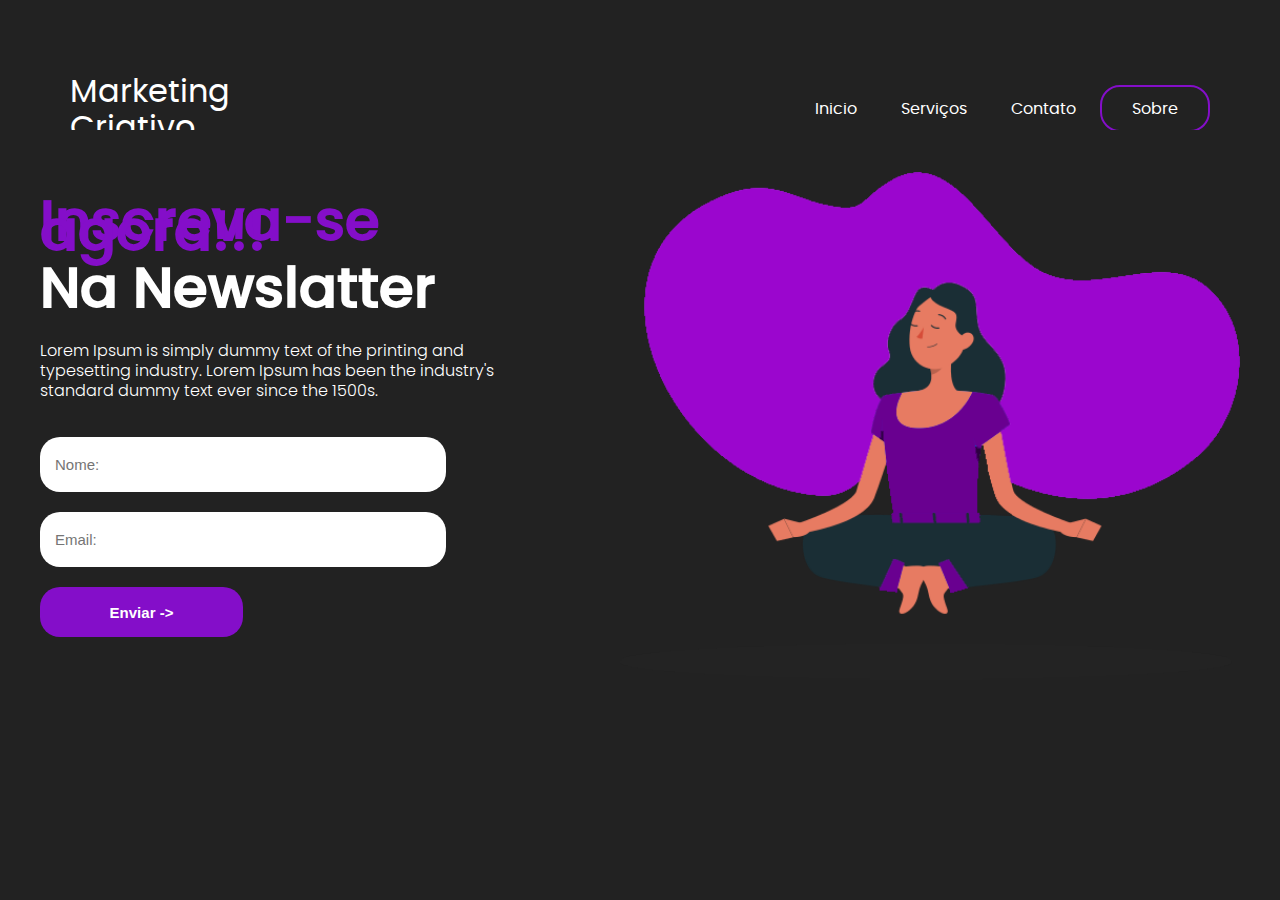
<file: index.html>
<!DOCTYPE html>
<html lang="en">
<head>
    <meta charset="UTF-8">
    <meta name="viewport" content="width=device-width, initial-scale=1.0">
    <link rel="stylesheet" href="./style/style.css">
    <link rel="stylesheet" href="./style/fonts.css">
    <title>Página de apresentação</title>
</head>
<body>
    <!--Sempre utilizar tags semânticas, evitar utilizat divs!!!-->
    <!--O header é o cabeçalho, a parte que fica mais acima do template do site.-->
        <iframe src="header.html" width="100%" height="100" frameborder="0" scrolling="no"></iframe>
    <!--Main é a parte principal do template, pode ser descrito como principal "container".-->
    <main>
        <!--div para conteúdo mais ao lado.-->
        <aside>
            <h2><span>Inscreva-se agora!!!</span></h2>
            <h2>Na Newslatter</h2>
            <p>Lorem Ipsum is simply dummy text of the printing and typesetting industry. Lorem Ipsum has been the industry's standard dummy text ever since the 1500s.</p>
            <!--div de formulário-->
            <form action="">
                <input type="text" placeholder="Nome:">
                <input type="email" placeholder="Email:">
                <input type="submit" value="Enviar ->">
            </form>
        </aside>

        <!--Div para inserir componentes imagens-->
        <article>
            <img src="./components/images/77d0a7c454e658833800528e748edbe9.png" alt = "center_image">
        </article>
    </main>
</body>
</html>
</file>
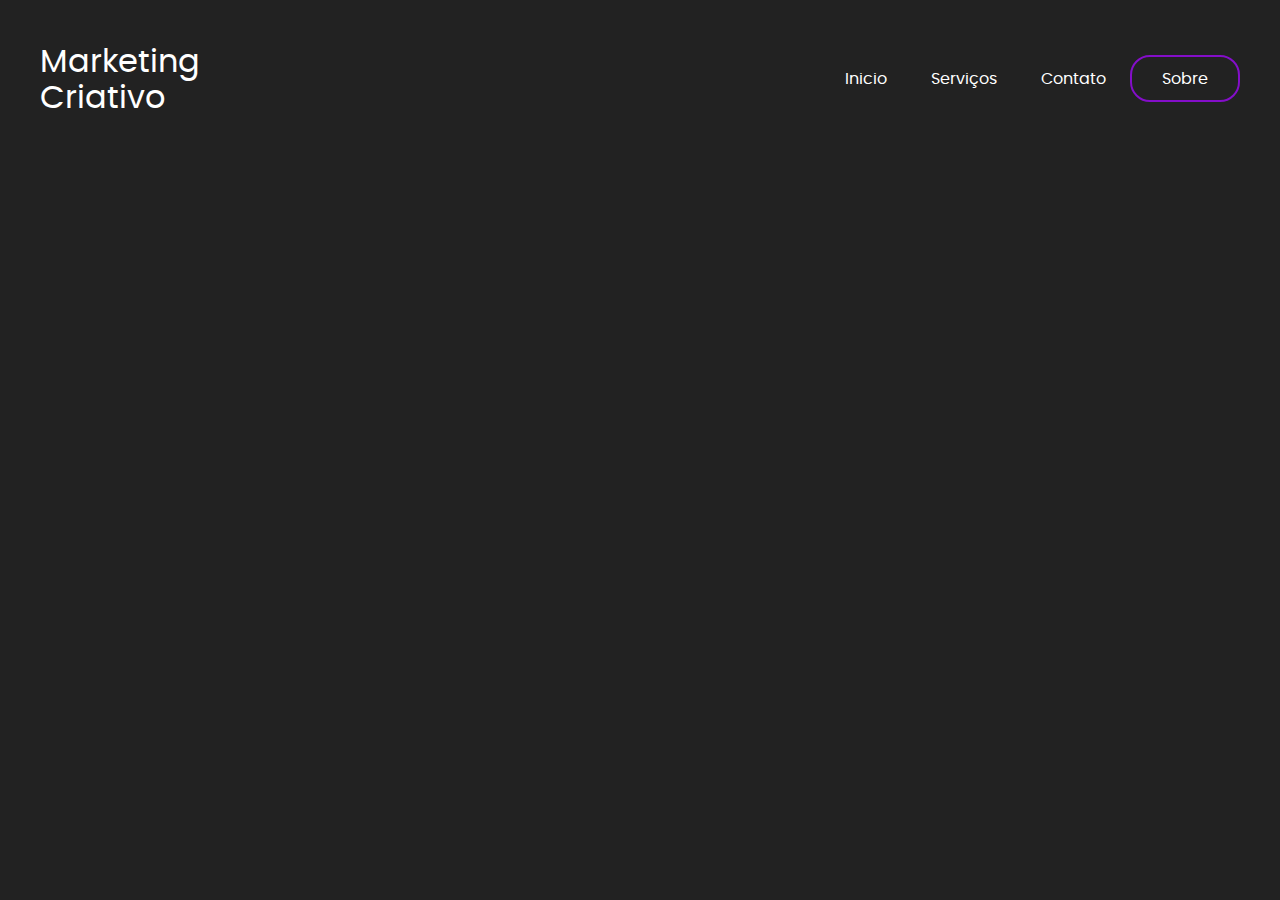
<file: header.html>
<!DOCTYPE html>
<html lang="en">
<head>
    <meta charset="UTF-8">
    <meta name="viewport" content="width=device-width, initial-scale=1.0">
    <link rel="stylesheet" href="style/fonts.css">
    <link rel="stylesheet" href="style/style.css">
</head>
    <header>   
        <div id="title">
            <h1>Marketing</h1>
            <h1>Criativo</h1>
        </div>
        <ul>
            <a href="#"><li>Inicio</li></a>
            <a href="#"><li>Serviços</li></a>
            <a href="#"><li>Contato</li></a>
            <a href="#" id="sobre-btn" ><li>Sobre</li></a>
        </ul>
    </header>
</html>
</file>
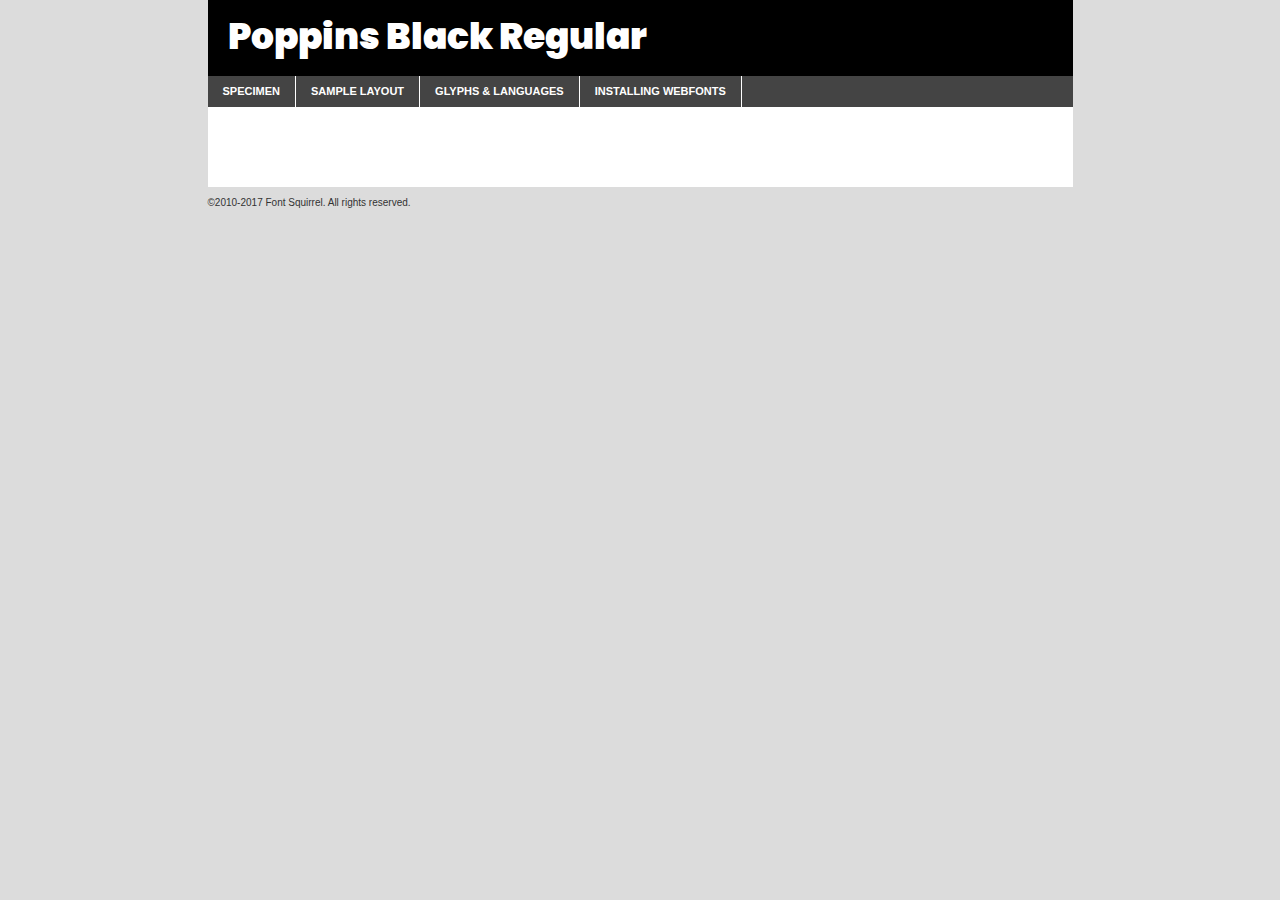
<file: components/fonts/poppins-black-demo.html>
<!DOCTYPE html PUBLIC "-//W3C//DTD XHTML 1.0 Transitional//EN"
	"http://www.w3.org/TR/xhtml1/DTD/xhtml1-transitional.dtd">

<html xmlns="http://www.w3.org/1999/xhtml" xml:lang="en" lang="en">
<head>
	<meta http-equiv="Content-Type" content="text/html; charset=utf-8" />
	<script src="http://ajax.googleapis.com/ajax/libs/jquery/1.7.2/jquery.min.js" type="text/javascript" charset="utf-8"></script>
	<script type="text/javascript">
	(function($){$.fn.easyTabs=function(option){var param=jQuery.extend({fadeSpeed:"fast",defaultContent:1,activeClass:'active'},option);$(this).each(function(){var thisId="#"+this.id;if(param.defaultContent==''){param.defaultContent=1;}
	if(typeof param.defaultContent=="number")
	{var defaultTab=$(thisId+" .tabs li:eq("+(param.defaultContent-1)+") a").attr('href').substr(1);}else{var defaultTab=param.defaultContent;}
	$(thisId+" .tabs li a").each(function(){var tabToHide=$(this).attr('href').substr(1);$("#"+tabToHide).addClass('easytabs-tab-content');});hideAll();changeContent(defaultTab);function hideAll(){$(thisId+" .easytabs-tab-content").hide();}
	function changeContent(tabId){hideAll();$(thisId+" .tabs li").removeClass(param.activeClass);$(thisId+" .tabs li a[href=#"+tabId+"]").closest('li').addClass(param.activeClass);if(param.fadeSpeed!="none")
	{$(thisId+" #"+tabId).fadeIn(param.fadeSpeed);}else{$(thisId+" #"+tabId).show();}}
	$(thisId+" .tabs li").click(function(){var tabId=$(this).find('a').attr('href').substr(1);changeContent(tabId);return false;});});}})(jQuery);
	</script>
	<link rel="stylesheet" href="specimen_files/specimen_stylesheet.css" type="text/css" charset="utf-8" />
	<link rel="stylesheet" href="stylesheet.css" type="text/css" charset="utf-8" />

	<style type="text/css">
					body{
				font-family: 'poppinsblack';
							}
		</style>

	<title>Poppins Black Regular Specimen</title>
	
	
	<script type="text/javascript" charset="utf-8">
		$(document).ready(function() {
			$('#container').easyTabs({defaultContent:1});
		});
	</script>
</head>

<body>
<div id="container">
	<div id="header">
		Poppins Black Regular	</div>
	<ul class="tabs">
		<li><a href="#specimen">Specimen</a></li>
		<li><a href="#layout">Sample Layout</a></li>
				<li><a href="#glyphs">Glyphs &amp; Languages</a></li>
		<li><a href="#installing">Installing Webfonts</a></li>
		
	</ul>
	
	<div id="main_content">

		
			<div id="specimen">
		
				<div class="section">
					<div class="grid12 firstcol">
						<div class="huge">AaBb</div>
					</div>
				</div>
		
				<div class="section">
					<div class="glyph_range">A&#x200B;B&#x200b;C&#x200b;D&#x200b;E&#x200b;F&#x200b;G&#x200b;H&#x200b;I&#x200b;J&#x200b;K&#x200b;L&#x200b;M&#x200b;N&#x200b;O&#x200b;P&#x200b;Q&#x200b;R&#x200b;S&#x200b;T&#x200b;U&#x200b;V&#x200b;W&#x200b;X&#x200b;Y&#x200b;Z&#x200b;a&#x200b;b&#x200b;c&#x200b;d&#x200b;e&#x200b;f&#x200b;g&#x200b;h&#x200b;i&#x200b;j&#x200b;k&#x200b;l&#x200b;m&#x200b;n&#x200b;o&#x200b;p&#x200b;q&#x200b;r&#x200b;s&#x200b;t&#x200b;u&#x200b;v&#x200b;w&#x200b;x&#x200b;y&#x200b;z&#x200b;1&#x200b;2&#x200b;3&#x200b;4&#x200b;5&#x200b;6&#x200b;7&#x200b;8&#x200b;9&#x200b;0&#x200b;&amp;&#x200b;.&#x200b;,&#x200b;?&#x200b;!&#x200b;&#64;&#x200b;(&#x200b;)&#x200b;#&#x200b;$&#x200b;%&#x200b;*&#x200b;+&#x200b;-&#x200b;=&#x200b;:&#x200b;;</div>
				</div>
				<div class="section">
					<div class="grid12 firstcol">
						<table class="sample_table">
							<tr><td>10</td><td class="size10">abcdefghijklmnopqrstuvwxyzABCDEFGHIJKLMNOPQRSTUVWXYZ0123456789abcdefghijklmnopqrstuvwxyzABCDEFGHIJKLMNOPQRSTUVWXYZ0123456789abcdefghijklmnopqrstuvwxyzABCDEFGHIJKLMNOPQRSTUVWXYZ</td></tr>
							<tr><td>11</td><td class="size11">abcdefghijklmnopqrstuvwxyzABCDEFGHIJKLMNOPQRSTUVWXYZ0123456789abcdefghijklmnopqrstuvwxyzABCDEFGHIJKLMNOPQRSTUVWXYZ0123456789abcdefghijklmnopqrstuvwxyzABCDEFGHIJKLMNOPQRSTUVWXYZ</td></tr>
							<tr><td>12</td><td class="size12">abcdefghijklmnopqrstuvwxyzABCDEFGHIJKLMNOPQRSTUVWXYZ0123456789abcdefghijklmnopqrstuvwxyzABCDEFGHIJKLMNOPQRSTUVWXYZ0123456789abcdefghijklmnopqrstuvwxyzABCDEFGHIJKLMNOPQRSTUVWXYZ</td></tr>
							<tr><td>13</td><td class="size13">abcdefghijklmnopqrstuvwxyzABCDEFGHIJKLMNOPQRSTUVWXYZ0123456789abcdefghijklmnopqrstuvwxyzABCDEFGHIJKLMNOPQRSTUVWXYZ0123456789abcdefghijklmnopqrstuvwxyzABCDEFGHIJKLMNOPQRSTUVWXYZ</td></tr>
							<tr><td>14</td><td class="size14">abcdefghijklmnopqrstuvwxyzABCDEFGHIJKLMNOPQRSTUVWXYZ0123456789abcdefghijklmnopqrstuvwxyzABCDEFGHIJKLMNOPQRSTUVWXYZ0123456789abcdefghijklmnopqrstuvwxyzABCDEFGHIJKLMNOPQRSTUVWXYZ</td></tr>
							<tr><td>16</td><td class="size16">abcdefghijklmnopqrstuvwxyzABCDEFGHIJKLMNOPQRSTUVWXYZ0123456789abcdefghijklmnopqrstuvwxyzABCDEFGHIJKLMNOPQRSTUVWXYZ</td></tr>
							<tr><td>18</td><td class="size18">abcdefghijklmnopqrstuvwxyzABCDEFGHIJKLMNOPQRSTUVWXYZ0123456789abcdefghijklmnopqrstuvwxyzABCDEFGHIJKLMNOPQRSTUVWXYZ</td></tr>
							<tr><td>20</td><td class="size20">abcdefghijklmnopqrstuvwxyzABCDEFGHIJKLMNOPQRSTUVWXYZ0123456789abcdefghijklmnopqrstuvwxyzABCDEFGHIJKLMNOPQRSTUVWXYZ</td></tr>
							<tr><td>24</td><td class="size24">abcdefghijklmnopqrstuvwxyzABCDEFGHIJKLMNOPQRSTUVWXYZ0123456789abcdefghijklmnopqrstuvwxyzABCDEFGHIJKLMNOPQRSTUVWXYZ</td></tr>
							<tr><td>30</td><td class="size30">abcdefghijklmnopqrstuvwxyzABCDEFGHIJKLMNOPQRSTUVWXYZ0123456789abcdefghijklmnopqrstuvwxyzABCDEFGHIJKLMNOPQRSTUVWXYZ</td></tr>
							<tr><td>36</td><td class="size36">abcdefghijklmnopqrstuvwxyzABCDEFGHIJKLMNOPQRSTUVWXYZ0123456789abcdefghijklmnopqrstuvwxyzABCDEFGHIJKLMNOPQRSTUVWXYZ</td></tr>
							<tr><td>48</td><td class="size48">abcdefghijklmnopqrstuvwxyzABCDEFGHIJKLMNOPQRSTUVWXYZ0123456789abcdefghijklmnopqrstuvwxyzABCDEFGHIJKLMNOPQRSTUVWXYZ</td></tr>
							<tr><td>60</td><td class="size60">abcdefghijklmnopqrstuvwxyzABCDEFGHIJKLMNOPQRSTUVWXYZ0123456789abcdefghijklmnopqrstuvwxyzABCDEFGHIJKLMNOPQRSTUVWXYZ</td></tr>
							<tr><td>72</td><td class="size72">abcdefghijklmnopqrstuvwxyzABCDEFGHIJKLMNOPQRSTUVWXYZ0123456789abcdefghijklmnopqrstuvwxyzABCDEFGHIJKLMNOPQRSTUVWXYZ</td></tr>
							<tr><td>90</td><td class="size90">abcdefghijklmnopqrstuvwxyzABCDEFGHIJKLMNOPQRSTUVWXYZ0123456789abcdefghijklmnopqrstuvwxyzABCDEFGHIJKLMNOPQRSTUVWXYZ</td></tr>
						</table>
				
					</div>
			
				</div>
		
		
		
								<div class="section" id="bodycomparison">


										<div id="xheight">
				<div class="fontbody">&#x25FC;&#x25FC;&#x25FC;&#x25FC;&#x25FC;&#x25FC;&#x25FC;&#x25FC;&#x25FC;&#x25FC;&#x25FC;&#x25FC;&#x25FC;&#x25FC;&#x25FC;&#x25FC;&#x25FC;&#x25FC;&#x25FC;&#x25FC;&#x25FC;&#x25FC;&#x25FC;&#x25FC;&#x25FC;&#x25FC;&#x25FC;&#x25FC;&#x25FC;&#x25FC;&#x25FC;&#x25FC;&#x25FC;&#x25FC;&#x25FC;&#x25FC;&#x25FC;&#x25FC;&#x25FC;&#x25FC;&#x25FC;&#x25FC;&#x25FC;&#x25FC;&#x25FC;&#x25FC;&#x25FC;&#x25FC;&#x25FC;&#x25FC;&#x25FC;&#x25FC;&#x25FC;&#x25FC;&#x25FC;&#x25FC;&#x25FC;&#x25FC;&#x25FC;&#x25FC;&#x25FC;&#x25FC;&#x25FC;&#x25FC;&#x25FC;&#x25FC;&#x25FC;&#x25FC;&#x25FC;&#x25FC;&#x25FC;&#x25FC;&#x25FC;&#x25FC;&#x25FC;&#x25FC;&#x25FC;&#x25FC;&#x25FC;&#x25FC;&#x25FC;&#x25FC;&#x25FC;&#x25FC;&#x25FC;&#x25FC;&#x25FC;&#x25FC;&#x25FC;&#x25FC;&#x25FC;&#x25FC;&#x25FC;&#x25FC;&#x25FC;&#x25FC;&#x25FC;&#x25FC;&#x25FC;body</div><div class="arialbody">body</div><div class="verdanabody">body</div><div class="georgiabody">body</div></div>
										<div class="fontbody" style="z-index:1">
											body<span>Poppins Black Regular</span>
										</div>
										<div class="arialbody" style="z-index:1">
											body<span>Arial</span>
										</div>
										<div class="verdanabody" style="z-index:1">
											body<span>Verdana</span>
										</div>
										<div class="georgiabody" style="z-index:1">
											body<span>Georgia</span>
										</div>



								</div>
		
		
				<div class="section psample psample_row1" id="">
					
					<div class="grid2 firstcol">
						<p class="size10"><span>10.</span>Aenean lacinia bibendum nulla sed consectetur. Fusce dapibus, tellus ac cursus commodo, tortor mauris condimentum nibh, ut fermentum massa justo sit amet risus. Nullam id dolor id nibh ultricies vehicula ut id elit. Cum sociis natoque penatibus et magnis dis parturient montes, nascetur ridiculus mus. Nulla vitae elit libero, a pharetra augue.</p>
			
					</div>
					<div class="grid3">
						<p class="size11"><span>11.</span>Aenean lacinia bibendum nulla sed consectetur. Fusce dapibus, tellus ac cursus commodo, tortor mauris condimentum nibh, ut fermentum massa justo sit amet risus. Nullam id dolor id nibh ultricies vehicula ut id elit. Cum sociis natoque penatibus et magnis dis parturient montes, nascetur ridiculus mus. Nulla vitae elit libero, a pharetra augue.</p>
			
					</div>
					<div class="grid3">
						<p class="size12"><span>12.</span>Aenean lacinia bibendum nulla sed consectetur. Fusce dapibus, tellus ac cursus commodo, tortor mauris condimentum nibh, ut fermentum massa justo sit amet risus. Nullam id dolor id nibh ultricies vehicula ut id elit. Cum sociis natoque penatibus et magnis dis parturient montes, nascetur ridiculus mus. Nulla vitae elit libero, a pharetra augue.</p>
			
					</div>
					<div class="grid4">
						<p class="size13"><span>13.</span>Aenean lacinia bibendum nulla sed consectetur. Fusce dapibus, tellus ac cursus commodo, tortor mauris condimentum nibh, ut fermentum massa justo sit amet risus. Nullam id dolor id nibh ultricies vehicula ut id elit. Cum sociis natoque penatibus et magnis dis parturient montes, nascetur ridiculus mus. Nulla vitae elit libero, a pharetra augue.</p>
			
					</div>
					<div class="white_blend"></div>
					
				</div>
				<div class="section psample psample_row2" id="">
					<div class="grid3 firstcol">
						<p class="size14"><span>14.</span>Aenean lacinia bibendum nulla sed consectetur. Fusce dapibus, tellus ac cursus commodo, tortor mauris condimentum nibh, ut fermentum massa justo sit amet risus. Nullam id dolor id nibh ultricies vehicula ut id elit. Cum sociis natoque penatibus et magnis dis parturient montes, nascetur ridiculus mus. Nulla vitae elit libero, a pharetra augue.</p>
			
					</div>
					<div class="grid4">
						<p class="size16"><span>16.</span>Aenean lacinia bibendum nulla sed consectetur. Fusce dapibus, tellus ac cursus commodo, tortor mauris condimentum nibh, ut fermentum massa justo sit amet risus. Nullam id dolor id nibh ultricies vehicula ut id elit. Cum sociis natoque penatibus et magnis dis parturient montes, nascetur ridiculus mus. Nulla vitae elit libero, a pharetra augue.</p>
			
					</div>
					<div class="grid5">
						<p class="size18"><span>18.</span>Aenean lacinia bibendum nulla sed consectetur. Fusce dapibus, tellus ac cursus commodo, tortor mauris condimentum nibh, ut fermentum massa justo sit amet risus. Nullam id dolor id nibh ultricies vehicula ut id elit. Cum sociis natoque penatibus et magnis dis parturient montes, nascetur ridiculus mus. Nulla vitae elit libero, a pharetra augue.</p>
			
					</div>

					<div class="white_blend"></div>

				</div>
				
				<div class="section psample psample_row3" id="">
					<div class="grid5 firstcol">
						<p class="size20"><span>20.</span>Aenean lacinia bibendum nulla sed consectetur. Fusce dapibus, tellus ac cursus commodo, tortor mauris condimentum nibh, ut fermentum massa justo sit amet risus. Nullam id dolor id nibh ultricies vehicula ut id elit. Cum sociis natoque penatibus et magnis dis parturient montes, nascetur ridiculus mus. Nulla vitae elit libero, a pharetra augue.</p>
					</div>
					<div class="grid7">
						<p class="size24"><span>24.</span>Aenean lacinia bibendum nulla sed consectetur. Fusce dapibus, tellus ac cursus commodo, tortor mauris condimentum nibh, ut fermentum massa justo sit amet risus. Nullam id dolor id nibh ultricies vehicula ut id elit. Cum sociis natoque penatibus et magnis dis parturient montes, nascetur ridiculus mus. Nulla vitae elit libero, a pharetra augue.</p>
					</div>
					
					<div class="white_blend"></div>
					
				</div>
				
				<div class="section psample psample_row4" id="">
					<div class="grid12 firstcol">
						<p class="size30"><span>30.</span>Aenean lacinia bibendum nulla sed consectetur. Fusce dapibus, tellus ac cursus commodo, tortor mauris condimentum nibh, ut fermentum massa justo sit amet risus. Nullam id dolor id nibh ultricies vehicula ut id elit. Cum sociis natoque penatibus et magnis dis parturient montes, nascetur ridiculus mus. Nulla vitae elit libero, a pharetra augue.</p>
					</div>
					<div class="white_blend"></div>
					
				</div>
				
				
				
				<div class="section psample psample_row1 fullreverse">
					<div class="grid2 firstcol">
						<p class="size10"><span>10.</span>Aenean lacinia bibendum nulla sed consectetur. Fusce dapibus, tellus ac cursus commodo, tortor mauris condimentum nibh, ut fermentum massa justo sit amet risus. Nullam id dolor id nibh ultricies vehicula ut id elit. Cum sociis natoque penatibus et magnis dis parturient montes, nascetur ridiculus mus. Nulla vitae elit libero, a pharetra augue.</p>
			
					</div>
					<div class="grid3">
						<p class="size11"><span>11.</span>Aenean lacinia bibendum nulla sed consectetur. Fusce dapibus, tellus ac cursus commodo, tortor mauris condimentum nibh, ut fermentum massa justo sit amet risus. Nullam id dolor id nibh ultricies vehicula ut id elit. Cum sociis natoque penatibus et magnis dis parturient montes, nascetur ridiculus mus. Nulla vitae elit libero, a pharetra augue.</p>
			
					</div>
					<div class="grid3">
						<p class="size12"><span>12.</span>Aenean lacinia bibendum nulla sed consectetur. Fusce dapibus, tellus ac cursus commodo, tortor mauris condimentum nibh, ut fermentum massa justo sit amet risus. Nullam id dolor id nibh ultricies vehicula ut id elit. Cum sociis natoque penatibus et magnis dis parturient montes, nascetur ridiculus mus. Nulla vitae elit libero, a pharetra augue.</p>
			
					</div>
					<div class="grid4">
						<p class="size13"><span>13.</span>Aenean lacinia bibendum nulla sed consectetur. Fusce dapibus, tellus ac cursus commodo, tortor mauris condimentum nibh, ut fermentum massa justo sit amet risus. Nullam id dolor id nibh ultricies vehicula ut id elit. Cum sociis natoque penatibus et magnis dis parturient montes, nascetur ridiculus mus. Nulla vitae elit libero, a pharetra augue.</p>
			
					</div>
					<div class="black_blend"></div>
					
				</div>
				
				<div class="section psample psample_row2 fullreverse">
					<div class="grid3 firstcol">
						<p class="size14"><span>14.</span>Aenean lacinia bibendum nulla sed consectetur. Fusce dapibus, tellus ac cursus commodo, tortor mauris condimentum nibh, ut fermentum massa justo sit amet risus. Nullam id dolor id nibh ultricies vehicula ut id elit. Cum sociis natoque penatibus et magnis dis parturient montes, nascetur ridiculus mus. Nulla vitae elit libero, a pharetra augue.</p>
			
					</div>
					<div class="grid4">
						<p class="size16"><span>16.</span>Aenean lacinia bibendum nulla sed consectetur. Fusce dapibus, tellus ac cursus commodo, tortor mauris condimentum nibh, ut fermentum massa justo sit amet risus. Nullam id dolor id nibh ultricies vehicula ut id elit. Cum sociis natoque penatibus et magnis dis parturient montes, nascetur ridiculus mus. Nulla vitae elit libero, a pharetra augue.</p>
			
					</div>
					<div class="grid5">
						<p class="size18"><span>18.</span>Aenean lacinia bibendum nulla sed consectetur. Fusce dapibus, tellus ac cursus commodo, tortor mauris condimentum nibh, ut fermentum massa justo sit amet risus. Nullam id dolor id nibh ultricies vehicula ut id elit. Cum sociis natoque penatibus et magnis dis parturient montes, nascetur ridiculus mus. Nulla vitae elit libero, a pharetra augue.</p>
			
					</div>
					<div class="black_blend"></div>

				</div>
				
				<div class="section psample fullreverse psample_row3" id="">
					<div class="grid5 firstcol">
						<p class="size20"><span>20.</span>Aenean lacinia bibendum nulla sed consectetur. Fusce dapibus, tellus ac cursus commodo, tortor mauris condimentum nibh, ut fermentum massa justo sit amet risus. Nullam id dolor id nibh ultricies vehicula ut id elit. Cum sociis natoque penatibus et magnis dis parturient montes, nascetur ridiculus mus. Nulla vitae elit libero, a pharetra augue.</p>
					</div>
					<div class="grid7">
						<p class="size24"><span>24.</span>Aenean lacinia bibendum nulla sed consectetur. Fusce dapibus, tellus ac cursus commodo, tortor mauris condimentum nibh, ut fermentum massa justo sit amet risus. Nullam id dolor id nibh ultricies vehicula ut id elit. Cum sociis natoque penatibus et magnis dis parturient montes, nascetur ridiculus mus. Nulla vitae elit libero, a pharetra augue.</p>
					</div>
					
					<div class="black_blend"></div>
					
				</div>
				
				<div class="section psample fullreverse psample_row4" id="" style="border-bottom: 20px #000 solid;">
					<div class="grid12 firstcol">
						<p class="size30"><span>30.</span>Aenean lacinia bibendum nulla sed consectetur. Fusce dapibus, tellus ac cursus commodo, tortor mauris condimentum nibh, ut fermentum massa justo sit amet risus. Nullam id dolor id nibh ultricies vehicula ut id elit. Cum sociis natoque penatibus et magnis dis parturient montes, nascetur ridiculus mus. Nulla vitae elit libero, a pharetra augue.</p>
					</div>
					<div class="black_blend"></div>
					
				</div>
				
				
				
				
			</div>
			
			<div id="layout">
				
				<div class="section">
					
					<div class="grid12 firstcol">
						<h1>Lorem Ipsum Dolor</h1>
						<h2>Etiam porta sem malesuada magna mollis euismod</h2>
						
						<p class="byline">By <a href="#link">Aenean Lacinia</a></p>
					</div>
				</div>
				<div class="section">
					<div class="grid8 firstcol">
						<p class="large">Donec sed odio dui. Morbi leo risus, porta ac consectetur ac, vestibulum at eros. Fusce dapibus, tellus ac cursus commodo, tortor mauris condimentum nibh, ut fermentum massa justo sit amet risus. </p>

						
						<h3>Pellentesque ornare sem</h3>

						<p>Maecenas sed diam eget risus varius blandit sit amet non magna. Maecenas faucibus mollis interdum. Donec ullamcorper nulla non metus auctor fringilla. Nullam id dolor id nibh ultricies vehicula ut id elit. Nullam id dolor id nibh ultricies vehicula ut id elit. </p>

						<p>Aenean eu leo quam. Pellentesque ornare sem lacinia quam venenatis vestibulum. Lorem ipsum dolor sit amet, consectetur adipiscing elit. Cum sociis natoque penatibus et magnis dis parturient montes, nascetur ridiculus mus. </p>

						<p>Nulla vitae elit libero, a pharetra augue. Praesent commodo cursus magna, vel scelerisque nisl consectetur et. Aenean lacinia bibendum nulla sed consectetur. </p>

						<p>Nullam quis risus eget urna mollis ornare vel eu leo. Nullam quis risus eget urna mollis ornare vel eu leo. Maecenas sed diam eget risus varius blandit sit amet non magna. Donec ullamcorper nulla non metus auctor fringilla. </p>

						<h3>Cras mattis consectetur</h3>

						<p>Aenean eu leo quam. Pellentesque ornare sem lacinia quam venenatis vestibulum. Aenean lacinia bibendum nulla sed consectetur. Integer posuere erat a ante venenatis dapibus posuere velit aliquet. Cras mattis consectetur purus sit amet fermentum. </p>

						<p>Nullam id dolor id nibh ultricies vehicula ut id elit. Nullam quis risus eget urna mollis ornare vel eu leo. Cras mattis consectetur purus sit amet fermentum.</p>
					</div>
					
					<div class="grid4 sidebar">
						
						<div class="box reverse">
							<p class="last">Nullam quis risus eget urna mollis ornare vel eu leo. Donec ullamcorper nulla non metus auctor fringilla. Cras mattis consectetur purus sit amet fermentum. Sed posuere consectetur est at lobortis. Lorem ipsum dolor sit amet, consectetur adipiscing elit. </p>
						</div>
						
						<p class="caption">Maecenas sed diam eget risus varius.</p>

						<p>Vestibulum id ligula porta felis euismod semper. Integer posuere erat a ante venenatis dapibus posuere velit aliquet. Vestibulum id ligula porta felis euismod semper. Sed posuere consectetur est at lobortis. Maecenas sed diam eget risus varius blandit sit amet non magna. Fusce dapibus, tellus ac cursus commodo, tortor mauris condimentum nibh, ut fermentum massa justo sit amet risus. </p>

					

						<p>Duis mollis, est non commodo luctus, nisi erat porttitor ligula, eget lacinia odio sem nec elit. Aenean lacinia bibendum nulla sed consectetur. Vivamus sagittis lacus vel augue laoreet rutrum faucibus dolor auctor. Aenean lacinia bibendum nulla sed consectetur. Nullam quis risus eget urna mollis ornare vel eu leo. </p>

						<p>Praesent commodo cursus magna, vel scelerisque nisl consectetur et. Donec ullamcorper nulla non metus auctor fringilla. Maecenas faucibus mollis interdum. Fusce dapibus, tellus ac cursus commodo, tortor mauris condimentum nibh, ut fermentum massa justo sit amet risus. </p>

					</div>
				</div>
				
			</div>


			



		<div id="glyphs">
			<div class="section">
				<div class="grid12 firstcol">
			
				<h1>Language Support</h1>
				<p>The subset of Poppins Black Regular in this kit supports the following languages:<br />
			
					Albanian, Basque, Breton, Chamorro, Danish, Dutch, English, Faroese, Finnish, French, Frisian, Galician, German, Icelandic, Italian, Malagasy, Norwegian, Portuguese, Spanish, Alsatian, Aragonese, Arapaho, Arrernte, Asturian, Aymara, Bislama, Cebuano, Corsican, Fijian, French_creole, Genoese, Gilbertese, Greenlandic, Haitian_creole, Hiligaynon, Hmong, Hopi, Ibanag, Iloko_ilokano, Indonesian, Interglossa_glosa, Interlingua, Irish_gaelic, Jerriais, Lojban, Lombard, Luxembourgeois, Manx, Mohawk, Norfolk_pitcairnese, Occitan, Oromo, Pangasinan, Papiamento, Piedmontese, Potawatomi, Rhaeto-romance, Romansh, Rotokas, Sami_lule, Samoan, Sardinian, Scots_gaelic, Seychelles_creole, Shona, Sicilian, Somali, Southern_ndebele, Swahili, Swati_swazi, Tagalog_filipino_pilipino, Tetum, Tok_pisin, Uyghur_latinized, Volapuk, Walloon, Warlpiri, Xhosa, Yapese, Zulu, Latinbasic, Ubasic, Demo				</p>
				<h1>Glyph Chart</h1>
				<p>The subset of Poppins Black Regular in this kit includes all the glyphs listed below. Unicode entities are included above each glyph to help you insert individual characters into your layout.</p>
				<div id="glyph_chart">
			
																														 <div><p>&amp;#13;</p>&#13;</div>
																				 <div><p>&amp;#32;</p>&#32;</div>
																				 <div><p>&amp;#33;</p>&#33;</div>
																				 <div><p>&amp;#34;</p>&#34;</div>
																				 <div><p>&amp;#35;</p>&#35;</div>
																				 <div><p>&amp;#36;</p>&#36;</div>
																				 <div><p>&amp;#37;</p>&#37;</div>
																				 <div><p>&amp;#38;</p>&#38;</div>
																				 <div><p>&amp;#39;</p>&#39;</div>
																				 <div><p>&amp;#40;</p>&#40;</div>
																				 <div><p>&amp;#41;</p>&#41;</div>
																				 <div><p>&amp;#42;</p>&#42;</div>
																				 <div><p>&amp;#43;</p>&#43;</div>
																				 <div><p>&amp;#44;</p>&#44;</div>
																				 <div><p>&amp;#45;</p>&#45;</div>
																				 <div><p>&amp;#46;</p>&#46;</div>
																				 <div><p>&amp;#47;</p>&#47;</div>
																				 <div><p>&amp;#48;</p>&#48;</div>
																				 <div><p>&amp;#49;</p>&#49;</div>
																				 <div><p>&amp;#50;</p>&#50;</div>
																				 <div><p>&amp;#51;</p>&#51;</div>
																				 <div><p>&amp;#52;</p>&#52;</div>
																				 <div><p>&amp;#53;</p>&#53;</div>
																				 <div><p>&amp;#54;</p>&#54;</div>
																				 <div><p>&amp;#55;</p>&#55;</div>
																				 <div><p>&amp;#56;</p>&#56;</div>
																				 <div><p>&amp;#57;</p>&#57;</div>
																				 <div><p>&amp;#58;</p>&#58;</div>
																				 <div><p>&amp;#59;</p>&#59;</div>
																				 <div><p>&amp;#60;</p>&#60;</div>
																				 <div><p>&amp;#61;</p>&#61;</div>
																				 <div><p>&amp;#62;</p>&#62;</div>
																				 <div><p>&amp;#63;</p>&#63;</div>
																				 <div><p>&amp;#64;</p>&#64;</div>
																				 <div><p>&amp;#65;</p>&#65;</div>
																				 <div><p>&amp;#66;</p>&#66;</div>
																				 <div><p>&amp;#67;</p>&#67;</div>
																				 <div><p>&amp;#68;</p>&#68;</div>
																				 <div><p>&amp;#69;</p>&#69;</div>
																				 <div><p>&amp;#70;</p>&#70;</div>
																				 <div><p>&amp;#71;</p>&#71;</div>
																				 <div><p>&amp;#72;</p>&#72;</div>
																				 <div><p>&amp;#73;</p>&#73;</div>
																				 <div><p>&amp;#74;</p>&#74;</div>
																				 <div><p>&amp;#75;</p>&#75;</div>
																				 <div><p>&amp;#76;</p>&#76;</div>
																				 <div><p>&amp;#77;</p>&#77;</div>
																				 <div><p>&amp;#78;</p>&#78;</div>
																				 <div><p>&amp;#79;</p>&#79;</div>
																				 <div><p>&amp;#80;</p>&#80;</div>
																				 <div><p>&amp;#81;</p>&#81;</div>
																				 <div><p>&amp;#82;</p>&#82;</div>
																				 <div><p>&amp;#83;</p>&#83;</div>
																				 <div><p>&amp;#84;</p>&#84;</div>
																				 <div><p>&amp;#85;</p>&#85;</div>
																				 <div><p>&amp;#86;</p>&#86;</div>
																				 <div><p>&amp;#87;</p>&#87;</div>
																				 <div><p>&amp;#88;</p>&#88;</div>
																				 <div><p>&amp;#89;</p>&#89;</div>
																				 <div><p>&amp;#90;</p>&#90;</div>
																				 <div><p>&amp;#91;</p>&#91;</div>
																				 <div><p>&amp;#92;</p>&#92;</div>
																				 <div><p>&amp;#93;</p>&#93;</div>
																				 <div><p>&amp;#94;</p>&#94;</div>
																				 <div><p>&amp;#95;</p>&#95;</div>
																				 <div><p>&amp;#96;</p>&#96;</div>
																				 <div><p>&amp;#97;</p>&#97;</div>
																				 <div><p>&amp;#98;</p>&#98;</div>
																				 <div><p>&amp;#99;</p>&#99;</div>
																				 <div><p>&amp;#100;</p>&#100;</div>
																				 <div><p>&amp;#101;</p>&#101;</div>
																				 <div><p>&amp;#102;</p>&#102;</div>
																				 <div><p>&amp;#103;</p>&#103;</div>
																				 <div><p>&amp;#104;</p>&#104;</div>
																				 <div><p>&amp;#105;</p>&#105;</div>
																				 <div><p>&amp;#106;</p>&#106;</div>
																				 <div><p>&amp;#107;</p>&#107;</div>
																				 <div><p>&amp;#108;</p>&#108;</div>
																				 <div><p>&amp;#109;</p>&#109;</div>
																				 <div><p>&amp;#110;</p>&#110;</div>
																				 <div><p>&amp;#111;</p>&#111;</div>
																				 <div><p>&amp;#112;</p>&#112;</div>
																				 <div><p>&amp;#113;</p>&#113;</div>
																				 <div><p>&amp;#114;</p>&#114;</div>
																				 <div><p>&amp;#115;</p>&#115;</div>
																				 <div><p>&amp;#116;</p>&#116;</div>
																				 <div><p>&amp;#117;</p>&#117;</div>
																				 <div><p>&amp;#118;</p>&#118;</div>
																				 <div><p>&amp;#119;</p>&#119;</div>
																				 <div><p>&amp;#120;</p>&#120;</div>
																				 <div><p>&amp;#121;</p>&#121;</div>
																				 <div><p>&amp;#122;</p>&#122;</div>
																				 <div><p>&amp;#123;</p>&#123;</div>
																				 <div><p>&amp;#124;</p>&#124;</div>
																				 <div><p>&amp;#125;</p>&#125;</div>
																				 <div><p>&amp;#126;</p>&#126;</div>
																				 <div><p>&amp;#160;</p>&#160;</div>
																				 <div><p>&amp;#161;</p>&#161;</div>
																				 <div><p>&amp;#162;</p>&#162;</div>
																				 <div><p>&amp;#163;</p>&#163;</div>
																				 <div><p>&amp;#164;</p>&#164;</div>
																				 <div><p>&amp;#165;</p>&#165;</div>
																				 <div><p>&amp;#166;</p>&#166;</div>
																				 <div><p>&amp;#167;</p>&#167;</div>
																				 <div><p>&amp;#168;</p>&#168;</div>
																				 <div><p>&amp;#169;</p>&#169;</div>
																				 <div><p>&amp;#170;</p>&#170;</div>
																				 <div><p>&amp;#171;</p>&#171;</div>
																				 <div><p>&amp;#172;</p>&#172;</div>
																				 <div><p>&amp;#173;</p>&#173;</div>
																				 <div><p>&amp;#174;</p>&#174;</div>
																				 <div><p>&amp;#175;</p>&#175;</div>
																				 <div><p>&amp;#176;</p>&#176;</div>
																				 <div><p>&amp;#177;</p>&#177;</div>
																				 <div><p>&amp;#178;</p>&#178;</div>
																				 <div><p>&amp;#179;</p>&#179;</div>
																				 <div><p>&amp;#180;</p>&#180;</div>
																				 <div><p>&amp;#181;</p>&#181;</div>
																				 <div><p>&amp;#182;</p>&#182;</div>
																				 <div><p>&amp;#183;</p>&#183;</div>
																				 <div><p>&amp;#184;</p>&#184;</div>
																				 <div><p>&amp;#185;</p>&#185;</div>
																				 <div><p>&amp;#186;</p>&#186;</div>
																				 <div><p>&amp;#187;</p>&#187;</div>
																				 <div><p>&amp;#188;</p>&#188;</div>
																				 <div><p>&amp;#189;</p>&#189;</div>
																				 <div><p>&amp;#190;</p>&#190;</div>
																				 <div><p>&amp;#191;</p>&#191;</div>
																				 <div><p>&amp;#192;</p>&#192;</div>
																				 <div><p>&amp;#193;</p>&#193;</div>
																				 <div><p>&amp;#194;</p>&#194;</div>
																				 <div><p>&amp;#195;</p>&#195;</div>
																				 <div><p>&amp;#196;</p>&#196;</div>
																				 <div><p>&amp;#197;</p>&#197;</div>
																				 <div><p>&amp;#198;</p>&#198;</div>
																				 <div><p>&amp;#199;</p>&#199;</div>
																				 <div><p>&amp;#200;</p>&#200;</div>
																				 <div><p>&amp;#201;</p>&#201;</div>
																				 <div><p>&amp;#202;</p>&#202;</div>
																				 <div><p>&amp;#203;</p>&#203;</div>
																				 <div><p>&amp;#204;</p>&#204;</div>
																				 <div><p>&amp;#205;</p>&#205;</div>
																				 <div><p>&amp;#206;</p>&#206;</div>
																				 <div><p>&amp;#207;</p>&#207;</div>
																				 <div><p>&amp;#208;</p>&#208;</div>
																				 <div><p>&amp;#209;</p>&#209;</div>
																				 <div><p>&amp;#210;</p>&#210;</div>
																				 <div><p>&amp;#211;</p>&#211;</div>
																				 <div><p>&amp;#212;</p>&#212;</div>
																				 <div><p>&amp;#213;</p>&#213;</div>
																				 <div><p>&amp;#214;</p>&#214;</div>
																				 <div><p>&amp;#215;</p>&#215;</div>
																				 <div><p>&amp;#216;</p>&#216;</div>
																				 <div><p>&amp;#217;</p>&#217;</div>
																				 <div><p>&amp;#218;</p>&#218;</div>
																				 <div><p>&amp;#219;</p>&#219;</div>
																				 <div><p>&amp;#220;</p>&#220;</div>
																				 <div><p>&amp;#221;</p>&#221;</div>
																				 <div><p>&amp;#222;</p>&#222;</div>
																				 <div><p>&amp;#223;</p>&#223;</div>
																				 <div><p>&amp;#224;</p>&#224;</div>
																				 <div><p>&amp;#225;</p>&#225;</div>
																				 <div><p>&amp;#226;</p>&#226;</div>
																				 <div><p>&amp;#227;</p>&#227;</div>
																				 <div><p>&amp;#228;</p>&#228;</div>
																				 <div><p>&amp;#229;</p>&#229;</div>
																				 <div><p>&amp;#230;</p>&#230;</div>
																				 <div><p>&amp;#231;</p>&#231;</div>
																				 <div><p>&amp;#232;</p>&#232;</div>
																				 <div><p>&amp;#233;</p>&#233;</div>
																				 <div><p>&amp;#234;</p>&#234;</div>
																				 <div><p>&amp;#235;</p>&#235;</div>
																				 <div><p>&amp;#236;</p>&#236;</div>
																				 <div><p>&amp;#237;</p>&#237;</div>
																				 <div><p>&amp;#238;</p>&#238;</div>
																				 <div><p>&amp;#239;</p>&#239;</div>
																				 <div><p>&amp;#240;</p>&#240;</div>
																				 <div><p>&amp;#241;</p>&#241;</div>
																				 <div><p>&amp;#242;</p>&#242;</div>
																				 <div><p>&amp;#243;</p>&#243;</div>
																				 <div><p>&amp;#244;</p>&#244;</div>
																				 <div><p>&amp;#245;</p>&#245;</div>
																				 <div><p>&amp;#246;</p>&#246;</div>
																				 <div><p>&amp;#247;</p>&#247;</div>
																				 <div><p>&amp;#248;</p>&#248;</div>
																				 <div><p>&amp;#249;</p>&#249;</div>
																				 <div><p>&amp;#250;</p>&#250;</div>
																				 <div><p>&amp;#251;</p>&#251;</div>
																				 <div><p>&amp;#252;</p>&#252;</div>
																				 <div><p>&amp;#253;</p>&#253;</div>
																				 <div><p>&amp;#254;</p>&#254;</div>
																				 <div><p>&amp;#255;</p>&#255;</div>
																				 <div><p>&amp;#338;</p>&#338;</div>
																				 <div><p>&amp;#339;</p>&#339;</div>
																				 <div><p>&amp;#376;</p>&#376;</div>
																				 <div><p>&amp;#710;</p>&#710;</div>
																				 <div><p>&amp;#732;</p>&#732;</div>
																				 <div><p>&amp;#8192;</p>&#8192;</div>
																				 <div><p>&amp;#8193;</p>&#8193;</div>
																				 <div><p>&amp;#8194;</p>&#8194;</div>
																				 <div><p>&amp;#8195;</p>&#8195;</div>
																				 <div><p>&amp;#8196;</p>&#8196;</div>
																				 <div><p>&amp;#8197;</p>&#8197;</div>
																				 <div><p>&amp;#8198;</p>&#8198;</div>
																				 <div><p>&amp;#8199;</p>&#8199;</div>
																				 <div><p>&amp;#8200;</p>&#8200;</div>
																				 <div><p>&amp;#8201;</p>&#8201;</div>
																				 <div><p>&amp;#8202;</p>&#8202;</div>
																				 <div><p>&amp;#8208;</p>&#8208;</div>
																				 <div><p>&amp;#8209;</p>&#8209;</div>
																				 <div><p>&amp;#8210;</p>&#8210;</div>
																				 <div><p>&amp;#8211;</p>&#8211;</div>
																				 <div><p>&amp;#8212;</p>&#8212;</div>
																				 <div><p>&amp;#8216;</p>&#8216;</div>
																				 <div><p>&amp;#8217;</p>&#8217;</div>
																				 <div><p>&amp;#8218;</p>&#8218;</div>
																				 <div><p>&amp;#8220;</p>&#8220;</div>
																				 <div><p>&amp;#8221;</p>&#8221;</div>
																				 <div><p>&amp;#8222;</p>&#8222;</div>
																				 <div><p>&amp;#8226;</p>&#8226;</div>
																				 <div><p>&amp;#8230;</p>&#8230;</div>
																				 <div><p>&amp;#8239;</p>&#8239;</div>
																				 <div><p>&amp;#8249;</p>&#8249;</div>
																				 <div><p>&amp;#8250;</p>&#8250;</div>
																				 <div><p>&amp;#8287;</p>&#8287;</div>
																				 <div><p>&amp;#8364;</p>&#8364;</div>
																				 <div><p>&amp;#8482;</p>&#8482;</div>
																				 <div><p>&amp;#9724;</p>&#9724;</div>
																				 <div><p>&amp;#64257;</p>&#64257;</div>
																				 <div><p>&amp;#64258;</p>&#64258;</div>
																																																</div>	
				</div>
		
		
			</div>
		</div>
		
		
		<div id="specs">
			
		</div>
	
		<div id="installing">
			<div class="section">
				<div class="grid7 firstcol">
					<h1>Installing Webfonts</h1>
					
					<p>Webfonts are supported by all major browser platforms but not all in the same way. There are currently four different font formats that must be included in order to target all browsers. This includes TTF, WOFF, EOT and SVG.</p>
					
					<h2>1. Upload your webfonts</h2>
					<p>You must upload your webfont kit to your website. They should be in or near the same directory as your CSS files.</p>
					
					<h2>2. Include the webfont stylesheet</h2>
					<p>A special CSS @font-face declaration helps the various browsers select the appropriate font it needs without causing you a bunch of headaches. Learn more about this syntax by reading the <a href="https://www.fontspring.com/blog/further-hardening-of-the-bulletproof-syntax">Fontspring blog post</a> about it. The code for it is as follows:</p>


<code>
@font-face{ 
	font-family: 'MyWebFont';
	src: url('WebFont.eot');
	src: url('WebFont.eot?#iefix') format('embedded-opentype'),
	     url('WebFont.woff') format('woff'),
	     url('WebFont.ttf') format('truetype'),
	     url('WebFont.svg#webfont') format('svg');
}
</code>

	<p>We've already gone ahead and generated the code for you. All you have to do is link to the stylesheet in your HTML, like this:</p>
	<code>&lt;link rel=&quot;stylesheet&quot; href=&quot;stylesheet.css&quot; type=&quot;text/css&quot; charset=&quot;utf-8&quot; /&gt;</code>

					<h2>3. Modify your own stylesheet</h2>
					<p>To take advantage of your new fonts, you must tell your stylesheet to use them. Look at the original @font-face declaration above and find the property called "font-family." The name linked there will be what you use to reference the font. Prepend that webfont name to the font stack in the "font-family" property, inside the selector you want to change. For example:</p>
<code>p { font-family: 'WebFont', Arial, sans-serif; }</code>

<h2>4. Test</h2>
<p>Getting webfonts to work cross-browser <em>can</em> be tricky. Use the information in the sidebar to help you if you find that fonts aren't loading in a particular browser.</p>
				</div>
				
				<div class="grid5 sidebar">
					<div class="box">
						<h2>Troubleshooting<br />Font-Face Problems</h2>
						<p>Having trouble getting your webfonts to load in your new website? Here are some tips to sort out what might be the problem.</p>

						<h3>Fonts not showing in any browser</h3>

						<p>This sounds like you need to work on the plumbing. You either did not upload the fonts to the correct directory, or you did not link the fonts properly in the CSS. If you've confirmed that all this is correct and you still have a problem, take a look at your .htaccess file and see if requests are getting intercepted.</p>

						<h3>Fonts not loading in iPhone or iPad</h3>

						<p>The most common problem here is that you are serving the fonts from an IIS server. IIS refuses to serve files that have unknown MIME types. If that is the case, you must set the MIME type for SVG to "image/svg+xml" in the server settings. Follow these instructions from Microsoft if you need help.</p>

						<h3>Fonts not loading in Firefox</h3>

						<p>The primary reason for this failure? You are still using a version Firefox older than 3.5. So upgrade already! If that isn't it, then you are very likely serving fonts from a different domain. Firefox requires that all font assets be served from the same domain. Lastly it is possible that you need to add WOFF to your list of MIME types (if you are serving via IIS.)</p>

						<h3>Fonts not loading in IE</h3>

						<p>Are you looking at Internet Explorer on an actual Windows machine or are you cheating by using a service like Adobe BrowserLab? Many of these screenshot services do not render @font-face for IE. Best to test it on a real machine.</p>

						<h3>Fonts not loading in IE9</h3>

						<p>IE9, like Firefox, requires that fonts be served from the same domain as the website. Make sure that is the case.</p>
					</div>
				</div>
			</div>
			
		</div>
	
	</div>
	<div id="footer">
		<p>&copy;2010-2017 Font Squirrel. All rights reserved.</p>
	</div>
</div>
</body>
</html>
</file>
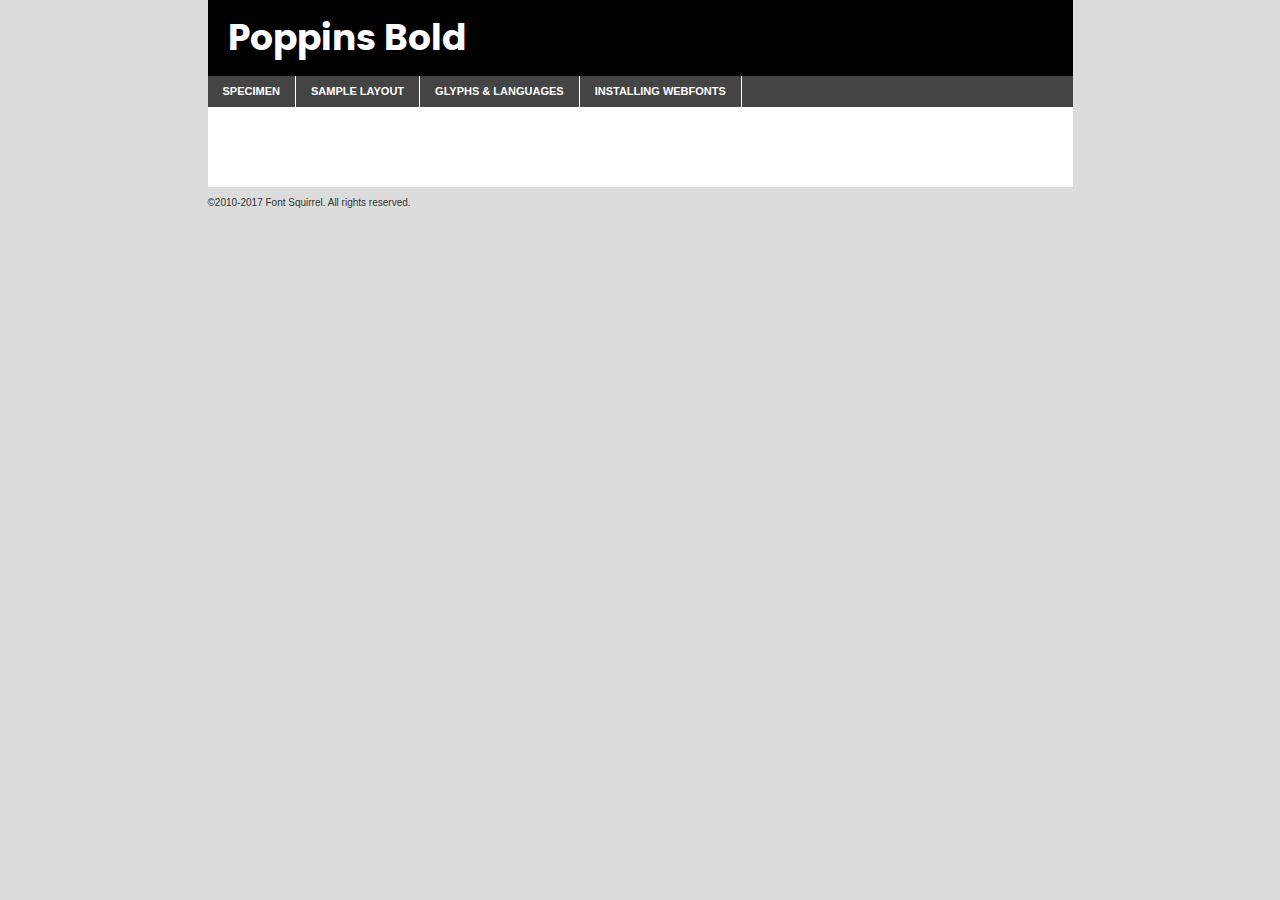
<file: components/fonts/poppins-bold-demo.html>
<!DOCTYPE html PUBLIC "-//W3C//DTD XHTML 1.0 Transitional//EN"
	"http://www.w3.org/TR/xhtml1/DTD/xhtml1-transitional.dtd">

<html xmlns="http://www.w3.org/1999/xhtml" xml:lang="en" lang="en">
<head>
	<meta http-equiv="Content-Type" content="text/html; charset=utf-8" />
	<script src="http://ajax.googleapis.com/ajax/libs/jquery/1.7.2/jquery.min.js" type="text/javascript" charset="utf-8"></script>
	<script type="text/javascript">
	(function($){$.fn.easyTabs=function(option){var param=jQuery.extend({fadeSpeed:"fast",defaultContent:1,activeClass:'active'},option);$(this).each(function(){var thisId="#"+this.id;if(param.defaultContent==''){param.defaultContent=1;}
	if(typeof param.defaultContent=="number")
	{var defaultTab=$(thisId+" .tabs li:eq("+(param.defaultContent-1)+") a").attr('href').substr(1);}else{var defaultTab=param.defaultContent;}
	$(thisId+" .tabs li a").each(function(){var tabToHide=$(this).attr('href').substr(1);$("#"+tabToHide).addClass('easytabs-tab-content');});hideAll();changeContent(defaultTab);function hideAll(){$(thisId+" .easytabs-tab-content").hide();}
	function changeContent(tabId){hideAll();$(thisId+" .tabs li").removeClass(param.activeClass);$(thisId+" .tabs li a[href=#"+tabId+"]").closest('li').addClass(param.activeClass);if(param.fadeSpeed!="none")
	{$(thisId+" #"+tabId).fadeIn(param.fadeSpeed);}else{$(thisId+" #"+tabId).show();}}
	$(thisId+" .tabs li").click(function(){var tabId=$(this).find('a').attr('href').substr(1);changeContent(tabId);return false;});});}})(jQuery);
	</script>
	<link rel="stylesheet" href="specimen_files/specimen_stylesheet.css" type="text/css" charset="utf-8" />
	<link rel="stylesheet" href="stylesheet.css" type="text/css" charset="utf-8" />

	<style type="text/css">
					body{
				font-family: 'poppinsbold';
							}
		</style>

	<title>Poppins Bold Specimen</title>
	
	
	<script type="text/javascript" charset="utf-8">
		$(document).ready(function() {
			$('#container').easyTabs({defaultContent:1});
		});
	</script>
</head>

<body>
<div id="container">
	<div id="header">
		Poppins Bold	</div>
	<ul class="tabs">
		<li><a href="#specimen">Specimen</a></li>
		<li><a href="#layout">Sample Layout</a></li>
				<li><a href="#glyphs">Glyphs &amp; Languages</a></li>
		<li><a href="#installing">Installing Webfonts</a></li>
		
	</ul>
	
	<div id="main_content">

		
			<div id="specimen">
		
				<div class="section">
					<div class="grid12 firstcol">
						<div class="huge">AaBb</div>
					</div>
				</div>
		
				<div class="section">
					<div class="glyph_range">A&#x200B;B&#x200b;C&#x200b;D&#x200b;E&#x200b;F&#x200b;G&#x200b;H&#x200b;I&#x200b;J&#x200b;K&#x200b;L&#x200b;M&#x200b;N&#x200b;O&#x200b;P&#x200b;Q&#x200b;R&#x200b;S&#x200b;T&#x200b;U&#x200b;V&#x200b;W&#x200b;X&#x200b;Y&#x200b;Z&#x200b;a&#x200b;b&#x200b;c&#x200b;d&#x200b;e&#x200b;f&#x200b;g&#x200b;h&#x200b;i&#x200b;j&#x200b;k&#x200b;l&#x200b;m&#x200b;n&#x200b;o&#x200b;p&#x200b;q&#x200b;r&#x200b;s&#x200b;t&#x200b;u&#x200b;v&#x200b;w&#x200b;x&#x200b;y&#x200b;z&#x200b;1&#x200b;2&#x200b;3&#x200b;4&#x200b;5&#x200b;6&#x200b;7&#x200b;8&#x200b;9&#x200b;0&#x200b;&amp;&#x200b;.&#x200b;,&#x200b;?&#x200b;!&#x200b;&#64;&#x200b;(&#x200b;)&#x200b;#&#x200b;$&#x200b;%&#x200b;*&#x200b;+&#x200b;-&#x200b;=&#x200b;:&#x200b;;</div>
				</div>
				<div class="section">
					<div class="grid12 firstcol">
						<table class="sample_table">
							<tr><td>10</td><td class="size10">abcdefghijklmnopqrstuvwxyzABCDEFGHIJKLMNOPQRSTUVWXYZ0123456789abcdefghijklmnopqrstuvwxyzABCDEFGHIJKLMNOPQRSTUVWXYZ0123456789abcdefghijklmnopqrstuvwxyzABCDEFGHIJKLMNOPQRSTUVWXYZ</td></tr>
							<tr><td>11</td><td class="size11">abcdefghijklmnopqrstuvwxyzABCDEFGHIJKLMNOPQRSTUVWXYZ0123456789abcdefghijklmnopqrstuvwxyzABCDEFGHIJKLMNOPQRSTUVWXYZ0123456789abcdefghijklmnopqrstuvwxyzABCDEFGHIJKLMNOPQRSTUVWXYZ</td></tr>
							<tr><td>12</td><td class="size12">abcdefghijklmnopqrstuvwxyzABCDEFGHIJKLMNOPQRSTUVWXYZ0123456789abcdefghijklmnopqrstuvwxyzABCDEFGHIJKLMNOPQRSTUVWXYZ0123456789abcdefghijklmnopqrstuvwxyzABCDEFGHIJKLMNOPQRSTUVWXYZ</td></tr>
							<tr><td>13</td><td class="size13">abcdefghijklmnopqrstuvwxyzABCDEFGHIJKLMNOPQRSTUVWXYZ0123456789abcdefghijklmnopqrstuvwxyzABCDEFGHIJKLMNOPQRSTUVWXYZ0123456789abcdefghijklmnopqrstuvwxyzABCDEFGHIJKLMNOPQRSTUVWXYZ</td></tr>
							<tr><td>14</td><td class="size14">abcdefghijklmnopqrstuvwxyzABCDEFGHIJKLMNOPQRSTUVWXYZ0123456789abcdefghijklmnopqrstuvwxyzABCDEFGHIJKLMNOPQRSTUVWXYZ0123456789abcdefghijklmnopqrstuvwxyzABCDEFGHIJKLMNOPQRSTUVWXYZ</td></tr>
							<tr><td>16</td><td class="size16">abcdefghijklmnopqrstuvwxyzABCDEFGHIJKLMNOPQRSTUVWXYZ0123456789abcdefghijklmnopqrstuvwxyzABCDEFGHIJKLMNOPQRSTUVWXYZ</td></tr>
							<tr><td>18</td><td class="size18">abcdefghijklmnopqrstuvwxyzABCDEFGHIJKLMNOPQRSTUVWXYZ0123456789abcdefghijklmnopqrstuvwxyzABCDEFGHIJKLMNOPQRSTUVWXYZ</td></tr>
							<tr><td>20</td><td class="size20">abcdefghijklmnopqrstuvwxyzABCDEFGHIJKLMNOPQRSTUVWXYZ0123456789abcdefghijklmnopqrstuvwxyzABCDEFGHIJKLMNOPQRSTUVWXYZ</td></tr>
							<tr><td>24</td><td class="size24">abcdefghijklmnopqrstuvwxyzABCDEFGHIJKLMNOPQRSTUVWXYZ0123456789abcdefghijklmnopqrstuvwxyzABCDEFGHIJKLMNOPQRSTUVWXYZ</td></tr>
							<tr><td>30</td><td class="size30">abcdefghijklmnopqrstuvwxyzABCDEFGHIJKLMNOPQRSTUVWXYZ0123456789abcdefghijklmnopqrstuvwxyzABCDEFGHIJKLMNOPQRSTUVWXYZ</td></tr>
							<tr><td>36</td><td class="size36">abcdefghijklmnopqrstuvwxyzABCDEFGHIJKLMNOPQRSTUVWXYZ0123456789abcdefghijklmnopqrstuvwxyzABCDEFGHIJKLMNOPQRSTUVWXYZ</td></tr>
							<tr><td>48</td><td class="size48">abcdefghijklmnopqrstuvwxyzABCDEFGHIJKLMNOPQRSTUVWXYZ0123456789abcdefghijklmnopqrstuvwxyzABCDEFGHIJKLMNOPQRSTUVWXYZ</td></tr>
							<tr><td>60</td><td class="size60">abcdefghijklmnopqrstuvwxyzABCDEFGHIJKLMNOPQRSTUVWXYZ0123456789abcdefghijklmnopqrstuvwxyzABCDEFGHIJKLMNOPQRSTUVWXYZ</td></tr>
							<tr><td>72</td><td class="size72">abcdefghijklmnopqrstuvwxyzABCDEFGHIJKLMNOPQRSTUVWXYZ0123456789abcdefghijklmnopqrstuvwxyzABCDEFGHIJKLMNOPQRSTUVWXYZ</td></tr>
							<tr><td>90</td><td class="size90">abcdefghijklmnopqrstuvwxyzABCDEFGHIJKLMNOPQRSTUVWXYZ0123456789abcdefghijklmnopqrstuvwxyzABCDEFGHIJKLMNOPQRSTUVWXYZ</td></tr>
						</table>
				
					</div>
			
				</div>
		
		
		
								<div class="section" id="bodycomparison">


										<div id="xheight">
				<div class="fontbody">&#x25FC;&#x25FC;&#x25FC;&#x25FC;&#x25FC;&#x25FC;&#x25FC;&#x25FC;&#x25FC;&#x25FC;&#x25FC;&#x25FC;&#x25FC;&#x25FC;&#x25FC;&#x25FC;&#x25FC;&#x25FC;&#x25FC;&#x25FC;&#x25FC;&#x25FC;&#x25FC;&#x25FC;&#x25FC;&#x25FC;&#x25FC;&#x25FC;&#x25FC;&#x25FC;&#x25FC;&#x25FC;&#x25FC;&#x25FC;&#x25FC;&#x25FC;&#x25FC;&#x25FC;&#x25FC;&#x25FC;&#x25FC;&#x25FC;&#x25FC;&#x25FC;&#x25FC;&#x25FC;&#x25FC;&#x25FC;&#x25FC;&#x25FC;&#x25FC;&#x25FC;&#x25FC;&#x25FC;&#x25FC;&#x25FC;&#x25FC;&#x25FC;&#x25FC;&#x25FC;&#x25FC;&#x25FC;&#x25FC;&#x25FC;&#x25FC;&#x25FC;&#x25FC;&#x25FC;&#x25FC;&#x25FC;&#x25FC;&#x25FC;&#x25FC;&#x25FC;&#x25FC;&#x25FC;&#x25FC;&#x25FC;&#x25FC;&#x25FC;&#x25FC;&#x25FC;&#x25FC;&#x25FC;&#x25FC;&#x25FC;&#x25FC;&#x25FC;&#x25FC;&#x25FC;&#x25FC;&#x25FC;&#x25FC;&#x25FC;&#x25FC;&#x25FC;&#x25FC;&#x25FC;&#x25FC;body</div><div class="arialbody">body</div><div class="verdanabody">body</div><div class="georgiabody">body</div></div>
										<div class="fontbody" style="z-index:1">
											body<span>Poppins Bold</span>
										</div>
										<div class="arialbody" style="z-index:1">
											body<span>Arial</span>
										</div>
										<div class="verdanabody" style="z-index:1">
											body<span>Verdana</span>
										</div>
										<div class="georgiabody" style="z-index:1">
											body<span>Georgia</span>
										</div>



								</div>
		
		
				<div class="section psample psample_row1" id="">
					
					<div class="grid2 firstcol">
						<p class="size10"><span>10.</span>Aenean lacinia bibendum nulla sed consectetur. Fusce dapibus, tellus ac cursus commodo, tortor mauris condimentum nibh, ut fermentum massa justo sit amet risus. Nullam id dolor id nibh ultricies vehicula ut id elit. Cum sociis natoque penatibus et magnis dis parturient montes, nascetur ridiculus mus. Nulla vitae elit libero, a pharetra augue.</p>
			
					</div>
					<div class="grid3">
						<p class="size11"><span>11.</span>Aenean lacinia bibendum nulla sed consectetur. Fusce dapibus, tellus ac cursus commodo, tortor mauris condimentum nibh, ut fermentum massa justo sit amet risus. Nullam id dolor id nibh ultricies vehicula ut id elit. Cum sociis natoque penatibus et magnis dis parturient montes, nascetur ridiculus mus. Nulla vitae elit libero, a pharetra augue.</p>
			
					</div>
					<div class="grid3">
						<p class="size12"><span>12.</span>Aenean lacinia bibendum nulla sed consectetur. Fusce dapibus, tellus ac cursus commodo, tortor mauris condimentum nibh, ut fermentum massa justo sit amet risus. Nullam id dolor id nibh ultricies vehicula ut id elit. Cum sociis natoque penatibus et magnis dis parturient montes, nascetur ridiculus mus. Nulla vitae elit libero, a pharetra augue.</p>
			
					</div>
					<div class="grid4">
						<p class="size13"><span>13.</span>Aenean lacinia bibendum nulla sed consectetur. Fusce dapibus, tellus ac cursus commodo, tortor mauris condimentum nibh, ut fermentum massa justo sit amet risus. Nullam id dolor id nibh ultricies vehicula ut id elit. Cum sociis natoque penatibus et magnis dis parturient montes, nascetur ridiculus mus. Nulla vitae elit libero, a pharetra augue.</p>
			
					</div>
					<div class="white_blend"></div>
					
				</div>
				<div class="section psample psample_row2" id="">
					<div class="grid3 firstcol">
						<p class="size14"><span>14.</span>Aenean lacinia bibendum nulla sed consectetur. Fusce dapibus, tellus ac cursus commodo, tortor mauris condimentum nibh, ut fermentum massa justo sit amet risus. Nullam id dolor id nibh ultricies vehicula ut id elit. Cum sociis natoque penatibus et magnis dis parturient montes, nascetur ridiculus mus. Nulla vitae elit libero, a pharetra augue.</p>
			
					</div>
					<div class="grid4">
						<p class="size16"><span>16.</span>Aenean lacinia bibendum nulla sed consectetur. Fusce dapibus, tellus ac cursus commodo, tortor mauris condimentum nibh, ut fermentum massa justo sit amet risus. Nullam id dolor id nibh ultricies vehicula ut id elit. Cum sociis natoque penatibus et magnis dis parturient montes, nascetur ridiculus mus. Nulla vitae elit libero, a pharetra augue.</p>
			
					</div>
					<div class="grid5">
						<p class="size18"><span>18.</span>Aenean lacinia bibendum nulla sed consectetur. Fusce dapibus, tellus ac cursus commodo, tortor mauris condimentum nibh, ut fermentum massa justo sit amet risus. Nullam id dolor id nibh ultricies vehicula ut id elit. Cum sociis natoque penatibus et magnis dis parturient montes, nascetur ridiculus mus. Nulla vitae elit libero, a pharetra augue.</p>
			
					</div>

					<div class="white_blend"></div>

				</div>
				
				<div class="section psample psample_row3" id="">
					<div class="grid5 firstcol">
						<p class="size20"><span>20.</span>Aenean lacinia bibendum nulla sed consectetur. Fusce dapibus, tellus ac cursus commodo, tortor mauris condimentum nibh, ut fermentum massa justo sit amet risus. Nullam id dolor id nibh ultricies vehicula ut id elit. Cum sociis natoque penatibus et magnis dis parturient montes, nascetur ridiculus mus. Nulla vitae elit libero, a pharetra augue.</p>
					</div>
					<div class="grid7">
						<p class="size24"><span>24.</span>Aenean lacinia bibendum nulla sed consectetur. Fusce dapibus, tellus ac cursus commodo, tortor mauris condimentum nibh, ut fermentum massa justo sit amet risus. Nullam id dolor id nibh ultricies vehicula ut id elit. Cum sociis natoque penatibus et magnis dis parturient montes, nascetur ridiculus mus. Nulla vitae elit libero, a pharetra augue.</p>
					</div>
					
					<div class="white_blend"></div>
					
				</div>
				
				<div class="section psample psample_row4" id="">
					<div class="grid12 firstcol">
						<p class="size30"><span>30.</span>Aenean lacinia bibendum nulla sed consectetur. Fusce dapibus, tellus ac cursus commodo, tortor mauris condimentum nibh, ut fermentum massa justo sit amet risus. Nullam id dolor id nibh ultricies vehicula ut id elit. Cum sociis natoque penatibus et magnis dis parturient montes, nascetur ridiculus mus. Nulla vitae elit libero, a pharetra augue.</p>
					</div>
					<div class="white_blend"></div>
					
				</div>
				
				
				
				<div class="section psample psample_row1 fullreverse">
					<div class="grid2 firstcol">
						<p class="size10"><span>10.</span>Aenean lacinia bibendum nulla sed consectetur. Fusce dapibus, tellus ac cursus commodo, tortor mauris condimentum nibh, ut fermentum massa justo sit amet risus. Nullam id dolor id nibh ultricies vehicula ut id elit. Cum sociis natoque penatibus et magnis dis parturient montes, nascetur ridiculus mus. Nulla vitae elit libero, a pharetra augue.</p>
			
					</div>
					<div class="grid3">
						<p class="size11"><span>11.</span>Aenean lacinia bibendum nulla sed consectetur. Fusce dapibus, tellus ac cursus commodo, tortor mauris condimentum nibh, ut fermentum massa justo sit amet risus. Nullam id dolor id nibh ultricies vehicula ut id elit. Cum sociis natoque penatibus et magnis dis parturient montes, nascetur ridiculus mus. Nulla vitae elit libero, a pharetra augue.</p>
			
					</div>
					<div class="grid3">
						<p class="size12"><span>12.</span>Aenean lacinia bibendum nulla sed consectetur. Fusce dapibus, tellus ac cursus commodo, tortor mauris condimentum nibh, ut fermentum massa justo sit amet risus. Nullam id dolor id nibh ultricies vehicula ut id elit. Cum sociis natoque penatibus et magnis dis parturient montes, nascetur ridiculus mus. Nulla vitae elit libero, a pharetra augue.</p>
			
					</div>
					<div class="grid4">
						<p class="size13"><span>13.</span>Aenean lacinia bibendum nulla sed consectetur. Fusce dapibus, tellus ac cursus commodo, tortor mauris condimentum nibh, ut fermentum massa justo sit amet risus. Nullam id dolor id nibh ultricies vehicula ut id elit. Cum sociis natoque penatibus et magnis dis parturient montes, nascetur ridiculus mus. Nulla vitae elit libero, a pharetra augue.</p>
			
					</div>
					<div class="black_blend"></div>
					
				</div>
				
				<div class="section psample psample_row2 fullreverse">
					<div class="grid3 firstcol">
						<p class="size14"><span>14.</span>Aenean lacinia bibendum nulla sed consectetur. Fusce dapibus, tellus ac cursus commodo, tortor mauris condimentum nibh, ut fermentum massa justo sit amet risus. Nullam id dolor id nibh ultricies vehicula ut id elit. Cum sociis natoque penatibus et magnis dis parturient montes, nascetur ridiculus mus. Nulla vitae elit libero, a pharetra augue.</p>
			
					</div>
					<div class="grid4">
						<p class="size16"><span>16.</span>Aenean lacinia bibendum nulla sed consectetur. Fusce dapibus, tellus ac cursus commodo, tortor mauris condimentum nibh, ut fermentum massa justo sit amet risus. Nullam id dolor id nibh ultricies vehicula ut id elit. Cum sociis natoque penatibus et magnis dis parturient montes, nascetur ridiculus mus. Nulla vitae elit libero, a pharetra augue.</p>
			
					</div>
					<div class="grid5">
						<p class="size18"><span>18.</span>Aenean lacinia bibendum nulla sed consectetur. Fusce dapibus, tellus ac cursus commodo, tortor mauris condimentum nibh, ut fermentum massa justo sit amet risus. Nullam id dolor id nibh ultricies vehicula ut id elit. Cum sociis natoque penatibus et magnis dis parturient montes, nascetur ridiculus mus. Nulla vitae elit libero, a pharetra augue.</p>
			
					</div>
					<div class="black_blend"></div>

				</div>
				
				<div class="section psample fullreverse psample_row3" id="">
					<div class="grid5 firstcol">
						<p class="size20"><span>20.</span>Aenean lacinia bibendum nulla sed consectetur. Fusce dapibus, tellus ac cursus commodo, tortor mauris condimentum nibh, ut fermentum massa justo sit amet risus. Nullam id dolor id nibh ultricies vehicula ut id elit. Cum sociis natoque penatibus et magnis dis parturient montes, nascetur ridiculus mus. Nulla vitae elit libero, a pharetra augue.</p>
					</div>
					<div class="grid7">
						<p class="size24"><span>24.</span>Aenean lacinia bibendum nulla sed consectetur. Fusce dapibus, tellus ac cursus commodo, tortor mauris condimentum nibh, ut fermentum massa justo sit amet risus. Nullam id dolor id nibh ultricies vehicula ut id elit. Cum sociis natoque penatibus et magnis dis parturient montes, nascetur ridiculus mus. Nulla vitae elit libero, a pharetra augue.</p>
					</div>
					
					<div class="black_blend"></div>
					
				</div>
				
				<div class="section psample fullreverse psample_row4" id="" style="border-bottom: 20px #000 solid;">
					<div class="grid12 firstcol">
						<p class="size30"><span>30.</span>Aenean lacinia bibendum nulla sed consectetur. Fusce dapibus, tellus ac cursus commodo, tortor mauris condimentum nibh, ut fermentum massa justo sit amet risus. Nullam id dolor id nibh ultricies vehicula ut id elit. Cum sociis natoque penatibus et magnis dis parturient montes, nascetur ridiculus mus. Nulla vitae elit libero, a pharetra augue.</p>
					</div>
					<div class="black_blend"></div>
					
				</div>
				
				
				
				
			</div>
			
			<div id="layout">
				
				<div class="section">
					
					<div class="grid12 firstcol">
						<h1>Lorem Ipsum Dolor</h1>
						<h2>Etiam porta sem malesuada magna mollis euismod</h2>
						
						<p class="byline">By <a href="#link">Aenean Lacinia</a></p>
					</div>
				</div>
				<div class="section">
					<div class="grid8 firstcol">
						<p class="large">Donec sed odio dui. Morbi leo risus, porta ac consectetur ac, vestibulum at eros. Fusce dapibus, tellus ac cursus commodo, tortor mauris condimentum nibh, ut fermentum massa justo sit amet risus. </p>

						
						<h3>Pellentesque ornare sem</h3>

						<p>Maecenas sed diam eget risus varius blandit sit amet non magna. Maecenas faucibus mollis interdum. Donec ullamcorper nulla non metus auctor fringilla. Nullam id dolor id nibh ultricies vehicula ut id elit. Nullam id dolor id nibh ultricies vehicula ut id elit. </p>

						<p>Aenean eu leo quam. Pellentesque ornare sem lacinia quam venenatis vestibulum. Lorem ipsum dolor sit amet, consectetur adipiscing elit. Cum sociis natoque penatibus et magnis dis parturient montes, nascetur ridiculus mus. </p>

						<p>Nulla vitae elit libero, a pharetra augue. Praesent commodo cursus magna, vel scelerisque nisl consectetur et. Aenean lacinia bibendum nulla sed consectetur. </p>

						<p>Nullam quis risus eget urna mollis ornare vel eu leo. Nullam quis risus eget urna mollis ornare vel eu leo. Maecenas sed diam eget risus varius blandit sit amet non magna. Donec ullamcorper nulla non metus auctor fringilla. </p>

						<h3>Cras mattis consectetur</h3>

						<p>Aenean eu leo quam. Pellentesque ornare sem lacinia quam venenatis vestibulum. Aenean lacinia bibendum nulla sed consectetur. Integer posuere erat a ante venenatis dapibus posuere velit aliquet. Cras mattis consectetur purus sit amet fermentum. </p>

						<p>Nullam id dolor id nibh ultricies vehicula ut id elit. Nullam quis risus eget urna mollis ornare vel eu leo. Cras mattis consectetur purus sit amet fermentum.</p>
					</div>
					
					<div class="grid4 sidebar">
						
						<div class="box reverse">
							<p class="last">Nullam quis risus eget urna mollis ornare vel eu leo. Donec ullamcorper nulla non metus auctor fringilla. Cras mattis consectetur purus sit amet fermentum. Sed posuere consectetur est at lobortis. Lorem ipsum dolor sit amet, consectetur adipiscing elit. </p>
						</div>
						
						<p class="caption">Maecenas sed diam eget risus varius.</p>

						<p>Vestibulum id ligula porta felis euismod semper. Integer posuere erat a ante venenatis dapibus posuere velit aliquet. Vestibulum id ligula porta felis euismod semper. Sed posuere consectetur est at lobortis. Maecenas sed diam eget risus varius blandit sit amet non magna. Fusce dapibus, tellus ac cursus commodo, tortor mauris condimentum nibh, ut fermentum massa justo sit amet risus. </p>

					

						<p>Duis mollis, est non commodo luctus, nisi erat porttitor ligula, eget lacinia odio sem nec elit. Aenean lacinia bibendum nulla sed consectetur. Vivamus sagittis lacus vel augue laoreet rutrum faucibus dolor auctor. Aenean lacinia bibendum nulla sed consectetur. Nullam quis risus eget urna mollis ornare vel eu leo. </p>

						<p>Praesent commodo cursus magna, vel scelerisque nisl consectetur et. Donec ullamcorper nulla non metus auctor fringilla. Maecenas faucibus mollis interdum. Fusce dapibus, tellus ac cursus commodo, tortor mauris condimentum nibh, ut fermentum massa justo sit amet risus. </p>

					</div>
				</div>
				
			</div>


			



		<div id="glyphs">
			<div class="section">
				<div class="grid12 firstcol">
			
				<h1>Language Support</h1>
				<p>The subset of Poppins Bold in this kit supports the following languages:<br />
			
					Albanian, Basque, Breton, Chamorro, Danish, Dutch, English, Faroese, Finnish, French, Frisian, Galician, German, Icelandic, Italian, Malagasy, Norwegian, Portuguese, Spanish, Alsatian, Aragonese, Arapaho, Arrernte, Asturian, Aymara, Bislama, Cebuano, Corsican, Fijian, French_creole, Genoese, Gilbertese, Greenlandic, Haitian_creole, Hiligaynon, Hmong, Hopi, Ibanag, Iloko_ilokano, Indonesian, Interglossa_glosa, Interlingua, Irish_gaelic, Jerriais, Lojban, Lombard, Luxembourgeois, Manx, Mohawk, Norfolk_pitcairnese, Occitan, Oromo, Pangasinan, Papiamento, Piedmontese, Potawatomi, Rhaeto-romance, Romansh, Rotokas, Sami_lule, Samoan, Sardinian, Scots_gaelic, Seychelles_creole, Shona, Sicilian, Somali, Southern_ndebele, Swahili, Swati_swazi, Tagalog_filipino_pilipino, Tetum, Tok_pisin, Uyghur_latinized, Volapuk, Walloon, Warlpiri, Xhosa, Yapese, Zulu, Latinbasic, Ubasic, Demo				</p>
				<h1>Glyph Chart</h1>
				<p>The subset of Poppins Bold in this kit includes all the glyphs listed below. Unicode entities are included above each glyph to help you insert individual characters into your layout.</p>
				<div id="glyph_chart">
			
																														 <div><p>&amp;#13;</p>&#13;</div>
																				 <div><p>&amp;#32;</p>&#32;</div>
																				 <div><p>&amp;#33;</p>&#33;</div>
																				 <div><p>&amp;#34;</p>&#34;</div>
																				 <div><p>&amp;#35;</p>&#35;</div>
																				 <div><p>&amp;#36;</p>&#36;</div>
																				 <div><p>&amp;#37;</p>&#37;</div>
																				 <div><p>&amp;#38;</p>&#38;</div>
																				 <div><p>&amp;#39;</p>&#39;</div>
																				 <div><p>&amp;#40;</p>&#40;</div>
																				 <div><p>&amp;#41;</p>&#41;</div>
																				 <div><p>&amp;#42;</p>&#42;</div>
																				 <div><p>&amp;#43;</p>&#43;</div>
																				 <div><p>&amp;#44;</p>&#44;</div>
																				 <div><p>&amp;#45;</p>&#45;</div>
																				 <div><p>&amp;#46;</p>&#46;</div>
																				 <div><p>&amp;#47;</p>&#47;</div>
																				 <div><p>&amp;#48;</p>&#48;</div>
																				 <div><p>&amp;#49;</p>&#49;</div>
																				 <div><p>&amp;#50;</p>&#50;</div>
																				 <div><p>&amp;#51;</p>&#51;</div>
																				 <div><p>&amp;#52;</p>&#52;</div>
																				 <div><p>&amp;#53;</p>&#53;</div>
																				 <div><p>&amp;#54;</p>&#54;</div>
																				 <div><p>&amp;#55;</p>&#55;</div>
																				 <div><p>&amp;#56;</p>&#56;</div>
																				 <div><p>&amp;#57;</p>&#57;</div>
																				 <div><p>&amp;#58;</p>&#58;</div>
																				 <div><p>&amp;#59;</p>&#59;</div>
																				 <div><p>&amp;#60;</p>&#60;</div>
																				 <div><p>&amp;#61;</p>&#61;</div>
																				 <div><p>&amp;#62;</p>&#62;</div>
																				 <div><p>&amp;#63;</p>&#63;</div>
																				 <div><p>&amp;#64;</p>&#64;</div>
																				 <div><p>&amp;#65;</p>&#65;</div>
																				 <div><p>&amp;#66;</p>&#66;</div>
																				 <div><p>&amp;#67;</p>&#67;</div>
																				 <div><p>&amp;#68;</p>&#68;</div>
																				 <div><p>&amp;#69;</p>&#69;</div>
																				 <div><p>&amp;#70;</p>&#70;</div>
																				 <div><p>&amp;#71;</p>&#71;</div>
																				 <div><p>&amp;#72;</p>&#72;</div>
																				 <div><p>&amp;#73;</p>&#73;</div>
																				 <div><p>&amp;#74;</p>&#74;</div>
																				 <div><p>&amp;#75;</p>&#75;</div>
																				 <div><p>&amp;#76;</p>&#76;</div>
																				 <div><p>&amp;#77;</p>&#77;</div>
																				 <div><p>&amp;#78;</p>&#78;</div>
																				 <div><p>&amp;#79;</p>&#79;</div>
																				 <div><p>&amp;#80;</p>&#80;</div>
																				 <div><p>&amp;#81;</p>&#81;</div>
																				 <div><p>&amp;#82;</p>&#82;</div>
																				 <div><p>&amp;#83;</p>&#83;</div>
																				 <div><p>&amp;#84;</p>&#84;</div>
																				 <div><p>&amp;#85;</p>&#85;</div>
																				 <div><p>&amp;#86;</p>&#86;</div>
																				 <div><p>&amp;#87;</p>&#87;</div>
																				 <div><p>&amp;#88;</p>&#88;</div>
																				 <div><p>&amp;#89;</p>&#89;</div>
																				 <div><p>&amp;#90;</p>&#90;</div>
																				 <div><p>&amp;#91;</p>&#91;</div>
																				 <div><p>&amp;#92;</p>&#92;</div>
																				 <div><p>&amp;#93;</p>&#93;</div>
																				 <div><p>&amp;#94;</p>&#94;</div>
																				 <div><p>&amp;#95;</p>&#95;</div>
																				 <div><p>&amp;#96;</p>&#96;</div>
																				 <div><p>&amp;#97;</p>&#97;</div>
																				 <div><p>&amp;#98;</p>&#98;</div>
																				 <div><p>&amp;#99;</p>&#99;</div>
																				 <div><p>&amp;#100;</p>&#100;</div>
																				 <div><p>&amp;#101;</p>&#101;</div>
																				 <div><p>&amp;#102;</p>&#102;</div>
																				 <div><p>&amp;#103;</p>&#103;</div>
																				 <div><p>&amp;#104;</p>&#104;</div>
																				 <div><p>&amp;#105;</p>&#105;</div>
																				 <div><p>&amp;#106;</p>&#106;</div>
																				 <div><p>&amp;#107;</p>&#107;</div>
																				 <div><p>&amp;#108;</p>&#108;</div>
																				 <div><p>&amp;#109;</p>&#109;</div>
																				 <div><p>&amp;#110;</p>&#110;</div>
																				 <div><p>&amp;#111;</p>&#111;</div>
																				 <div><p>&amp;#112;</p>&#112;</div>
																				 <div><p>&amp;#113;</p>&#113;</div>
																				 <div><p>&amp;#114;</p>&#114;</div>
																				 <div><p>&amp;#115;</p>&#115;</div>
																				 <div><p>&amp;#116;</p>&#116;</div>
																				 <div><p>&amp;#117;</p>&#117;</div>
																				 <div><p>&amp;#118;</p>&#118;</div>
																				 <div><p>&amp;#119;</p>&#119;</div>
																				 <div><p>&amp;#120;</p>&#120;</div>
																				 <div><p>&amp;#121;</p>&#121;</div>
																				 <div><p>&amp;#122;</p>&#122;</div>
																				 <div><p>&amp;#123;</p>&#123;</div>
																				 <div><p>&amp;#124;</p>&#124;</div>
																				 <div><p>&amp;#125;</p>&#125;</div>
																				 <div><p>&amp;#126;</p>&#126;</div>
																				 <div><p>&amp;#160;</p>&#160;</div>
																				 <div><p>&amp;#161;</p>&#161;</div>
																				 <div><p>&amp;#162;</p>&#162;</div>
																				 <div><p>&amp;#163;</p>&#163;</div>
																				 <div><p>&amp;#164;</p>&#164;</div>
																				 <div><p>&amp;#165;</p>&#165;</div>
																				 <div><p>&amp;#166;</p>&#166;</div>
																				 <div><p>&amp;#167;</p>&#167;</div>
																				 <div><p>&amp;#168;</p>&#168;</div>
																				 <div><p>&amp;#169;</p>&#169;</div>
																				 <div><p>&amp;#170;</p>&#170;</div>
																				 <div><p>&amp;#171;</p>&#171;</div>
																				 <div><p>&amp;#172;</p>&#172;</div>
																				 <div><p>&amp;#173;</p>&#173;</div>
																				 <div><p>&amp;#174;</p>&#174;</div>
																				 <div><p>&amp;#175;</p>&#175;</div>
																				 <div><p>&amp;#176;</p>&#176;</div>
																				 <div><p>&amp;#177;</p>&#177;</div>
																				 <div><p>&amp;#178;</p>&#178;</div>
																				 <div><p>&amp;#179;</p>&#179;</div>
																				 <div><p>&amp;#180;</p>&#180;</div>
																				 <div><p>&amp;#181;</p>&#181;</div>
																				 <div><p>&amp;#182;</p>&#182;</div>
																				 <div><p>&amp;#183;</p>&#183;</div>
																				 <div><p>&amp;#184;</p>&#184;</div>
																				 <div><p>&amp;#185;</p>&#185;</div>
																				 <div><p>&amp;#186;</p>&#186;</div>
																				 <div><p>&amp;#187;</p>&#187;</div>
																				 <div><p>&amp;#188;</p>&#188;</div>
																				 <div><p>&amp;#189;</p>&#189;</div>
																				 <div><p>&amp;#190;</p>&#190;</div>
																				 <div><p>&amp;#191;</p>&#191;</div>
																				 <div><p>&amp;#192;</p>&#192;</div>
																				 <div><p>&amp;#193;</p>&#193;</div>
																				 <div><p>&amp;#194;</p>&#194;</div>
																				 <div><p>&amp;#195;</p>&#195;</div>
																				 <div><p>&amp;#196;</p>&#196;</div>
																				 <div><p>&amp;#197;</p>&#197;</div>
																				 <div><p>&amp;#198;</p>&#198;</div>
																				 <div><p>&amp;#199;</p>&#199;</div>
																				 <div><p>&amp;#200;</p>&#200;</div>
																				 <div><p>&amp;#201;</p>&#201;</div>
																				 <div><p>&amp;#202;</p>&#202;</div>
																				 <div><p>&amp;#203;</p>&#203;</div>
																				 <div><p>&amp;#204;</p>&#204;</div>
																				 <div><p>&amp;#205;</p>&#205;</div>
																				 <div><p>&amp;#206;</p>&#206;</div>
																				 <div><p>&amp;#207;</p>&#207;</div>
																				 <div><p>&amp;#208;</p>&#208;</div>
																				 <div><p>&amp;#209;</p>&#209;</div>
																				 <div><p>&amp;#210;</p>&#210;</div>
																				 <div><p>&amp;#211;</p>&#211;</div>
																				 <div><p>&amp;#212;</p>&#212;</div>
																				 <div><p>&amp;#213;</p>&#213;</div>
																				 <div><p>&amp;#214;</p>&#214;</div>
																				 <div><p>&amp;#215;</p>&#215;</div>
																				 <div><p>&amp;#216;</p>&#216;</div>
																				 <div><p>&amp;#217;</p>&#217;</div>
																				 <div><p>&amp;#218;</p>&#218;</div>
																				 <div><p>&amp;#219;</p>&#219;</div>
																				 <div><p>&amp;#220;</p>&#220;</div>
																				 <div><p>&amp;#221;</p>&#221;</div>
																				 <div><p>&amp;#222;</p>&#222;</div>
																				 <div><p>&amp;#223;</p>&#223;</div>
																				 <div><p>&amp;#224;</p>&#224;</div>
																				 <div><p>&amp;#225;</p>&#225;</div>
																				 <div><p>&amp;#226;</p>&#226;</div>
																				 <div><p>&amp;#227;</p>&#227;</div>
																				 <div><p>&amp;#228;</p>&#228;</div>
																				 <div><p>&amp;#229;</p>&#229;</div>
																				 <div><p>&amp;#230;</p>&#230;</div>
																				 <div><p>&amp;#231;</p>&#231;</div>
																				 <div><p>&amp;#232;</p>&#232;</div>
																				 <div><p>&amp;#233;</p>&#233;</div>
																				 <div><p>&amp;#234;</p>&#234;</div>
																				 <div><p>&amp;#235;</p>&#235;</div>
																				 <div><p>&amp;#236;</p>&#236;</div>
																				 <div><p>&amp;#237;</p>&#237;</div>
																				 <div><p>&amp;#238;</p>&#238;</div>
																				 <div><p>&amp;#239;</p>&#239;</div>
																				 <div><p>&amp;#240;</p>&#240;</div>
																				 <div><p>&amp;#241;</p>&#241;</div>
																				 <div><p>&amp;#242;</p>&#242;</div>
																				 <div><p>&amp;#243;</p>&#243;</div>
																				 <div><p>&amp;#244;</p>&#244;</div>
																				 <div><p>&amp;#245;</p>&#245;</div>
																				 <div><p>&amp;#246;</p>&#246;</div>
																				 <div><p>&amp;#247;</p>&#247;</div>
																				 <div><p>&amp;#248;</p>&#248;</div>
																				 <div><p>&amp;#249;</p>&#249;</div>
																				 <div><p>&amp;#250;</p>&#250;</div>
																				 <div><p>&amp;#251;</p>&#251;</div>
																				 <div><p>&amp;#252;</p>&#252;</div>
																				 <div><p>&amp;#253;</p>&#253;</div>
																				 <div><p>&amp;#254;</p>&#254;</div>
																				 <div><p>&amp;#255;</p>&#255;</div>
																				 <div><p>&amp;#338;</p>&#338;</div>
																				 <div><p>&amp;#339;</p>&#339;</div>
																				 <div><p>&amp;#376;</p>&#376;</div>
																				 <div><p>&amp;#710;</p>&#710;</div>
																				 <div><p>&amp;#732;</p>&#732;</div>
																				 <div><p>&amp;#8192;</p>&#8192;</div>
																				 <div><p>&amp;#8193;</p>&#8193;</div>
																				 <div><p>&amp;#8194;</p>&#8194;</div>
																				 <div><p>&amp;#8195;</p>&#8195;</div>
																				 <div><p>&amp;#8196;</p>&#8196;</div>
																				 <div><p>&amp;#8197;</p>&#8197;</div>
																				 <div><p>&amp;#8198;</p>&#8198;</div>
																				 <div><p>&amp;#8199;</p>&#8199;</div>
																				 <div><p>&amp;#8200;</p>&#8200;</div>
																				 <div><p>&amp;#8201;</p>&#8201;</div>
																				 <div><p>&amp;#8202;</p>&#8202;</div>
																				 <div><p>&amp;#8208;</p>&#8208;</div>
																				 <div><p>&amp;#8209;</p>&#8209;</div>
																				 <div><p>&amp;#8210;</p>&#8210;</div>
																				 <div><p>&amp;#8211;</p>&#8211;</div>
																				 <div><p>&amp;#8212;</p>&#8212;</div>
																				 <div><p>&amp;#8216;</p>&#8216;</div>
																				 <div><p>&amp;#8217;</p>&#8217;</div>
																				 <div><p>&amp;#8218;</p>&#8218;</div>
																				 <div><p>&amp;#8220;</p>&#8220;</div>
																				 <div><p>&amp;#8221;</p>&#8221;</div>
																				 <div><p>&amp;#8222;</p>&#8222;</div>
																				 <div><p>&amp;#8226;</p>&#8226;</div>
																				 <div><p>&amp;#8230;</p>&#8230;</div>
																				 <div><p>&amp;#8239;</p>&#8239;</div>
																				 <div><p>&amp;#8249;</p>&#8249;</div>
																				 <div><p>&amp;#8250;</p>&#8250;</div>
																				 <div><p>&amp;#8287;</p>&#8287;</div>
																				 <div><p>&amp;#8364;</p>&#8364;</div>
																				 <div><p>&amp;#8482;</p>&#8482;</div>
																				 <div><p>&amp;#64257;</p>&#64257;</div>
																				 <div><p>&amp;#64258;</p>&#64258;</div>
																																																</div>	
				</div>
		
		
			</div>
		</div>
		
		
		<div id="specs">
			
		</div>
	
		<div id="installing">
			<div class="section">
				<div class="grid7 firstcol">
					<h1>Installing Webfonts</h1>
					
					<p>Webfonts are supported by all major browser platforms but not all in the same way. There are currently four different font formats that must be included in order to target all browsers. This includes TTF, WOFF, EOT and SVG.</p>
					
					<h2>1. Upload your webfonts</h2>
					<p>You must upload your webfont kit to your website. They should be in or near the same directory as your CSS files.</p>
					
					<h2>2. Include the webfont stylesheet</h2>
					<p>A special CSS @font-face declaration helps the various browsers select the appropriate font it needs without causing you a bunch of headaches. Learn more about this syntax by reading the <a href="https://www.fontspring.com/blog/further-hardening-of-the-bulletproof-syntax">Fontspring blog post</a> about it. The code for it is as follows:</p>


<code>
@font-face{ 
	font-family: 'MyWebFont';
	src: url('WebFont.eot');
	src: url('WebFont.eot?#iefix') format('embedded-opentype'),
	     url('WebFont.woff') format('woff'),
	     url('WebFont.ttf') format('truetype'),
	     url('WebFont.svg#webfont') format('svg');
}
</code>

	<p>We've already gone ahead and generated the code for you. All you have to do is link to the stylesheet in your HTML, like this:</p>
	<code>&lt;link rel=&quot;stylesheet&quot; href=&quot;stylesheet.css&quot; type=&quot;text/css&quot; charset=&quot;utf-8&quot; /&gt;</code>

					<h2>3. Modify your own stylesheet</h2>
					<p>To take advantage of your new fonts, you must tell your stylesheet to use them. Look at the original @font-face declaration above and find the property called "font-family." The name linked there will be what you use to reference the font. Prepend that webfont name to the font stack in the "font-family" property, inside the selector you want to change. For example:</p>
<code>p { font-family: 'WebFont', Arial, sans-serif; }</code>

<h2>4. Test</h2>
<p>Getting webfonts to work cross-browser <em>can</em> be tricky. Use the information in the sidebar to help you if you find that fonts aren't loading in a particular browser.</p>
				</div>
				
				<div class="grid5 sidebar">
					<div class="box">
						<h2>Troubleshooting<br />Font-Face Problems</h2>
						<p>Having trouble getting your webfonts to load in your new website? Here are some tips to sort out what might be the problem.</p>

						<h3>Fonts not showing in any browser</h3>

						<p>This sounds like you need to work on the plumbing. You either did not upload the fonts to the correct directory, or you did not link the fonts properly in the CSS. If you've confirmed that all this is correct and you still have a problem, take a look at your .htaccess file and see if requests are getting intercepted.</p>

						<h3>Fonts not loading in iPhone or iPad</h3>

						<p>The most common problem here is that you are serving the fonts from an IIS server. IIS refuses to serve files that have unknown MIME types. If that is the case, you must set the MIME type for SVG to "image/svg+xml" in the server settings. Follow these instructions from Microsoft if you need help.</p>

						<h3>Fonts not loading in Firefox</h3>

						<p>The primary reason for this failure? You are still using a version Firefox older than 3.5. So upgrade already! If that isn't it, then you are very likely serving fonts from a different domain. Firefox requires that all font assets be served from the same domain. Lastly it is possible that you need to add WOFF to your list of MIME types (if you are serving via IIS.)</p>

						<h3>Fonts not loading in IE</h3>

						<p>Are you looking at Internet Explorer on an actual Windows machine or are you cheating by using a service like Adobe BrowserLab? Many of these screenshot services do not render @font-face for IE. Best to test it on a real machine.</p>

						<h3>Fonts not loading in IE9</h3>

						<p>IE9, like Firefox, requires that fonts be served from the same domain as the website. Make sure that is the case.</p>
					</div>
				</div>
			</div>
			
		</div>
	
	</div>
	<div id="footer">
		<p>&copy;2010-2017 Font Squirrel. All rights reserved.</p>
	</div>
</div>
</body>
</html>
</file>
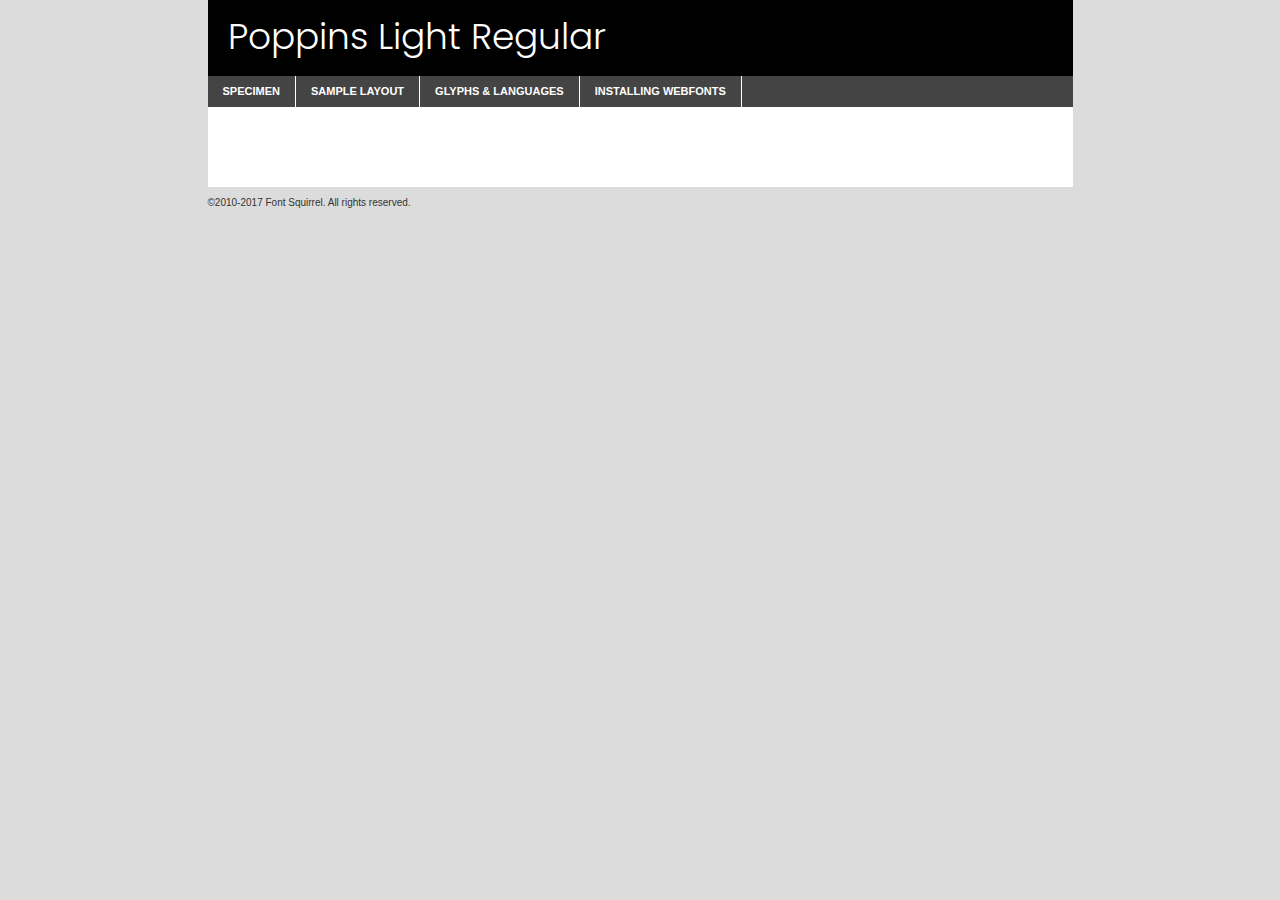
<file: components/fonts/poppins-light-demo.html>
<!DOCTYPE html PUBLIC "-//W3C//DTD XHTML 1.0 Transitional//EN"
	"http://www.w3.org/TR/xhtml1/DTD/xhtml1-transitional.dtd">

<html xmlns="http://www.w3.org/1999/xhtml" xml:lang="en" lang="en">
<head>
	<meta http-equiv="Content-Type" content="text/html; charset=utf-8" />
	<script src="http://ajax.googleapis.com/ajax/libs/jquery/1.7.2/jquery.min.js" type="text/javascript" charset="utf-8"></script>
	<script type="text/javascript">
	(function($){$.fn.easyTabs=function(option){var param=jQuery.extend({fadeSpeed:"fast",defaultContent:1,activeClass:'active'},option);$(this).each(function(){var thisId="#"+this.id;if(param.defaultContent==''){param.defaultContent=1;}
	if(typeof param.defaultContent=="number")
	{var defaultTab=$(thisId+" .tabs li:eq("+(param.defaultContent-1)+") a").attr('href').substr(1);}else{var defaultTab=param.defaultContent;}
	$(thisId+" .tabs li a").each(function(){var tabToHide=$(this).attr('href').substr(1);$("#"+tabToHide).addClass('easytabs-tab-content');});hideAll();changeContent(defaultTab);function hideAll(){$(thisId+" .easytabs-tab-content").hide();}
	function changeContent(tabId){hideAll();$(thisId+" .tabs li").removeClass(param.activeClass);$(thisId+" .tabs li a[href=#"+tabId+"]").closest('li').addClass(param.activeClass);if(param.fadeSpeed!="none")
	{$(thisId+" #"+tabId).fadeIn(param.fadeSpeed);}else{$(thisId+" #"+tabId).show();}}
	$(thisId+" .tabs li").click(function(){var tabId=$(this).find('a').attr('href').substr(1);changeContent(tabId);return false;});});}})(jQuery);
	</script>
	<link rel="stylesheet" href="specimen_files/specimen_stylesheet.css" type="text/css" charset="utf-8" />
	<link rel="stylesheet" href="stylesheet.css" type="text/css" charset="utf-8" />

	<style type="text/css">
					body{
				font-family: 'poppinslight';
							}
		</style>

	<title>Poppins Light Regular Specimen</title>
	
	
	<script type="text/javascript" charset="utf-8">
		$(document).ready(function() {
			$('#container').easyTabs({defaultContent:1});
		});
	</script>
</head>

<body>
<div id="container">
	<div id="header">
		Poppins Light Regular	</div>
	<ul class="tabs">
		<li><a href="#specimen">Specimen</a></li>
		<li><a href="#layout">Sample Layout</a></li>
				<li><a href="#glyphs">Glyphs &amp; Languages</a></li>
		<li><a href="#installing">Installing Webfonts</a></li>
		
	</ul>
	
	<div id="main_content">

		
			<div id="specimen">
		
				<div class="section">
					<div class="grid12 firstcol">
						<div class="huge">AaBb</div>
					</div>
				</div>
		
				<div class="section">
					<div class="glyph_range">A&#x200B;B&#x200b;C&#x200b;D&#x200b;E&#x200b;F&#x200b;G&#x200b;H&#x200b;I&#x200b;J&#x200b;K&#x200b;L&#x200b;M&#x200b;N&#x200b;O&#x200b;P&#x200b;Q&#x200b;R&#x200b;S&#x200b;T&#x200b;U&#x200b;V&#x200b;W&#x200b;X&#x200b;Y&#x200b;Z&#x200b;a&#x200b;b&#x200b;c&#x200b;d&#x200b;e&#x200b;f&#x200b;g&#x200b;h&#x200b;i&#x200b;j&#x200b;k&#x200b;l&#x200b;m&#x200b;n&#x200b;o&#x200b;p&#x200b;q&#x200b;r&#x200b;s&#x200b;t&#x200b;u&#x200b;v&#x200b;w&#x200b;x&#x200b;y&#x200b;z&#x200b;1&#x200b;2&#x200b;3&#x200b;4&#x200b;5&#x200b;6&#x200b;7&#x200b;8&#x200b;9&#x200b;0&#x200b;&amp;&#x200b;.&#x200b;,&#x200b;?&#x200b;!&#x200b;&#64;&#x200b;(&#x200b;)&#x200b;#&#x200b;$&#x200b;%&#x200b;*&#x200b;+&#x200b;-&#x200b;=&#x200b;:&#x200b;;</div>
				</div>
				<div class="section">
					<div class="grid12 firstcol">
						<table class="sample_table">
							<tr><td>10</td><td class="size10">abcdefghijklmnopqrstuvwxyzABCDEFGHIJKLMNOPQRSTUVWXYZ0123456789abcdefghijklmnopqrstuvwxyzABCDEFGHIJKLMNOPQRSTUVWXYZ0123456789abcdefghijklmnopqrstuvwxyzABCDEFGHIJKLMNOPQRSTUVWXYZ</td></tr>
							<tr><td>11</td><td class="size11">abcdefghijklmnopqrstuvwxyzABCDEFGHIJKLMNOPQRSTUVWXYZ0123456789abcdefghijklmnopqrstuvwxyzABCDEFGHIJKLMNOPQRSTUVWXYZ0123456789abcdefghijklmnopqrstuvwxyzABCDEFGHIJKLMNOPQRSTUVWXYZ</td></tr>
							<tr><td>12</td><td class="size12">abcdefghijklmnopqrstuvwxyzABCDEFGHIJKLMNOPQRSTUVWXYZ0123456789abcdefghijklmnopqrstuvwxyzABCDEFGHIJKLMNOPQRSTUVWXYZ0123456789abcdefghijklmnopqrstuvwxyzABCDEFGHIJKLMNOPQRSTUVWXYZ</td></tr>
							<tr><td>13</td><td class="size13">abcdefghijklmnopqrstuvwxyzABCDEFGHIJKLMNOPQRSTUVWXYZ0123456789abcdefghijklmnopqrstuvwxyzABCDEFGHIJKLMNOPQRSTUVWXYZ0123456789abcdefghijklmnopqrstuvwxyzABCDEFGHIJKLMNOPQRSTUVWXYZ</td></tr>
							<tr><td>14</td><td class="size14">abcdefghijklmnopqrstuvwxyzABCDEFGHIJKLMNOPQRSTUVWXYZ0123456789abcdefghijklmnopqrstuvwxyzABCDEFGHIJKLMNOPQRSTUVWXYZ0123456789abcdefghijklmnopqrstuvwxyzABCDEFGHIJKLMNOPQRSTUVWXYZ</td></tr>
							<tr><td>16</td><td class="size16">abcdefghijklmnopqrstuvwxyzABCDEFGHIJKLMNOPQRSTUVWXYZ0123456789abcdefghijklmnopqrstuvwxyzABCDEFGHIJKLMNOPQRSTUVWXYZ</td></tr>
							<tr><td>18</td><td class="size18">abcdefghijklmnopqrstuvwxyzABCDEFGHIJKLMNOPQRSTUVWXYZ0123456789abcdefghijklmnopqrstuvwxyzABCDEFGHIJKLMNOPQRSTUVWXYZ</td></tr>
							<tr><td>20</td><td class="size20">abcdefghijklmnopqrstuvwxyzABCDEFGHIJKLMNOPQRSTUVWXYZ0123456789abcdefghijklmnopqrstuvwxyzABCDEFGHIJKLMNOPQRSTUVWXYZ</td></tr>
							<tr><td>24</td><td class="size24">abcdefghijklmnopqrstuvwxyzABCDEFGHIJKLMNOPQRSTUVWXYZ0123456789abcdefghijklmnopqrstuvwxyzABCDEFGHIJKLMNOPQRSTUVWXYZ</td></tr>
							<tr><td>30</td><td class="size30">abcdefghijklmnopqrstuvwxyzABCDEFGHIJKLMNOPQRSTUVWXYZ0123456789abcdefghijklmnopqrstuvwxyzABCDEFGHIJKLMNOPQRSTUVWXYZ</td></tr>
							<tr><td>36</td><td class="size36">abcdefghijklmnopqrstuvwxyzABCDEFGHIJKLMNOPQRSTUVWXYZ0123456789abcdefghijklmnopqrstuvwxyzABCDEFGHIJKLMNOPQRSTUVWXYZ</td></tr>
							<tr><td>48</td><td class="size48">abcdefghijklmnopqrstuvwxyzABCDEFGHIJKLMNOPQRSTUVWXYZ0123456789abcdefghijklmnopqrstuvwxyzABCDEFGHIJKLMNOPQRSTUVWXYZ</td></tr>
							<tr><td>60</td><td class="size60">abcdefghijklmnopqrstuvwxyzABCDEFGHIJKLMNOPQRSTUVWXYZ0123456789abcdefghijklmnopqrstuvwxyzABCDEFGHIJKLMNOPQRSTUVWXYZ</td></tr>
							<tr><td>72</td><td class="size72">abcdefghijklmnopqrstuvwxyzABCDEFGHIJKLMNOPQRSTUVWXYZ0123456789abcdefghijklmnopqrstuvwxyzABCDEFGHIJKLMNOPQRSTUVWXYZ</td></tr>
							<tr><td>90</td><td class="size90">abcdefghijklmnopqrstuvwxyzABCDEFGHIJKLMNOPQRSTUVWXYZ0123456789abcdefghijklmnopqrstuvwxyzABCDEFGHIJKLMNOPQRSTUVWXYZ</td></tr>
						</table>
				
					</div>
			
				</div>
		
		
		
								<div class="section" id="bodycomparison">


										<div id="xheight">
				<div class="fontbody">&#x25FC;&#x25FC;&#x25FC;&#x25FC;&#x25FC;&#x25FC;&#x25FC;&#x25FC;&#x25FC;&#x25FC;&#x25FC;&#x25FC;&#x25FC;&#x25FC;&#x25FC;&#x25FC;&#x25FC;&#x25FC;&#x25FC;&#x25FC;&#x25FC;&#x25FC;&#x25FC;&#x25FC;&#x25FC;&#x25FC;&#x25FC;&#x25FC;&#x25FC;&#x25FC;&#x25FC;&#x25FC;&#x25FC;&#x25FC;&#x25FC;&#x25FC;&#x25FC;&#x25FC;&#x25FC;&#x25FC;&#x25FC;&#x25FC;&#x25FC;&#x25FC;&#x25FC;&#x25FC;&#x25FC;&#x25FC;&#x25FC;&#x25FC;&#x25FC;&#x25FC;&#x25FC;&#x25FC;&#x25FC;&#x25FC;&#x25FC;&#x25FC;&#x25FC;&#x25FC;&#x25FC;&#x25FC;&#x25FC;&#x25FC;&#x25FC;&#x25FC;&#x25FC;&#x25FC;&#x25FC;&#x25FC;&#x25FC;&#x25FC;&#x25FC;&#x25FC;&#x25FC;&#x25FC;&#x25FC;&#x25FC;&#x25FC;&#x25FC;&#x25FC;&#x25FC;&#x25FC;&#x25FC;&#x25FC;&#x25FC;&#x25FC;&#x25FC;&#x25FC;&#x25FC;&#x25FC;&#x25FC;&#x25FC;&#x25FC;&#x25FC;&#x25FC;&#x25FC;&#x25FC;&#x25FC;body</div><div class="arialbody">body</div><div class="verdanabody">body</div><div class="georgiabody">body</div></div>
										<div class="fontbody" style="z-index:1">
											body<span>Poppins Light Regular</span>
										</div>
										<div class="arialbody" style="z-index:1">
											body<span>Arial</span>
										</div>
										<div class="verdanabody" style="z-index:1">
											body<span>Verdana</span>
										</div>
										<div class="georgiabody" style="z-index:1">
											body<span>Georgia</span>
										</div>



								</div>
		
		
				<div class="section psample psample_row1" id="">
					
					<div class="grid2 firstcol">
						<p class="size10"><span>10.</span>Aenean lacinia bibendum nulla sed consectetur. Fusce dapibus, tellus ac cursus commodo, tortor mauris condimentum nibh, ut fermentum massa justo sit amet risus. Nullam id dolor id nibh ultricies vehicula ut id elit. Cum sociis natoque penatibus et magnis dis parturient montes, nascetur ridiculus mus. Nulla vitae elit libero, a pharetra augue.</p>
			
					</div>
					<div class="grid3">
						<p class="size11"><span>11.</span>Aenean lacinia bibendum nulla sed consectetur. Fusce dapibus, tellus ac cursus commodo, tortor mauris condimentum nibh, ut fermentum massa justo sit amet risus. Nullam id dolor id nibh ultricies vehicula ut id elit. Cum sociis natoque penatibus et magnis dis parturient montes, nascetur ridiculus mus. Nulla vitae elit libero, a pharetra augue.</p>
			
					</div>
					<div class="grid3">
						<p class="size12"><span>12.</span>Aenean lacinia bibendum nulla sed consectetur. Fusce dapibus, tellus ac cursus commodo, tortor mauris condimentum nibh, ut fermentum massa justo sit amet risus. Nullam id dolor id nibh ultricies vehicula ut id elit. Cum sociis natoque penatibus et magnis dis parturient montes, nascetur ridiculus mus. Nulla vitae elit libero, a pharetra augue.</p>
			
					</div>
					<div class="grid4">
						<p class="size13"><span>13.</span>Aenean lacinia bibendum nulla sed consectetur. Fusce dapibus, tellus ac cursus commodo, tortor mauris condimentum nibh, ut fermentum massa justo sit amet risus. Nullam id dolor id nibh ultricies vehicula ut id elit. Cum sociis natoque penatibus et magnis dis parturient montes, nascetur ridiculus mus. Nulla vitae elit libero, a pharetra augue.</p>
			
					</div>
					<div class="white_blend"></div>
					
				</div>
				<div class="section psample psample_row2" id="">
					<div class="grid3 firstcol">
						<p class="size14"><span>14.</span>Aenean lacinia bibendum nulla sed consectetur. Fusce dapibus, tellus ac cursus commodo, tortor mauris condimentum nibh, ut fermentum massa justo sit amet risus. Nullam id dolor id nibh ultricies vehicula ut id elit. Cum sociis natoque penatibus et magnis dis parturient montes, nascetur ridiculus mus. Nulla vitae elit libero, a pharetra augue.</p>
			
					</div>
					<div class="grid4">
						<p class="size16"><span>16.</span>Aenean lacinia bibendum nulla sed consectetur. Fusce dapibus, tellus ac cursus commodo, tortor mauris condimentum nibh, ut fermentum massa justo sit amet risus. Nullam id dolor id nibh ultricies vehicula ut id elit. Cum sociis natoque penatibus et magnis dis parturient montes, nascetur ridiculus mus. Nulla vitae elit libero, a pharetra augue.</p>
			
					</div>
					<div class="grid5">
						<p class="size18"><span>18.</span>Aenean lacinia bibendum nulla sed consectetur. Fusce dapibus, tellus ac cursus commodo, tortor mauris condimentum nibh, ut fermentum massa justo sit amet risus. Nullam id dolor id nibh ultricies vehicula ut id elit. Cum sociis natoque penatibus et magnis dis parturient montes, nascetur ridiculus mus. Nulla vitae elit libero, a pharetra augue.</p>
			
					</div>

					<div class="white_blend"></div>

				</div>
				
				<div class="section psample psample_row3" id="">
					<div class="grid5 firstcol">
						<p class="size20"><span>20.</span>Aenean lacinia bibendum nulla sed consectetur. Fusce dapibus, tellus ac cursus commodo, tortor mauris condimentum nibh, ut fermentum massa justo sit amet risus. Nullam id dolor id nibh ultricies vehicula ut id elit. Cum sociis natoque penatibus et magnis dis parturient montes, nascetur ridiculus mus. Nulla vitae elit libero, a pharetra augue.</p>
					</div>
					<div class="grid7">
						<p class="size24"><span>24.</span>Aenean lacinia bibendum nulla sed consectetur. Fusce dapibus, tellus ac cursus commodo, tortor mauris condimentum nibh, ut fermentum massa justo sit amet risus. Nullam id dolor id nibh ultricies vehicula ut id elit. Cum sociis natoque penatibus et magnis dis parturient montes, nascetur ridiculus mus. Nulla vitae elit libero, a pharetra augue.</p>
					</div>
					
					<div class="white_blend"></div>
					
				</div>
				
				<div class="section psample psample_row4" id="">
					<div class="grid12 firstcol">
						<p class="size30"><span>30.</span>Aenean lacinia bibendum nulla sed consectetur. Fusce dapibus, tellus ac cursus commodo, tortor mauris condimentum nibh, ut fermentum massa justo sit amet risus. Nullam id dolor id nibh ultricies vehicula ut id elit. Cum sociis natoque penatibus et magnis dis parturient montes, nascetur ridiculus mus. Nulla vitae elit libero, a pharetra augue.</p>
					</div>
					<div class="white_blend"></div>
					
				</div>
				
				
				
				<div class="section psample psample_row1 fullreverse">
					<div class="grid2 firstcol">
						<p class="size10"><span>10.</span>Aenean lacinia bibendum nulla sed consectetur. Fusce dapibus, tellus ac cursus commodo, tortor mauris condimentum nibh, ut fermentum massa justo sit amet risus. Nullam id dolor id nibh ultricies vehicula ut id elit. Cum sociis natoque penatibus et magnis dis parturient montes, nascetur ridiculus mus. Nulla vitae elit libero, a pharetra augue.</p>
			
					</div>
					<div class="grid3">
						<p class="size11"><span>11.</span>Aenean lacinia bibendum nulla sed consectetur. Fusce dapibus, tellus ac cursus commodo, tortor mauris condimentum nibh, ut fermentum massa justo sit amet risus. Nullam id dolor id nibh ultricies vehicula ut id elit. Cum sociis natoque penatibus et magnis dis parturient montes, nascetur ridiculus mus. Nulla vitae elit libero, a pharetra augue.</p>
			
					</div>
					<div class="grid3">
						<p class="size12"><span>12.</span>Aenean lacinia bibendum nulla sed consectetur. Fusce dapibus, tellus ac cursus commodo, tortor mauris condimentum nibh, ut fermentum massa justo sit amet risus. Nullam id dolor id nibh ultricies vehicula ut id elit. Cum sociis natoque penatibus et magnis dis parturient montes, nascetur ridiculus mus. Nulla vitae elit libero, a pharetra augue.</p>
			
					</div>
					<div class="grid4">
						<p class="size13"><span>13.</span>Aenean lacinia bibendum nulla sed consectetur. Fusce dapibus, tellus ac cursus commodo, tortor mauris condimentum nibh, ut fermentum massa justo sit amet risus. Nullam id dolor id nibh ultricies vehicula ut id elit. Cum sociis natoque penatibus et magnis dis parturient montes, nascetur ridiculus mus. Nulla vitae elit libero, a pharetra augue.</p>
			
					</div>
					<div class="black_blend"></div>
					
				</div>
				
				<div class="section psample psample_row2 fullreverse">
					<div class="grid3 firstcol">
						<p class="size14"><span>14.</span>Aenean lacinia bibendum nulla sed consectetur. Fusce dapibus, tellus ac cursus commodo, tortor mauris condimentum nibh, ut fermentum massa justo sit amet risus. Nullam id dolor id nibh ultricies vehicula ut id elit. Cum sociis natoque penatibus et magnis dis parturient montes, nascetur ridiculus mus. Nulla vitae elit libero, a pharetra augue.</p>
			
					</div>
					<div class="grid4">
						<p class="size16"><span>16.</span>Aenean lacinia bibendum nulla sed consectetur. Fusce dapibus, tellus ac cursus commodo, tortor mauris condimentum nibh, ut fermentum massa justo sit amet risus. Nullam id dolor id nibh ultricies vehicula ut id elit. Cum sociis natoque penatibus et magnis dis parturient montes, nascetur ridiculus mus. Nulla vitae elit libero, a pharetra augue.</p>
			
					</div>
					<div class="grid5">
						<p class="size18"><span>18.</span>Aenean lacinia bibendum nulla sed consectetur. Fusce dapibus, tellus ac cursus commodo, tortor mauris condimentum nibh, ut fermentum massa justo sit amet risus. Nullam id dolor id nibh ultricies vehicula ut id elit. Cum sociis natoque penatibus et magnis dis parturient montes, nascetur ridiculus mus. Nulla vitae elit libero, a pharetra augue.</p>
			
					</div>
					<div class="black_blend"></div>

				</div>
				
				<div class="section psample fullreverse psample_row3" id="">
					<div class="grid5 firstcol">
						<p class="size20"><span>20.</span>Aenean lacinia bibendum nulla sed consectetur. Fusce dapibus, tellus ac cursus commodo, tortor mauris condimentum nibh, ut fermentum massa justo sit amet risus. Nullam id dolor id nibh ultricies vehicula ut id elit. Cum sociis natoque penatibus et magnis dis parturient montes, nascetur ridiculus mus. Nulla vitae elit libero, a pharetra augue.</p>
					</div>
					<div class="grid7">
						<p class="size24"><span>24.</span>Aenean lacinia bibendum nulla sed consectetur. Fusce dapibus, tellus ac cursus commodo, tortor mauris condimentum nibh, ut fermentum massa justo sit amet risus. Nullam id dolor id nibh ultricies vehicula ut id elit. Cum sociis natoque penatibus et magnis dis parturient montes, nascetur ridiculus mus. Nulla vitae elit libero, a pharetra augue.</p>
					</div>
					
					<div class="black_blend"></div>
					
				</div>
				
				<div class="section psample fullreverse psample_row4" id="" style="border-bottom: 20px #000 solid;">
					<div class="grid12 firstcol">
						<p class="size30"><span>30.</span>Aenean lacinia bibendum nulla sed consectetur. Fusce dapibus, tellus ac cursus commodo, tortor mauris condimentum nibh, ut fermentum massa justo sit amet risus. Nullam id dolor id nibh ultricies vehicula ut id elit. Cum sociis natoque penatibus et magnis dis parturient montes, nascetur ridiculus mus. Nulla vitae elit libero, a pharetra augue.</p>
					</div>
					<div class="black_blend"></div>
					
				</div>
				
				
				
				
			</div>
			
			<div id="layout">
				
				<div class="section">
					
					<div class="grid12 firstcol">
						<h1>Lorem Ipsum Dolor</h1>
						<h2>Etiam porta sem malesuada magna mollis euismod</h2>
						
						<p class="byline">By <a href="#link">Aenean Lacinia</a></p>
					</div>
				</div>
				<div class="section">
					<div class="grid8 firstcol">
						<p class="large">Donec sed odio dui. Morbi leo risus, porta ac consectetur ac, vestibulum at eros. Fusce dapibus, tellus ac cursus commodo, tortor mauris condimentum nibh, ut fermentum massa justo sit amet risus. </p>

						
						<h3>Pellentesque ornare sem</h3>

						<p>Maecenas sed diam eget risus varius blandit sit amet non magna. Maecenas faucibus mollis interdum. Donec ullamcorper nulla non metus auctor fringilla. Nullam id dolor id nibh ultricies vehicula ut id elit. Nullam id dolor id nibh ultricies vehicula ut id elit. </p>

						<p>Aenean eu leo quam. Pellentesque ornare sem lacinia quam venenatis vestibulum. Lorem ipsum dolor sit amet, consectetur adipiscing elit. Cum sociis natoque penatibus et magnis dis parturient montes, nascetur ridiculus mus. </p>

						<p>Nulla vitae elit libero, a pharetra augue. Praesent commodo cursus magna, vel scelerisque nisl consectetur et. Aenean lacinia bibendum nulla sed consectetur. </p>

						<p>Nullam quis risus eget urna mollis ornare vel eu leo. Nullam quis risus eget urna mollis ornare vel eu leo. Maecenas sed diam eget risus varius blandit sit amet non magna. Donec ullamcorper nulla non metus auctor fringilla. </p>

						<h3>Cras mattis consectetur</h3>

						<p>Aenean eu leo quam. Pellentesque ornare sem lacinia quam venenatis vestibulum. Aenean lacinia bibendum nulla sed consectetur. Integer posuere erat a ante venenatis dapibus posuere velit aliquet. Cras mattis consectetur purus sit amet fermentum. </p>

						<p>Nullam id dolor id nibh ultricies vehicula ut id elit. Nullam quis risus eget urna mollis ornare vel eu leo. Cras mattis consectetur purus sit amet fermentum.</p>
					</div>
					
					<div class="grid4 sidebar">
						
						<div class="box reverse">
							<p class="last">Nullam quis risus eget urna mollis ornare vel eu leo. Donec ullamcorper nulla non metus auctor fringilla. Cras mattis consectetur purus sit amet fermentum. Sed posuere consectetur est at lobortis. Lorem ipsum dolor sit amet, consectetur adipiscing elit. </p>
						</div>
						
						<p class="caption">Maecenas sed diam eget risus varius.</p>

						<p>Vestibulum id ligula porta felis euismod semper. Integer posuere erat a ante venenatis dapibus posuere velit aliquet. Vestibulum id ligula porta felis euismod semper. Sed posuere consectetur est at lobortis. Maecenas sed diam eget risus varius blandit sit amet non magna. Fusce dapibus, tellus ac cursus commodo, tortor mauris condimentum nibh, ut fermentum massa justo sit amet risus. </p>

					

						<p>Duis mollis, est non commodo luctus, nisi erat porttitor ligula, eget lacinia odio sem nec elit. Aenean lacinia bibendum nulla sed consectetur. Vivamus sagittis lacus vel augue laoreet rutrum faucibus dolor auctor. Aenean lacinia bibendum nulla sed consectetur. Nullam quis risus eget urna mollis ornare vel eu leo. </p>

						<p>Praesent commodo cursus magna, vel scelerisque nisl consectetur et. Donec ullamcorper nulla non metus auctor fringilla. Maecenas faucibus mollis interdum. Fusce dapibus, tellus ac cursus commodo, tortor mauris condimentum nibh, ut fermentum massa justo sit amet risus. </p>

					</div>
				</div>
				
			</div>


			



		<div id="glyphs">
			<div class="section">
				<div class="grid12 firstcol">
			
				<h1>Language Support</h1>
				<p>The subset of Poppins Light Regular in this kit supports the following languages:<br />
			
					English, Arrernte, Bislama, Cebuano, Fijian, Gilbertese, Hmong, Ibanag, Iloko_ilokano, Interglossa_glosa, Interlingua, Lojban, Manx, Norfolk_pitcairnese, Oromo, Rotokas, Samoan, Sardinian, Seychelles_creole, Shona, Somali, Southern_ndebele, Swahili, Swati_swazi, Tok_pisin, Warlpiri, Xhosa, Zulu, Latinbasic, Demo				</p>
				<h1>Glyph Chart</h1>
				<p>The subset of Poppins Light Regular in this kit includes all the glyphs listed below. Unicode entities are included above each glyph to help you insert individual characters into your layout.</p>
				<div id="glyph_chart">
			
																														 <div><p>&amp;#13;</p>&#13;</div>
																				 <div><p>&amp;#32;</p>&#32;</div>
																				 <div><p>&amp;#33;</p>&#33;</div>
																				 <div><p>&amp;#34;</p>&#34;</div>
																				 <div><p>&amp;#35;</p>&#35;</div>
																				 <div><p>&amp;#36;</p>&#36;</div>
																				 <div><p>&amp;#37;</p>&#37;</div>
																				 <div><p>&amp;#38;</p>&#38;</div>
																				 <div><p>&amp;#39;</p>&#39;</div>
																				 <div><p>&amp;#40;</p>&#40;</div>
																				 <div><p>&amp;#41;</p>&#41;</div>
																				 <div><p>&amp;#42;</p>&#42;</div>
																				 <div><p>&amp;#43;</p>&#43;</div>
																				 <div><p>&amp;#44;</p>&#44;</div>
																				 <div><p>&amp;#46;</p>&#46;</div>
																				 <div><p>&amp;#47;</p>&#47;</div>
																				 <div><p>&amp;#48;</p>&#48;</div>
																				 <div><p>&amp;#49;</p>&#49;</div>
																				 <div><p>&amp;#50;</p>&#50;</div>
																				 <div><p>&amp;#51;</p>&#51;</div>
																				 <div><p>&amp;#52;</p>&#52;</div>
																				 <div><p>&amp;#53;</p>&#53;</div>
																				 <div><p>&amp;#54;</p>&#54;</div>
																				 <div><p>&amp;#55;</p>&#55;</div>
																				 <div><p>&amp;#56;</p>&#56;</div>
																				 <div><p>&amp;#57;</p>&#57;</div>
																				 <div><p>&amp;#60;</p>&#60;</div>
																				 <div><p>&amp;#61;</p>&#61;</div>
																				 <div><p>&amp;#62;</p>&#62;</div>
																				 <div><p>&amp;#63;</p>&#63;</div>
																				 <div><p>&amp;#64;</p>&#64;</div>
																				 <div><p>&amp;#65;</p>&#65;</div>
																				 <div><p>&amp;#66;</p>&#66;</div>
																				 <div><p>&amp;#67;</p>&#67;</div>
																				 <div><p>&amp;#68;</p>&#68;</div>
																				 <div><p>&amp;#69;</p>&#69;</div>
																				 <div><p>&amp;#70;</p>&#70;</div>
																				 <div><p>&amp;#71;</p>&#71;</div>
																				 <div><p>&amp;#72;</p>&#72;</div>
																				 <div><p>&amp;#73;</p>&#73;</div>
																				 <div><p>&amp;#74;</p>&#74;</div>
																				 <div><p>&amp;#75;</p>&#75;</div>
																				 <div><p>&amp;#76;</p>&#76;</div>
																				 <div><p>&amp;#77;</p>&#77;</div>
																				 <div><p>&amp;#78;</p>&#78;</div>
																				 <div><p>&amp;#79;</p>&#79;</div>
																				 <div><p>&amp;#80;</p>&#80;</div>
																				 <div><p>&amp;#81;</p>&#81;</div>
																				 <div><p>&amp;#82;</p>&#82;</div>
																				 <div><p>&amp;#83;</p>&#83;</div>
																				 <div><p>&amp;#84;</p>&#84;</div>
																				 <div><p>&amp;#85;</p>&#85;</div>
																				 <div><p>&amp;#86;</p>&#86;</div>
																				 <div><p>&amp;#87;</p>&#87;</div>
																				 <div><p>&amp;#88;</p>&#88;</div>
																				 <div><p>&amp;#89;</p>&#89;</div>
																				 <div><p>&amp;#90;</p>&#90;</div>
																				 <div><p>&amp;#91;</p>&#91;</div>
																				 <div><p>&amp;#92;</p>&#92;</div>
																				 <div><p>&amp;#93;</p>&#93;</div>
																				 <div><p>&amp;#94;</p>&#94;</div>
																				 <div><p>&amp;#95;</p>&#95;</div>
																				 <div><p>&amp;#96;</p>&#96;</div>
																				 <div><p>&amp;#97;</p>&#97;</div>
																				 <div><p>&amp;#98;</p>&#98;</div>
																				 <div><p>&amp;#99;</p>&#99;</div>
																				 <div><p>&amp;#100;</p>&#100;</div>
																				 <div><p>&amp;#101;</p>&#101;</div>
																				 <div><p>&amp;#102;</p>&#102;</div>
																				 <div><p>&amp;#103;</p>&#103;</div>
																				 <div><p>&amp;#104;</p>&#104;</div>
																				 <div><p>&amp;#105;</p>&#105;</div>
																				 <div><p>&amp;#106;</p>&#106;</div>
																				 <div><p>&amp;#107;</p>&#107;</div>
																				 <div><p>&amp;#108;</p>&#108;</div>
																				 <div><p>&amp;#109;</p>&#109;</div>
																				 <div><p>&amp;#110;</p>&#110;</div>
																				 <div><p>&amp;#111;</p>&#111;</div>
																				 <div><p>&amp;#112;</p>&#112;</div>
																				 <div><p>&amp;#113;</p>&#113;</div>
																				 <div><p>&amp;#114;</p>&#114;</div>
																				 <div><p>&amp;#115;</p>&#115;</div>
																				 <div><p>&amp;#116;</p>&#116;</div>
																				 <div><p>&amp;#117;</p>&#117;</div>
																				 <div><p>&amp;#118;</p>&#118;</div>
																				 <div><p>&amp;#119;</p>&#119;</div>
																				 <div><p>&amp;#120;</p>&#120;</div>
																				 <div><p>&amp;#121;</p>&#121;</div>
																				 <div><p>&amp;#122;</p>&#122;</div>
																				 <div><p>&amp;#123;</p>&#123;</div>
																				 <div><p>&amp;#124;</p>&#124;</div>
																				 <div><p>&amp;#125;</p>&#125;</div>
																				 <div><p>&amp;#126;</p>&#126;</div>
																				 <div><p>&amp;#160;</p>&#160;</div>
																				 <div><p>&amp;#161;</p>&#161;</div>
																				 <div><p>&amp;#162;</p>&#162;</div>
																				 <div><p>&amp;#163;</p>&#163;</div>
																				 <div><p>&amp;#164;</p>&#164;</div>
																				 <div><p>&amp;#165;</p>&#165;</div>
																				 <div><p>&amp;#166;</p>&#166;</div>
																				 <div><p>&amp;#167;</p>&#167;</div>
																				 <div><p>&amp;#168;</p>&#168;</div>
																				 <div><p>&amp;#169;</p>&#169;</div>
																				 <div><p>&amp;#170;</p>&#170;</div>
																				 <div><p>&amp;#171;</p>&#171;</div>
																				 <div><p>&amp;#172;</p>&#172;</div>
																				 <div><p>&amp;#174;</p>&#174;</div>
																				 <div><p>&amp;#175;</p>&#175;</div>
																				 <div><p>&amp;#176;</p>&#176;</div>
																				 <div><p>&amp;#177;</p>&#177;</div>
																				 <div><p>&amp;#178;</p>&#178;</div>
																				 <div><p>&amp;#179;</p>&#179;</div>
																				 <div><p>&amp;#180;</p>&#180;</div>
																				 <div><p>&amp;#181;</p>&#181;</div>
																				 <div><p>&amp;#182;</p>&#182;</div>
																				 <div><p>&amp;#184;</p>&#184;</div>
																				 <div><p>&amp;#185;</p>&#185;</div>
																				 <div><p>&amp;#186;</p>&#186;</div>
																				 <div><p>&amp;#187;</p>&#187;</div>
																				 <div><p>&amp;#188;</p>&#188;</div>
																				 <div><p>&amp;#189;</p>&#189;</div>
																				 <div><p>&amp;#190;</p>&#190;</div>
																				 <div><p>&amp;#191;</p>&#191;</div>
																				 <div><p>&amp;#198;</p>&#198;</div>
																				 <div><p>&amp;#199;</p>&#199;</div>
																				 <div><p>&amp;#208;</p>&#208;</div>
																				 <div><p>&amp;#215;</p>&#215;</div>
																				 <div><p>&amp;#216;</p>&#216;</div>
																				 <div><p>&amp;#222;</p>&#222;</div>
																				 <div><p>&amp;#223;</p>&#223;</div>
																				 <div><p>&amp;#230;</p>&#230;</div>
																				 <div><p>&amp;#231;</p>&#231;</div>
																				 <div><p>&amp;#240;</p>&#240;</div>
																				 <div><p>&amp;#247;</p>&#247;</div>
																				 <div><p>&amp;#248;</p>&#248;</div>
																				 <div><p>&amp;#254;</p>&#254;</div>
																				 <div><p>&amp;#305;</p>&#305;</div>
																				 <div><p>&amp;#338;</p>&#338;</div>
																				 <div><p>&amp;#339;</p>&#339;</div>
																				 <div><p>&amp;#710;</p>&#710;</div>
																				 <div><p>&amp;#730;</p>&#730;</div>
																				 <div><p>&amp;#732;</p>&#732;</div>
																				 <div><p>&amp;#8192;</p>&#8192;</div>
																				 <div><p>&amp;#8193;</p>&#8193;</div>
																				 <div><p>&amp;#8194;</p>&#8194;</div>
																				 <div><p>&amp;#8195;</p>&#8195;</div>
																				 <div><p>&amp;#8196;</p>&#8196;</div>
																				 <div><p>&amp;#8197;</p>&#8197;</div>
																				 <div><p>&amp;#8198;</p>&#8198;</div>
																				 <div><p>&amp;#8199;</p>&#8199;</div>
																				 <div><p>&amp;#8200;</p>&#8200;</div>
																				 <div><p>&amp;#8201;</p>&#8201;</div>
																				 <div><p>&amp;#8202;</p>&#8202;</div>
																				 <div><p>&amp;#8211;</p>&#8211;</div>
																				 <div><p>&amp;#8212;</p>&#8212;</div>
																				 <div><p>&amp;#8216;</p>&#8216;</div>
																				 <div><p>&amp;#8217;</p>&#8217;</div>
																				 <div><p>&amp;#8218;</p>&#8218;</div>
																				 <div><p>&amp;#8220;</p>&#8220;</div>
																				 <div><p>&amp;#8221;</p>&#8221;</div>
																				 <div><p>&amp;#8222;</p>&#8222;</div>
																				 <div><p>&amp;#8226;</p>&#8226;</div>
																				 <div><p>&amp;#8239;</p>&#8239;</div>
																				 <div><p>&amp;#8249;</p>&#8249;</div>
																				 <div><p>&amp;#8250;</p>&#8250;</div>
																				 <div><p>&amp;#8287;</p>&#8287;</div>
																				 <div><p>&amp;#8364;</p>&#8364;</div>
																				 <div><p>&amp;#8482;</p>&#8482;</div>
																				 <div><p>&amp;#8722;</p>&#8722;</div>
																				 <div><p>&amp;#9724;</p>&#9724;</div>
																				 <div><p>&amp;#64257;</p>&#64257;</div>
																																																</div>	
				</div>
		
		
			</div>
		</div>
		
		
		<div id="specs">
			
		</div>
	
		<div id="installing">
			<div class="section">
				<div class="grid7 firstcol">
					<h1>Installing Webfonts</h1>
					
					<p>Webfonts are supported by all major browser platforms but not all in the same way. There are currently four different font formats that must be included in order to target all browsers. This includes TTF, WOFF, EOT and SVG.</p>
					
					<h2>1. Upload your webfonts</h2>
					<p>You must upload your webfont kit to your website. They should be in or near the same directory as your CSS files.</p>
					
					<h2>2. Include the webfont stylesheet</h2>
					<p>A special CSS @font-face declaration helps the various browsers select the appropriate font it needs without causing you a bunch of headaches. Learn more about this syntax by reading the <a href="https://www.fontspring.com/blog/further-hardening-of-the-bulletproof-syntax">Fontspring blog post</a> about it. The code for it is as follows:</p>


<code>
@font-face{ 
	font-family: 'MyWebFont';
	src: url('WebFont.eot');
	src: url('WebFont.eot?#iefix') format('embedded-opentype'),
	     url('WebFont.woff') format('woff'),
	     url('WebFont.ttf') format('truetype'),
	     url('WebFont.svg#webfont') format('svg');
}
</code>

	<p>We've already gone ahead and generated the code for you. All you have to do is link to the stylesheet in your HTML, like this:</p>
	<code>&lt;link rel=&quot;stylesheet&quot; href=&quot;stylesheet.css&quot; type=&quot;text/css&quot; charset=&quot;utf-8&quot; /&gt;</code>

					<h2>3. Modify your own stylesheet</h2>
					<p>To take advantage of your new fonts, you must tell your stylesheet to use them. Look at the original @font-face declaration above and find the property called "font-family." The name linked there will be what you use to reference the font. Prepend that webfont name to the font stack in the "font-family" property, inside the selector you want to change. For example:</p>
<code>p { font-family: 'WebFont', Arial, sans-serif; }</code>

<h2>4. Test</h2>
<p>Getting webfonts to work cross-browser <em>can</em> be tricky. Use the information in the sidebar to help you if you find that fonts aren't loading in a particular browser.</p>
				</div>
				
				<div class="grid5 sidebar">
					<div class="box">
						<h2>Troubleshooting<br />Font-Face Problems</h2>
						<p>Having trouble getting your webfonts to load in your new website? Here are some tips to sort out what might be the problem.</p>

						<h3>Fonts not showing in any browser</h3>

						<p>This sounds like you need to work on the plumbing. You either did not upload the fonts to the correct directory, or you did not link the fonts properly in the CSS. If you've confirmed that all this is correct and you still have a problem, take a look at your .htaccess file and see if requests are getting intercepted.</p>

						<h3>Fonts not loading in iPhone or iPad</h3>

						<p>The most common problem here is that you are serving the fonts from an IIS server. IIS refuses to serve files that have unknown MIME types. If that is the case, you must set the MIME type for SVG to "image/svg+xml" in the server settings. Follow these instructions from Microsoft if you need help.</p>

						<h3>Fonts not loading in Firefox</h3>

						<p>The primary reason for this failure? You are still using a version Firefox older than 3.5. So upgrade already! If that isn't it, then you are very likely serving fonts from a different domain. Firefox requires that all font assets be served from the same domain. Lastly it is possible that you need to add WOFF to your list of MIME types (if you are serving via IIS.)</p>

						<h3>Fonts not loading in IE</h3>

						<p>Are you looking at Internet Explorer on an actual Windows machine or are you cheating by using a service like Adobe BrowserLab? Many of these screenshot services do not render @font-face for IE. Best to test it on a real machine.</p>

						<h3>Fonts not loading in IE9</h3>

						<p>IE9, like Firefox, requires that fonts be served from the same domain as the website. Make sure that is the case.</p>
					</div>
				</div>
			</div>
			
		</div>
	
	</div>
	<div id="footer">
		<p>&copy;2010-2017 Font Squirrel. All rights reserved.</p>
	</div>
</div>
</body>
</html>
</file>
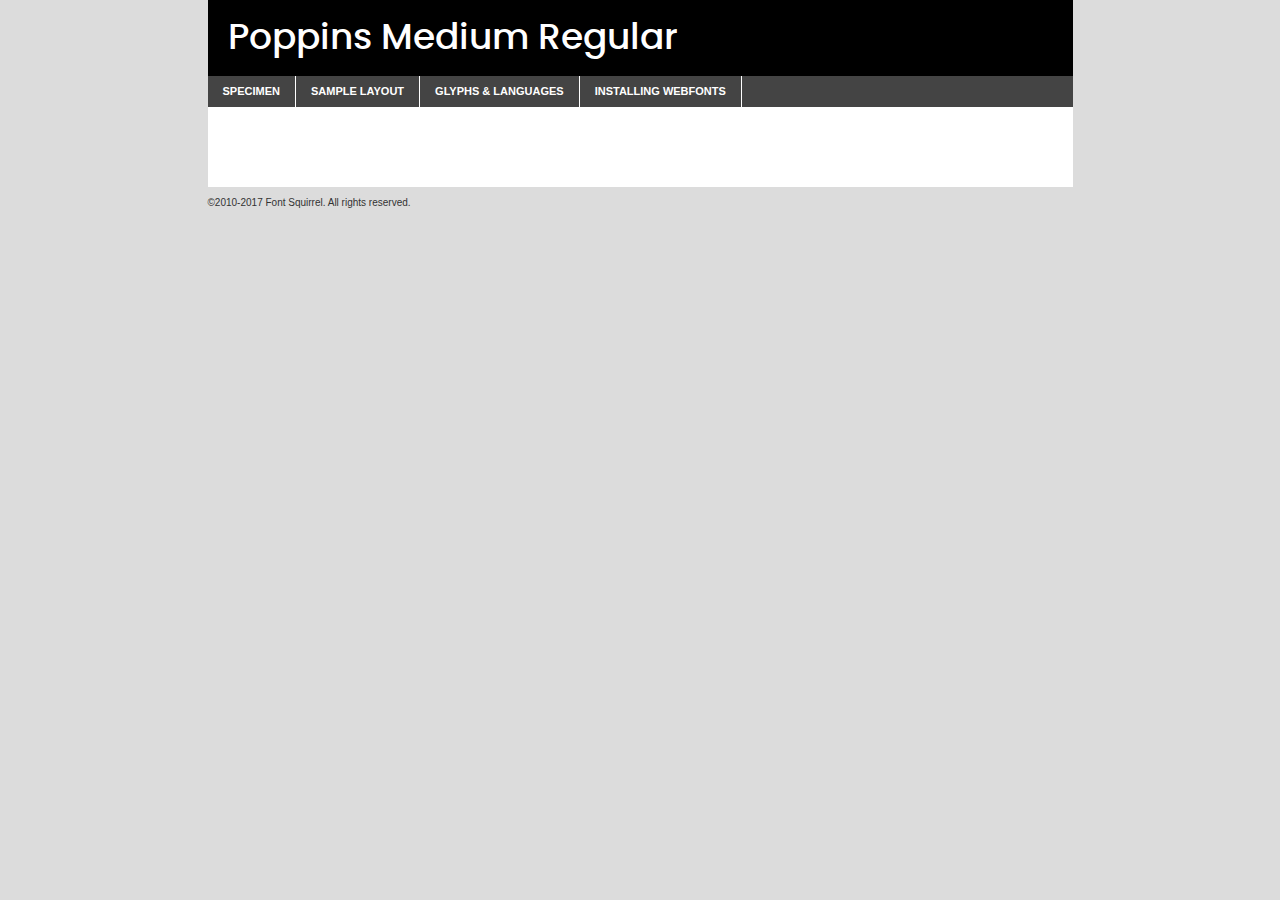
<file: components/fonts/poppins-medium-demo.html>
<!DOCTYPE html PUBLIC "-//W3C//DTD XHTML 1.0 Transitional//EN"
	"http://www.w3.org/TR/xhtml1/DTD/xhtml1-transitional.dtd">

<html xmlns="http://www.w3.org/1999/xhtml" xml:lang="en" lang="en">
<head>
	<meta http-equiv="Content-Type" content="text/html; charset=utf-8" />
	<script src="http://ajax.googleapis.com/ajax/libs/jquery/1.7.2/jquery.min.js" type="text/javascript" charset="utf-8"></script>
	<script type="text/javascript">
	(function($){$.fn.easyTabs=function(option){var param=jQuery.extend({fadeSpeed:"fast",defaultContent:1,activeClass:'active'},option);$(this).each(function(){var thisId="#"+this.id;if(param.defaultContent==''){param.defaultContent=1;}
	if(typeof param.defaultContent=="number")
	{var defaultTab=$(thisId+" .tabs li:eq("+(param.defaultContent-1)+") a").attr('href').substr(1);}else{var defaultTab=param.defaultContent;}
	$(thisId+" .tabs li a").each(function(){var tabToHide=$(this).attr('href').substr(1);$("#"+tabToHide).addClass('easytabs-tab-content');});hideAll();changeContent(defaultTab);function hideAll(){$(thisId+" .easytabs-tab-content").hide();}
	function changeContent(tabId){hideAll();$(thisId+" .tabs li").removeClass(param.activeClass);$(thisId+" .tabs li a[href=#"+tabId+"]").closest('li').addClass(param.activeClass);if(param.fadeSpeed!="none")
	{$(thisId+" #"+tabId).fadeIn(param.fadeSpeed);}else{$(thisId+" #"+tabId).show();}}
	$(thisId+" .tabs li").click(function(){var tabId=$(this).find('a').attr('href').substr(1);changeContent(tabId);return false;});});}})(jQuery);
	</script>
	<link rel="stylesheet" href="specimen_files/specimen_stylesheet.css" type="text/css" charset="utf-8" />
	<link rel="stylesheet" href="stylesheet.css" type="text/css" charset="utf-8" />

	<style type="text/css">
					body{
				font-family: 'poppinsmedium';
							}
		</style>

	<title>Poppins Medium Regular Specimen</title>
	
	
	<script type="text/javascript" charset="utf-8">
		$(document).ready(function() {
			$('#container').easyTabs({defaultContent:1});
		});
	</script>
</head>

<body>
<div id="container">
	<div id="header">
		Poppins Medium Regular	</div>
	<ul class="tabs">
		<li><a href="#specimen">Specimen</a></li>
		<li><a href="#layout">Sample Layout</a></li>
				<li><a href="#glyphs">Glyphs &amp; Languages</a></li>
		<li><a href="#installing">Installing Webfonts</a></li>
		
	</ul>
	
	<div id="main_content">

		
			<div id="specimen">
		
				<div class="section">
					<div class="grid12 firstcol">
						<div class="huge">AaBb</div>
					</div>
				</div>
		
				<div class="section">
					<div class="glyph_range">A&#x200B;B&#x200b;C&#x200b;D&#x200b;E&#x200b;F&#x200b;G&#x200b;H&#x200b;I&#x200b;J&#x200b;K&#x200b;L&#x200b;M&#x200b;N&#x200b;O&#x200b;P&#x200b;Q&#x200b;R&#x200b;S&#x200b;T&#x200b;U&#x200b;V&#x200b;W&#x200b;X&#x200b;Y&#x200b;Z&#x200b;a&#x200b;b&#x200b;c&#x200b;d&#x200b;e&#x200b;f&#x200b;g&#x200b;h&#x200b;i&#x200b;j&#x200b;k&#x200b;l&#x200b;m&#x200b;n&#x200b;o&#x200b;p&#x200b;q&#x200b;r&#x200b;s&#x200b;t&#x200b;u&#x200b;v&#x200b;w&#x200b;x&#x200b;y&#x200b;z&#x200b;1&#x200b;2&#x200b;3&#x200b;4&#x200b;5&#x200b;6&#x200b;7&#x200b;8&#x200b;9&#x200b;0&#x200b;&amp;&#x200b;.&#x200b;,&#x200b;?&#x200b;!&#x200b;&#64;&#x200b;(&#x200b;)&#x200b;#&#x200b;$&#x200b;%&#x200b;*&#x200b;+&#x200b;-&#x200b;=&#x200b;:&#x200b;;</div>
				</div>
				<div class="section">
					<div class="grid12 firstcol">
						<table class="sample_table">
							<tr><td>10</td><td class="size10">abcdefghijklmnopqrstuvwxyzABCDEFGHIJKLMNOPQRSTUVWXYZ0123456789abcdefghijklmnopqrstuvwxyzABCDEFGHIJKLMNOPQRSTUVWXYZ0123456789abcdefghijklmnopqrstuvwxyzABCDEFGHIJKLMNOPQRSTUVWXYZ</td></tr>
							<tr><td>11</td><td class="size11">abcdefghijklmnopqrstuvwxyzABCDEFGHIJKLMNOPQRSTUVWXYZ0123456789abcdefghijklmnopqrstuvwxyzABCDEFGHIJKLMNOPQRSTUVWXYZ0123456789abcdefghijklmnopqrstuvwxyzABCDEFGHIJKLMNOPQRSTUVWXYZ</td></tr>
							<tr><td>12</td><td class="size12">abcdefghijklmnopqrstuvwxyzABCDEFGHIJKLMNOPQRSTUVWXYZ0123456789abcdefghijklmnopqrstuvwxyzABCDEFGHIJKLMNOPQRSTUVWXYZ0123456789abcdefghijklmnopqrstuvwxyzABCDEFGHIJKLMNOPQRSTUVWXYZ</td></tr>
							<tr><td>13</td><td class="size13">abcdefghijklmnopqrstuvwxyzABCDEFGHIJKLMNOPQRSTUVWXYZ0123456789abcdefghijklmnopqrstuvwxyzABCDEFGHIJKLMNOPQRSTUVWXYZ0123456789abcdefghijklmnopqrstuvwxyzABCDEFGHIJKLMNOPQRSTUVWXYZ</td></tr>
							<tr><td>14</td><td class="size14">abcdefghijklmnopqrstuvwxyzABCDEFGHIJKLMNOPQRSTUVWXYZ0123456789abcdefghijklmnopqrstuvwxyzABCDEFGHIJKLMNOPQRSTUVWXYZ0123456789abcdefghijklmnopqrstuvwxyzABCDEFGHIJKLMNOPQRSTUVWXYZ</td></tr>
							<tr><td>16</td><td class="size16">abcdefghijklmnopqrstuvwxyzABCDEFGHIJKLMNOPQRSTUVWXYZ0123456789abcdefghijklmnopqrstuvwxyzABCDEFGHIJKLMNOPQRSTUVWXYZ</td></tr>
							<tr><td>18</td><td class="size18">abcdefghijklmnopqrstuvwxyzABCDEFGHIJKLMNOPQRSTUVWXYZ0123456789abcdefghijklmnopqrstuvwxyzABCDEFGHIJKLMNOPQRSTUVWXYZ</td></tr>
							<tr><td>20</td><td class="size20">abcdefghijklmnopqrstuvwxyzABCDEFGHIJKLMNOPQRSTUVWXYZ0123456789abcdefghijklmnopqrstuvwxyzABCDEFGHIJKLMNOPQRSTUVWXYZ</td></tr>
							<tr><td>24</td><td class="size24">abcdefghijklmnopqrstuvwxyzABCDEFGHIJKLMNOPQRSTUVWXYZ0123456789abcdefghijklmnopqrstuvwxyzABCDEFGHIJKLMNOPQRSTUVWXYZ</td></tr>
							<tr><td>30</td><td class="size30">abcdefghijklmnopqrstuvwxyzABCDEFGHIJKLMNOPQRSTUVWXYZ0123456789abcdefghijklmnopqrstuvwxyzABCDEFGHIJKLMNOPQRSTUVWXYZ</td></tr>
							<tr><td>36</td><td class="size36">abcdefghijklmnopqrstuvwxyzABCDEFGHIJKLMNOPQRSTUVWXYZ0123456789abcdefghijklmnopqrstuvwxyzABCDEFGHIJKLMNOPQRSTUVWXYZ</td></tr>
							<tr><td>48</td><td class="size48">abcdefghijklmnopqrstuvwxyzABCDEFGHIJKLMNOPQRSTUVWXYZ0123456789abcdefghijklmnopqrstuvwxyzABCDEFGHIJKLMNOPQRSTUVWXYZ</td></tr>
							<tr><td>60</td><td class="size60">abcdefghijklmnopqrstuvwxyzABCDEFGHIJKLMNOPQRSTUVWXYZ0123456789abcdefghijklmnopqrstuvwxyzABCDEFGHIJKLMNOPQRSTUVWXYZ</td></tr>
							<tr><td>72</td><td class="size72">abcdefghijklmnopqrstuvwxyzABCDEFGHIJKLMNOPQRSTUVWXYZ0123456789abcdefghijklmnopqrstuvwxyzABCDEFGHIJKLMNOPQRSTUVWXYZ</td></tr>
							<tr><td>90</td><td class="size90">abcdefghijklmnopqrstuvwxyzABCDEFGHIJKLMNOPQRSTUVWXYZ0123456789abcdefghijklmnopqrstuvwxyzABCDEFGHIJKLMNOPQRSTUVWXYZ</td></tr>
						</table>
				
					</div>
			
				</div>
		
		
		
								<div class="section" id="bodycomparison">


										<div id="xheight">
				<div class="fontbody">&#x25FC;&#x25FC;&#x25FC;&#x25FC;&#x25FC;&#x25FC;&#x25FC;&#x25FC;&#x25FC;&#x25FC;&#x25FC;&#x25FC;&#x25FC;&#x25FC;&#x25FC;&#x25FC;&#x25FC;&#x25FC;&#x25FC;&#x25FC;&#x25FC;&#x25FC;&#x25FC;&#x25FC;&#x25FC;&#x25FC;&#x25FC;&#x25FC;&#x25FC;&#x25FC;&#x25FC;&#x25FC;&#x25FC;&#x25FC;&#x25FC;&#x25FC;&#x25FC;&#x25FC;&#x25FC;&#x25FC;&#x25FC;&#x25FC;&#x25FC;&#x25FC;&#x25FC;&#x25FC;&#x25FC;&#x25FC;&#x25FC;&#x25FC;&#x25FC;&#x25FC;&#x25FC;&#x25FC;&#x25FC;&#x25FC;&#x25FC;&#x25FC;&#x25FC;&#x25FC;&#x25FC;&#x25FC;&#x25FC;&#x25FC;&#x25FC;&#x25FC;&#x25FC;&#x25FC;&#x25FC;&#x25FC;&#x25FC;&#x25FC;&#x25FC;&#x25FC;&#x25FC;&#x25FC;&#x25FC;&#x25FC;&#x25FC;&#x25FC;&#x25FC;&#x25FC;&#x25FC;&#x25FC;&#x25FC;&#x25FC;&#x25FC;&#x25FC;&#x25FC;&#x25FC;&#x25FC;&#x25FC;&#x25FC;&#x25FC;&#x25FC;&#x25FC;&#x25FC;&#x25FC;&#x25FC;body</div><div class="arialbody">body</div><div class="verdanabody">body</div><div class="georgiabody">body</div></div>
										<div class="fontbody" style="z-index:1">
											body<span>Poppins Medium Regular</span>
										</div>
										<div class="arialbody" style="z-index:1">
											body<span>Arial</span>
										</div>
										<div class="verdanabody" style="z-index:1">
											body<span>Verdana</span>
										</div>
										<div class="georgiabody" style="z-index:1">
											body<span>Georgia</span>
										</div>



								</div>
		
		
				<div class="section psample psample_row1" id="">
					
					<div class="grid2 firstcol">
						<p class="size10"><span>10.</span>Aenean lacinia bibendum nulla sed consectetur. Fusce dapibus, tellus ac cursus commodo, tortor mauris condimentum nibh, ut fermentum massa justo sit amet risus. Nullam id dolor id nibh ultricies vehicula ut id elit. Cum sociis natoque penatibus et magnis dis parturient montes, nascetur ridiculus mus. Nulla vitae elit libero, a pharetra augue.</p>
			
					</div>
					<div class="grid3">
						<p class="size11"><span>11.</span>Aenean lacinia bibendum nulla sed consectetur. Fusce dapibus, tellus ac cursus commodo, tortor mauris condimentum nibh, ut fermentum massa justo sit amet risus. Nullam id dolor id nibh ultricies vehicula ut id elit. Cum sociis natoque penatibus et magnis dis parturient montes, nascetur ridiculus mus. Nulla vitae elit libero, a pharetra augue.</p>
			
					</div>
					<div class="grid3">
						<p class="size12"><span>12.</span>Aenean lacinia bibendum nulla sed consectetur. Fusce dapibus, tellus ac cursus commodo, tortor mauris condimentum nibh, ut fermentum massa justo sit amet risus. Nullam id dolor id nibh ultricies vehicula ut id elit. Cum sociis natoque penatibus et magnis dis parturient montes, nascetur ridiculus mus. Nulla vitae elit libero, a pharetra augue.</p>
			
					</div>
					<div class="grid4">
						<p class="size13"><span>13.</span>Aenean lacinia bibendum nulla sed consectetur. Fusce dapibus, tellus ac cursus commodo, tortor mauris condimentum nibh, ut fermentum massa justo sit amet risus. Nullam id dolor id nibh ultricies vehicula ut id elit. Cum sociis natoque penatibus et magnis dis parturient montes, nascetur ridiculus mus. Nulla vitae elit libero, a pharetra augue.</p>
			
					</div>
					<div class="white_blend"></div>
					
				</div>
				<div class="section psample psample_row2" id="">
					<div class="grid3 firstcol">
						<p class="size14"><span>14.</span>Aenean lacinia bibendum nulla sed consectetur. Fusce dapibus, tellus ac cursus commodo, tortor mauris condimentum nibh, ut fermentum massa justo sit amet risus. Nullam id dolor id nibh ultricies vehicula ut id elit. Cum sociis natoque penatibus et magnis dis parturient montes, nascetur ridiculus mus. Nulla vitae elit libero, a pharetra augue.</p>
			
					</div>
					<div class="grid4">
						<p class="size16"><span>16.</span>Aenean lacinia bibendum nulla sed consectetur. Fusce dapibus, tellus ac cursus commodo, tortor mauris condimentum nibh, ut fermentum massa justo sit amet risus. Nullam id dolor id nibh ultricies vehicula ut id elit. Cum sociis natoque penatibus et magnis dis parturient montes, nascetur ridiculus mus. Nulla vitae elit libero, a pharetra augue.</p>
			
					</div>
					<div class="grid5">
						<p class="size18"><span>18.</span>Aenean lacinia bibendum nulla sed consectetur. Fusce dapibus, tellus ac cursus commodo, tortor mauris condimentum nibh, ut fermentum massa justo sit amet risus. Nullam id dolor id nibh ultricies vehicula ut id elit. Cum sociis natoque penatibus et magnis dis parturient montes, nascetur ridiculus mus. Nulla vitae elit libero, a pharetra augue.</p>
			
					</div>

					<div class="white_blend"></div>

				</div>
				
				<div class="section psample psample_row3" id="">
					<div class="grid5 firstcol">
						<p class="size20"><span>20.</span>Aenean lacinia bibendum nulla sed consectetur. Fusce dapibus, tellus ac cursus commodo, tortor mauris condimentum nibh, ut fermentum massa justo sit amet risus. Nullam id dolor id nibh ultricies vehicula ut id elit. Cum sociis natoque penatibus et magnis dis parturient montes, nascetur ridiculus mus. Nulla vitae elit libero, a pharetra augue.</p>
					</div>
					<div class="grid7">
						<p class="size24"><span>24.</span>Aenean lacinia bibendum nulla sed consectetur. Fusce dapibus, tellus ac cursus commodo, tortor mauris condimentum nibh, ut fermentum massa justo sit amet risus. Nullam id dolor id nibh ultricies vehicula ut id elit. Cum sociis natoque penatibus et magnis dis parturient montes, nascetur ridiculus mus. Nulla vitae elit libero, a pharetra augue.</p>
					</div>
					
					<div class="white_blend"></div>
					
				</div>
				
				<div class="section psample psample_row4" id="">
					<div class="grid12 firstcol">
						<p class="size30"><span>30.</span>Aenean lacinia bibendum nulla sed consectetur. Fusce dapibus, tellus ac cursus commodo, tortor mauris condimentum nibh, ut fermentum massa justo sit amet risus. Nullam id dolor id nibh ultricies vehicula ut id elit. Cum sociis natoque penatibus et magnis dis parturient montes, nascetur ridiculus mus. Nulla vitae elit libero, a pharetra augue.</p>
					</div>
					<div class="white_blend"></div>
					
				</div>
				
				
				
				<div class="section psample psample_row1 fullreverse">
					<div class="grid2 firstcol">
						<p class="size10"><span>10.</span>Aenean lacinia bibendum nulla sed consectetur. Fusce dapibus, tellus ac cursus commodo, tortor mauris condimentum nibh, ut fermentum massa justo sit amet risus. Nullam id dolor id nibh ultricies vehicula ut id elit. Cum sociis natoque penatibus et magnis dis parturient montes, nascetur ridiculus mus. Nulla vitae elit libero, a pharetra augue.</p>
			
					</div>
					<div class="grid3">
						<p class="size11"><span>11.</span>Aenean lacinia bibendum nulla sed consectetur. Fusce dapibus, tellus ac cursus commodo, tortor mauris condimentum nibh, ut fermentum massa justo sit amet risus. Nullam id dolor id nibh ultricies vehicula ut id elit. Cum sociis natoque penatibus et magnis dis parturient montes, nascetur ridiculus mus. Nulla vitae elit libero, a pharetra augue.</p>
			
					</div>
					<div class="grid3">
						<p class="size12"><span>12.</span>Aenean lacinia bibendum nulla sed consectetur. Fusce dapibus, tellus ac cursus commodo, tortor mauris condimentum nibh, ut fermentum massa justo sit amet risus. Nullam id dolor id nibh ultricies vehicula ut id elit. Cum sociis natoque penatibus et magnis dis parturient montes, nascetur ridiculus mus. Nulla vitae elit libero, a pharetra augue.</p>
			
					</div>
					<div class="grid4">
						<p class="size13"><span>13.</span>Aenean lacinia bibendum nulla sed consectetur. Fusce dapibus, tellus ac cursus commodo, tortor mauris condimentum nibh, ut fermentum massa justo sit amet risus. Nullam id dolor id nibh ultricies vehicula ut id elit. Cum sociis natoque penatibus et magnis dis parturient montes, nascetur ridiculus mus. Nulla vitae elit libero, a pharetra augue.</p>
			
					</div>
					<div class="black_blend"></div>
					
				</div>
				
				<div class="section psample psample_row2 fullreverse">
					<div class="grid3 firstcol">
						<p class="size14"><span>14.</span>Aenean lacinia bibendum nulla sed consectetur. Fusce dapibus, tellus ac cursus commodo, tortor mauris condimentum nibh, ut fermentum massa justo sit amet risus. Nullam id dolor id nibh ultricies vehicula ut id elit. Cum sociis natoque penatibus et magnis dis parturient montes, nascetur ridiculus mus. Nulla vitae elit libero, a pharetra augue.</p>
			
					</div>
					<div class="grid4">
						<p class="size16"><span>16.</span>Aenean lacinia bibendum nulla sed consectetur. Fusce dapibus, tellus ac cursus commodo, tortor mauris condimentum nibh, ut fermentum massa justo sit amet risus. Nullam id dolor id nibh ultricies vehicula ut id elit. Cum sociis natoque penatibus et magnis dis parturient montes, nascetur ridiculus mus. Nulla vitae elit libero, a pharetra augue.</p>
			
					</div>
					<div class="grid5">
						<p class="size18"><span>18.</span>Aenean lacinia bibendum nulla sed consectetur. Fusce dapibus, tellus ac cursus commodo, tortor mauris condimentum nibh, ut fermentum massa justo sit amet risus. Nullam id dolor id nibh ultricies vehicula ut id elit. Cum sociis natoque penatibus et magnis dis parturient montes, nascetur ridiculus mus. Nulla vitae elit libero, a pharetra augue.</p>
			
					</div>
					<div class="black_blend"></div>

				</div>
				
				<div class="section psample fullreverse psample_row3" id="">
					<div class="grid5 firstcol">
						<p class="size20"><span>20.</span>Aenean lacinia bibendum nulla sed consectetur. Fusce dapibus, tellus ac cursus commodo, tortor mauris condimentum nibh, ut fermentum massa justo sit amet risus. Nullam id dolor id nibh ultricies vehicula ut id elit. Cum sociis natoque penatibus et magnis dis parturient montes, nascetur ridiculus mus. Nulla vitae elit libero, a pharetra augue.</p>
					</div>
					<div class="grid7">
						<p class="size24"><span>24.</span>Aenean lacinia bibendum nulla sed consectetur. Fusce dapibus, tellus ac cursus commodo, tortor mauris condimentum nibh, ut fermentum massa justo sit amet risus. Nullam id dolor id nibh ultricies vehicula ut id elit. Cum sociis natoque penatibus et magnis dis parturient montes, nascetur ridiculus mus. Nulla vitae elit libero, a pharetra augue.</p>
					</div>
					
					<div class="black_blend"></div>
					
				</div>
				
				<div class="section psample fullreverse psample_row4" id="" style="border-bottom: 20px #000 solid;">
					<div class="grid12 firstcol">
						<p class="size30"><span>30.</span>Aenean lacinia bibendum nulla sed consectetur. Fusce dapibus, tellus ac cursus commodo, tortor mauris condimentum nibh, ut fermentum massa justo sit amet risus. Nullam id dolor id nibh ultricies vehicula ut id elit. Cum sociis natoque penatibus et magnis dis parturient montes, nascetur ridiculus mus. Nulla vitae elit libero, a pharetra augue.</p>
					</div>
					<div class="black_blend"></div>
					
				</div>
				
				
				
				
			</div>
			
			<div id="layout">
				
				<div class="section">
					
					<div class="grid12 firstcol">
						<h1>Lorem Ipsum Dolor</h1>
						<h2>Etiam porta sem malesuada magna mollis euismod</h2>
						
						<p class="byline">By <a href="#link">Aenean Lacinia</a></p>
					</div>
				</div>
				<div class="section">
					<div class="grid8 firstcol">
						<p class="large">Donec sed odio dui. Morbi leo risus, porta ac consectetur ac, vestibulum at eros. Fusce dapibus, tellus ac cursus commodo, tortor mauris condimentum nibh, ut fermentum massa justo sit amet risus. </p>

						
						<h3>Pellentesque ornare sem</h3>

						<p>Maecenas sed diam eget risus varius blandit sit amet non magna. Maecenas faucibus mollis interdum. Donec ullamcorper nulla non metus auctor fringilla. Nullam id dolor id nibh ultricies vehicula ut id elit. Nullam id dolor id nibh ultricies vehicula ut id elit. </p>

						<p>Aenean eu leo quam. Pellentesque ornare sem lacinia quam venenatis vestibulum. Lorem ipsum dolor sit amet, consectetur adipiscing elit. Cum sociis natoque penatibus et magnis dis parturient montes, nascetur ridiculus mus. </p>

						<p>Nulla vitae elit libero, a pharetra augue. Praesent commodo cursus magna, vel scelerisque nisl consectetur et. Aenean lacinia bibendum nulla sed consectetur. </p>

						<p>Nullam quis risus eget urna mollis ornare vel eu leo. Nullam quis risus eget urna mollis ornare vel eu leo. Maecenas sed diam eget risus varius blandit sit amet non magna. Donec ullamcorper nulla non metus auctor fringilla. </p>

						<h3>Cras mattis consectetur</h3>

						<p>Aenean eu leo quam. Pellentesque ornare sem lacinia quam venenatis vestibulum. Aenean lacinia bibendum nulla sed consectetur. Integer posuere erat a ante venenatis dapibus posuere velit aliquet. Cras mattis consectetur purus sit amet fermentum. </p>

						<p>Nullam id dolor id nibh ultricies vehicula ut id elit. Nullam quis risus eget urna mollis ornare vel eu leo. Cras mattis consectetur purus sit amet fermentum.</p>
					</div>
					
					<div class="grid4 sidebar">
						
						<div class="box reverse">
							<p class="last">Nullam quis risus eget urna mollis ornare vel eu leo. Donec ullamcorper nulla non metus auctor fringilla. Cras mattis consectetur purus sit amet fermentum. Sed posuere consectetur est at lobortis. Lorem ipsum dolor sit amet, consectetur adipiscing elit. </p>
						</div>
						
						<p class="caption">Maecenas sed diam eget risus varius.</p>

						<p>Vestibulum id ligula porta felis euismod semper. Integer posuere erat a ante venenatis dapibus posuere velit aliquet. Vestibulum id ligula porta felis euismod semper. Sed posuere consectetur est at lobortis. Maecenas sed diam eget risus varius blandit sit amet non magna. Fusce dapibus, tellus ac cursus commodo, tortor mauris condimentum nibh, ut fermentum massa justo sit amet risus. </p>

					

						<p>Duis mollis, est non commodo luctus, nisi erat porttitor ligula, eget lacinia odio sem nec elit. Aenean lacinia bibendum nulla sed consectetur. Vivamus sagittis lacus vel augue laoreet rutrum faucibus dolor auctor. Aenean lacinia bibendum nulla sed consectetur. Nullam quis risus eget urna mollis ornare vel eu leo. </p>

						<p>Praesent commodo cursus magna, vel scelerisque nisl consectetur et. Donec ullamcorper nulla non metus auctor fringilla. Maecenas faucibus mollis interdum. Fusce dapibus, tellus ac cursus commodo, tortor mauris condimentum nibh, ut fermentum massa justo sit amet risus. </p>

					</div>
				</div>
				
			</div>


			



		<div id="glyphs">
			<div class="section">
				<div class="grid12 firstcol">
			
				<h1>Language Support</h1>
				<p>The subset of Poppins Medium Regular in this kit supports the following languages:<br />
			
					Albanian, Basque, Breton, Chamorro, Danish, Dutch, English, Faroese, Finnish, French, Frisian, Galician, German, Icelandic, Italian, Malagasy, Norwegian, Portuguese, Spanish, Alsatian, Aragonese, Arapaho, Arrernte, Asturian, Aymara, Bislama, Cebuano, Corsican, Fijian, French_creole, Genoese, Gilbertese, Greenlandic, Haitian_creole, Hiligaynon, Hmong, Hopi, Ibanag, Iloko_ilokano, Indonesian, Interglossa_glosa, Interlingua, Irish_gaelic, Jerriais, Lojban, Lombard, Luxembourgeois, Manx, Mohawk, Norfolk_pitcairnese, Occitan, Oromo, Pangasinan, Papiamento, Piedmontese, Potawatomi, Rhaeto-romance, Romansh, Rotokas, Sami_lule, Samoan, Sardinian, Scots_gaelic, Seychelles_creole, Shona, Sicilian, Somali, Southern_ndebele, Swahili, Swati_swazi, Tagalog_filipino_pilipino, Tetum, Tok_pisin, Uyghur_latinized, Volapuk, Walloon, Warlpiri, Xhosa, Yapese, Zulu, Latinbasic, Ubasic, Demo				</p>
				<h1>Glyph Chart</h1>
				<p>The subset of Poppins Medium Regular in this kit includes all the glyphs listed below. Unicode entities are included above each glyph to help you insert individual characters into your layout.</p>
				<div id="glyph_chart">
			
																														 <div><p>&amp;#13;</p>&#13;</div>
																				 <div><p>&amp;#32;</p>&#32;</div>
																				 <div><p>&amp;#33;</p>&#33;</div>
																				 <div><p>&amp;#34;</p>&#34;</div>
																				 <div><p>&amp;#35;</p>&#35;</div>
																				 <div><p>&amp;#36;</p>&#36;</div>
																				 <div><p>&amp;#37;</p>&#37;</div>
																				 <div><p>&amp;#38;</p>&#38;</div>
																				 <div><p>&amp;#39;</p>&#39;</div>
																				 <div><p>&amp;#40;</p>&#40;</div>
																				 <div><p>&amp;#41;</p>&#41;</div>
																				 <div><p>&amp;#42;</p>&#42;</div>
																				 <div><p>&amp;#43;</p>&#43;</div>
																				 <div><p>&amp;#44;</p>&#44;</div>
																				 <div><p>&amp;#45;</p>&#45;</div>
																				 <div><p>&amp;#46;</p>&#46;</div>
																				 <div><p>&amp;#47;</p>&#47;</div>
																				 <div><p>&amp;#48;</p>&#48;</div>
																				 <div><p>&amp;#49;</p>&#49;</div>
																				 <div><p>&amp;#50;</p>&#50;</div>
																				 <div><p>&amp;#51;</p>&#51;</div>
																				 <div><p>&amp;#52;</p>&#52;</div>
																				 <div><p>&amp;#53;</p>&#53;</div>
																				 <div><p>&amp;#54;</p>&#54;</div>
																				 <div><p>&amp;#55;</p>&#55;</div>
																				 <div><p>&amp;#56;</p>&#56;</div>
																				 <div><p>&amp;#57;</p>&#57;</div>
																				 <div><p>&amp;#58;</p>&#58;</div>
																				 <div><p>&amp;#59;</p>&#59;</div>
																				 <div><p>&amp;#60;</p>&#60;</div>
																				 <div><p>&amp;#61;</p>&#61;</div>
																				 <div><p>&amp;#62;</p>&#62;</div>
																				 <div><p>&amp;#63;</p>&#63;</div>
																				 <div><p>&amp;#64;</p>&#64;</div>
																				 <div><p>&amp;#65;</p>&#65;</div>
																				 <div><p>&amp;#66;</p>&#66;</div>
																				 <div><p>&amp;#67;</p>&#67;</div>
																				 <div><p>&amp;#68;</p>&#68;</div>
																				 <div><p>&amp;#69;</p>&#69;</div>
																				 <div><p>&amp;#70;</p>&#70;</div>
																				 <div><p>&amp;#71;</p>&#71;</div>
																				 <div><p>&amp;#72;</p>&#72;</div>
																				 <div><p>&amp;#73;</p>&#73;</div>
																				 <div><p>&amp;#74;</p>&#74;</div>
																				 <div><p>&amp;#75;</p>&#75;</div>
																				 <div><p>&amp;#76;</p>&#76;</div>
																				 <div><p>&amp;#77;</p>&#77;</div>
																				 <div><p>&amp;#78;</p>&#78;</div>
																				 <div><p>&amp;#79;</p>&#79;</div>
																				 <div><p>&amp;#80;</p>&#80;</div>
																				 <div><p>&amp;#81;</p>&#81;</div>
																				 <div><p>&amp;#82;</p>&#82;</div>
																				 <div><p>&amp;#83;</p>&#83;</div>
																				 <div><p>&amp;#84;</p>&#84;</div>
																				 <div><p>&amp;#85;</p>&#85;</div>
																				 <div><p>&amp;#86;</p>&#86;</div>
																				 <div><p>&amp;#87;</p>&#87;</div>
																				 <div><p>&amp;#88;</p>&#88;</div>
																				 <div><p>&amp;#89;</p>&#89;</div>
																				 <div><p>&amp;#90;</p>&#90;</div>
																				 <div><p>&amp;#91;</p>&#91;</div>
																				 <div><p>&amp;#92;</p>&#92;</div>
																				 <div><p>&amp;#93;</p>&#93;</div>
																				 <div><p>&amp;#94;</p>&#94;</div>
																				 <div><p>&amp;#95;</p>&#95;</div>
																				 <div><p>&amp;#96;</p>&#96;</div>
																				 <div><p>&amp;#97;</p>&#97;</div>
																				 <div><p>&amp;#98;</p>&#98;</div>
																				 <div><p>&amp;#99;</p>&#99;</div>
																				 <div><p>&amp;#100;</p>&#100;</div>
																				 <div><p>&amp;#101;</p>&#101;</div>
																				 <div><p>&amp;#102;</p>&#102;</div>
																				 <div><p>&amp;#103;</p>&#103;</div>
																				 <div><p>&amp;#104;</p>&#104;</div>
																				 <div><p>&amp;#105;</p>&#105;</div>
																				 <div><p>&amp;#106;</p>&#106;</div>
																				 <div><p>&amp;#107;</p>&#107;</div>
																				 <div><p>&amp;#108;</p>&#108;</div>
																				 <div><p>&amp;#109;</p>&#109;</div>
																				 <div><p>&amp;#110;</p>&#110;</div>
																				 <div><p>&amp;#111;</p>&#111;</div>
																				 <div><p>&amp;#112;</p>&#112;</div>
																				 <div><p>&amp;#113;</p>&#113;</div>
																				 <div><p>&amp;#114;</p>&#114;</div>
																				 <div><p>&amp;#115;</p>&#115;</div>
																				 <div><p>&amp;#116;</p>&#116;</div>
																				 <div><p>&amp;#117;</p>&#117;</div>
																				 <div><p>&amp;#118;</p>&#118;</div>
																				 <div><p>&amp;#119;</p>&#119;</div>
																				 <div><p>&amp;#120;</p>&#120;</div>
																				 <div><p>&amp;#121;</p>&#121;</div>
																				 <div><p>&amp;#122;</p>&#122;</div>
																				 <div><p>&amp;#123;</p>&#123;</div>
																				 <div><p>&amp;#124;</p>&#124;</div>
																				 <div><p>&amp;#125;</p>&#125;</div>
																				 <div><p>&amp;#126;</p>&#126;</div>
																				 <div><p>&amp;#160;</p>&#160;</div>
																				 <div><p>&amp;#161;</p>&#161;</div>
																				 <div><p>&amp;#162;</p>&#162;</div>
																				 <div><p>&amp;#163;</p>&#163;</div>
																				 <div><p>&amp;#164;</p>&#164;</div>
																				 <div><p>&amp;#165;</p>&#165;</div>
																				 <div><p>&amp;#166;</p>&#166;</div>
																				 <div><p>&amp;#167;</p>&#167;</div>
																				 <div><p>&amp;#168;</p>&#168;</div>
																				 <div><p>&amp;#169;</p>&#169;</div>
																				 <div><p>&amp;#170;</p>&#170;</div>
																				 <div><p>&amp;#171;</p>&#171;</div>
																				 <div><p>&amp;#172;</p>&#172;</div>
																				 <div><p>&amp;#173;</p>&#173;</div>
																				 <div><p>&amp;#174;</p>&#174;</div>
																				 <div><p>&amp;#175;</p>&#175;</div>
																				 <div><p>&amp;#176;</p>&#176;</div>
																				 <div><p>&amp;#177;</p>&#177;</div>
																				 <div><p>&amp;#178;</p>&#178;</div>
																				 <div><p>&amp;#179;</p>&#179;</div>
																				 <div><p>&amp;#180;</p>&#180;</div>
																				 <div><p>&amp;#181;</p>&#181;</div>
																				 <div><p>&amp;#182;</p>&#182;</div>
																				 <div><p>&amp;#183;</p>&#183;</div>
																				 <div><p>&amp;#184;</p>&#184;</div>
																				 <div><p>&amp;#185;</p>&#185;</div>
																				 <div><p>&amp;#186;</p>&#186;</div>
																				 <div><p>&amp;#187;</p>&#187;</div>
																				 <div><p>&amp;#188;</p>&#188;</div>
																				 <div><p>&amp;#189;</p>&#189;</div>
																				 <div><p>&amp;#190;</p>&#190;</div>
																				 <div><p>&amp;#191;</p>&#191;</div>
																				 <div><p>&amp;#192;</p>&#192;</div>
																				 <div><p>&amp;#193;</p>&#193;</div>
																				 <div><p>&amp;#194;</p>&#194;</div>
																				 <div><p>&amp;#195;</p>&#195;</div>
																				 <div><p>&amp;#196;</p>&#196;</div>
																				 <div><p>&amp;#197;</p>&#197;</div>
																				 <div><p>&amp;#198;</p>&#198;</div>
																				 <div><p>&amp;#199;</p>&#199;</div>
																				 <div><p>&amp;#200;</p>&#200;</div>
																				 <div><p>&amp;#201;</p>&#201;</div>
																				 <div><p>&amp;#202;</p>&#202;</div>
																				 <div><p>&amp;#203;</p>&#203;</div>
																				 <div><p>&amp;#204;</p>&#204;</div>
																				 <div><p>&amp;#205;</p>&#205;</div>
																				 <div><p>&amp;#206;</p>&#206;</div>
																				 <div><p>&amp;#207;</p>&#207;</div>
																				 <div><p>&amp;#208;</p>&#208;</div>
																				 <div><p>&amp;#209;</p>&#209;</div>
																				 <div><p>&amp;#210;</p>&#210;</div>
																				 <div><p>&amp;#211;</p>&#211;</div>
																				 <div><p>&amp;#212;</p>&#212;</div>
																				 <div><p>&amp;#213;</p>&#213;</div>
																				 <div><p>&amp;#214;</p>&#214;</div>
																				 <div><p>&amp;#215;</p>&#215;</div>
																				 <div><p>&amp;#216;</p>&#216;</div>
																				 <div><p>&amp;#217;</p>&#217;</div>
																				 <div><p>&amp;#218;</p>&#218;</div>
																				 <div><p>&amp;#219;</p>&#219;</div>
																				 <div><p>&amp;#220;</p>&#220;</div>
																				 <div><p>&amp;#221;</p>&#221;</div>
																				 <div><p>&amp;#222;</p>&#222;</div>
																				 <div><p>&amp;#223;</p>&#223;</div>
																				 <div><p>&amp;#224;</p>&#224;</div>
																				 <div><p>&amp;#225;</p>&#225;</div>
																				 <div><p>&amp;#226;</p>&#226;</div>
																				 <div><p>&amp;#227;</p>&#227;</div>
																				 <div><p>&amp;#228;</p>&#228;</div>
																				 <div><p>&amp;#229;</p>&#229;</div>
																				 <div><p>&amp;#230;</p>&#230;</div>
																				 <div><p>&amp;#231;</p>&#231;</div>
																				 <div><p>&amp;#232;</p>&#232;</div>
																				 <div><p>&amp;#233;</p>&#233;</div>
																				 <div><p>&amp;#234;</p>&#234;</div>
																				 <div><p>&amp;#235;</p>&#235;</div>
																				 <div><p>&amp;#236;</p>&#236;</div>
																				 <div><p>&amp;#237;</p>&#237;</div>
																				 <div><p>&amp;#238;</p>&#238;</div>
																				 <div><p>&amp;#239;</p>&#239;</div>
																				 <div><p>&amp;#240;</p>&#240;</div>
																				 <div><p>&amp;#241;</p>&#241;</div>
																				 <div><p>&amp;#242;</p>&#242;</div>
																				 <div><p>&amp;#243;</p>&#243;</div>
																				 <div><p>&amp;#244;</p>&#244;</div>
																				 <div><p>&amp;#245;</p>&#245;</div>
																				 <div><p>&amp;#246;</p>&#246;</div>
																				 <div><p>&amp;#247;</p>&#247;</div>
																				 <div><p>&amp;#248;</p>&#248;</div>
																				 <div><p>&amp;#249;</p>&#249;</div>
																				 <div><p>&amp;#250;</p>&#250;</div>
																				 <div><p>&amp;#251;</p>&#251;</div>
																				 <div><p>&amp;#252;</p>&#252;</div>
																				 <div><p>&amp;#253;</p>&#253;</div>
																				 <div><p>&amp;#254;</p>&#254;</div>
																				 <div><p>&amp;#255;</p>&#255;</div>
																				 <div><p>&amp;#338;</p>&#338;</div>
																				 <div><p>&amp;#339;</p>&#339;</div>
																				 <div><p>&amp;#376;</p>&#376;</div>
																				 <div><p>&amp;#710;</p>&#710;</div>
																				 <div><p>&amp;#732;</p>&#732;</div>
																				 <div><p>&amp;#8192;</p>&#8192;</div>
																				 <div><p>&amp;#8193;</p>&#8193;</div>
																				 <div><p>&amp;#8194;</p>&#8194;</div>
																				 <div><p>&amp;#8195;</p>&#8195;</div>
																				 <div><p>&amp;#8196;</p>&#8196;</div>
																				 <div><p>&amp;#8197;</p>&#8197;</div>
																				 <div><p>&amp;#8198;</p>&#8198;</div>
																				 <div><p>&amp;#8199;</p>&#8199;</div>
																				 <div><p>&amp;#8200;</p>&#8200;</div>
																				 <div><p>&amp;#8201;</p>&#8201;</div>
																				 <div><p>&amp;#8202;</p>&#8202;</div>
																				 <div><p>&amp;#8208;</p>&#8208;</div>
																				 <div><p>&amp;#8209;</p>&#8209;</div>
																				 <div><p>&amp;#8210;</p>&#8210;</div>
																				 <div><p>&amp;#8211;</p>&#8211;</div>
																				 <div><p>&amp;#8212;</p>&#8212;</div>
																				 <div><p>&amp;#8216;</p>&#8216;</div>
																				 <div><p>&amp;#8217;</p>&#8217;</div>
																				 <div><p>&amp;#8218;</p>&#8218;</div>
																				 <div><p>&amp;#8220;</p>&#8220;</div>
																				 <div><p>&amp;#8221;</p>&#8221;</div>
																				 <div><p>&amp;#8222;</p>&#8222;</div>
																				 <div><p>&amp;#8226;</p>&#8226;</div>
																				 <div><p>&amp;#8230;</p>&#8230;</div>
																				 <div><p>&amp;#8239;</p>&#8239;</div>
																				 <div><p>&amp;#8249;</p>&#8249;</div>
																				 <div><p>&amp;#8250;</p>&#8250;</div>
																				 <div><p>&amp;#8287;</p>&#8287;</div>
																				 <div><p>&amp;#8364;</p>&#8364;</div>
																				 <div><p>&amp;#8482;</p>&#8482;</div>
																				 <div><p>&amp;#9724;</p>&#9724;</div>
																				 <div><p>&amp;#64257;</p>&#64257;</div>
																				 <div><p>&amp;#64258;</p>&#64258;</div>
																																																</div>	
				</div>
		
		
			</div>
		</div>
		
		
		<div id="specs">
			
		</div>
	
		<div id="installing">
			<div class="section">
				<div class="grid7 firstcol">
					<h1>Installing Webfonts</h1>
					
					<p>Webfonts are supported by all major browser platforms but not all in the same way. There are currently four different font formats that must be included in order to target all browsers. This includes TTF, WOFF, EOT and SVG.</p>
					
					<h2>1. Upload your webfonts</h2>
					<p>You must upload your webfont kit to your website. They should be in or near the same directory as your CSS files.</p>
					
					<h2>2. Include the webfont stylesheet</h2>
					<p>A special CSS @font-face declaration helps the various browsers select the appropriate font it needs without causing you a bunch of headaches. Learn more about this syntax by reading the <a href="https://www.fontspring.com/blog/further-hardening-of-the-bulletproof-syntax">Fontspring blog post</a> about it. The code for it is as follows:</p>


<code>
@font-face{ 
	font-family: 'MyWebFont';
	src: url('WebFont.eot');
	src: url('WebFont.eot?#iefix') format('embedded-opentype'),
	     url('WebFont.woff') format('woff'),
	     url('WebFont.ttf') format('truetype'),
	     url('WebFont.svg#webfont') format('svg');
}
</code>

	<p>We've already gone ahead and generated the code for you. All you have to do is link to the stylesheet in your HTML, like this:</p>
	<code>&lt;link rel=&quot;stylesheet&quot; href=&quot;stylesheet.css&quot; type=&quot;text/css&quot; charset=&quot;utf-8&quot; /&gt;</code>

					<h2>3. Modify your own stylesheet</h2>
					<p>To take advantage of your new fonts, you must tell your stylesheet to use them. Look at the original @font-face declaration above and find the property called "font-family." The name linked there will be what you use to reference the font. Prepend that webfont name to the font stack in the "font-family" property, inside the selector you want to change. For example:</p>
<code>p { font-family: 'WebFont', Arial, sans-serif; }</code>

<h2>4. Test</h2>
<p>Getting webfonts to work cross-browser <em>can</em> be tricky. Use the information in the sidebar to help you if you find that fonts aren't loading in a particular browser.</p>
				</div>
				
				<div class="grid5 sidebar">
					<div class="box">
						<h2>Troubleshooting<br />Font-Face Problems</h2>
						<p>Having trouble getting your webfonts to load in your new website? Here are some tips to sort out what might be the problem.</p>

						<h3>Fonts not showing in any browser</h3>

						<p>This sounds like you need to work on the plumbing. You either did not upload the fonts to the correct directory, or you did not link the fonts properly in the CSS. If you've confirmed that all this is correct and you still have a problem, take a look at your .htaccess file and see if requests are getting intercepted.</p>

						<h3>Fonts not loading in iPhone or iPad</h3>

						<p>The most common problem here is that you are serving the fonts from an IIS server. IIS refuses to serve files that have unknown MIME types. If that is the case, you must set the MIME type for SVG to "image/svg+xml" in the server settings. Follow these instructions from Microsoft if you need help.</p>

						<h3>Fonts not loading in Firefox</h3>

						<p>The primary reason for this failure? You are still using a version Firefox older than 3.5. So upgrade already! If that isn't it, then you are very likely serving fonts from a different domain. Firefox requires that all font assets be served from the same domain. Lastly it is possible that you need to add WOFF to your list of MIME types (if you are serving via IIS.)</p>

						<h3>Fonts not loading in IE</h3>

						<p>Are you looking at Internet Explorer on an actual Windows machine or are you cheating by using a service like Adobe BrowserLab? Many of these screenshot services do not render @font-face for IE. Best to test it on a real machine.</p>

						<h3>Fonts not loading in IE9</h3>

						<p>IE9, like Firefox, requires that fonts be served from the same domain as the website. Make sure that is the case.</p>
					</div>
				</div>
			</div>
			
		</div>
	
	</div>
	<div id="footer">
		<p>&copy;2010-2017 Font Squirrel. All rights reserved.</p>
	</div>
</div>
</body>
</html>
</file>
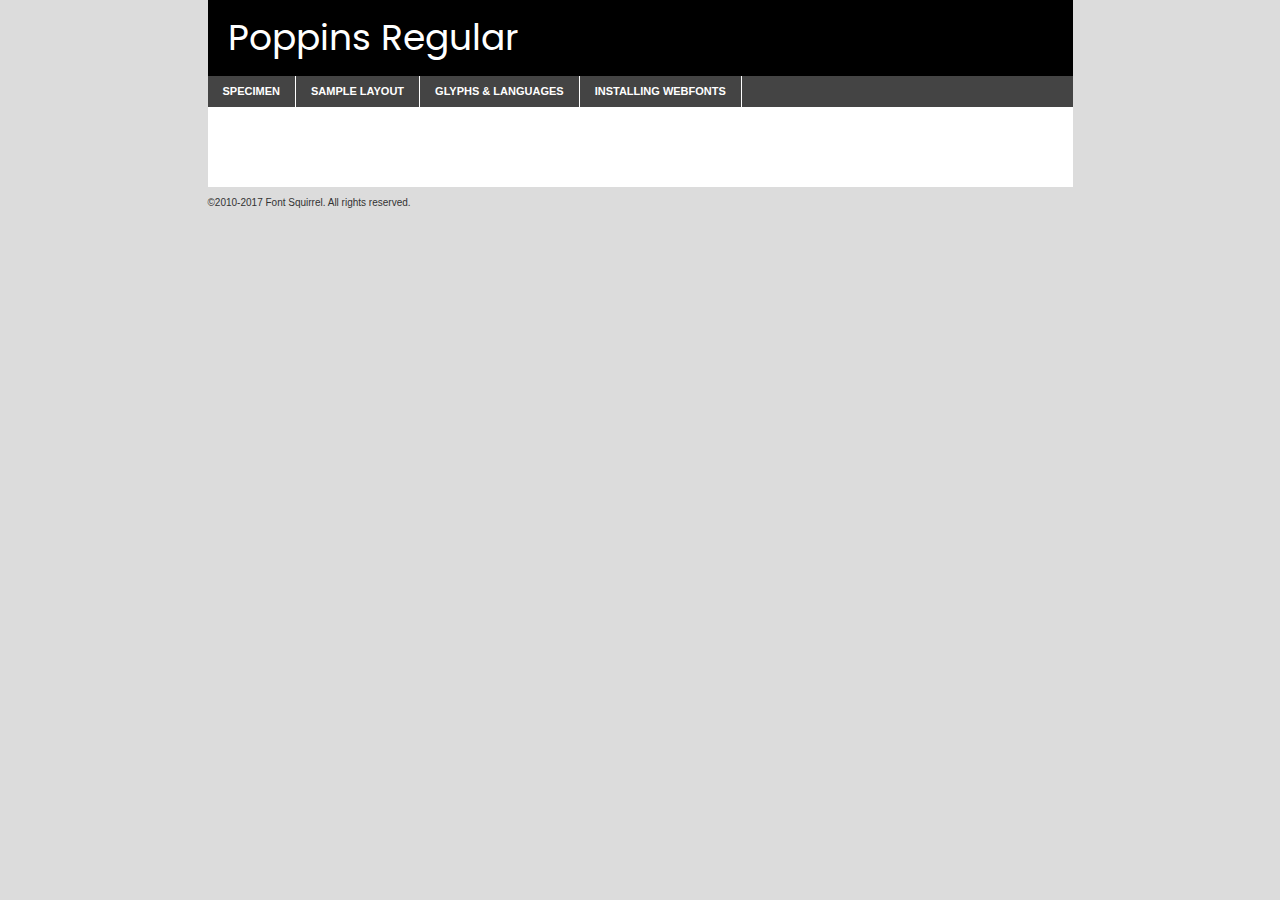
<file: components/fonts/poppins-regular-demo.html>
<!DOCTYPE html PUBLIC "-//W3C//DTD XHTML 1.0 Transitional//EN"
	"http://www.w3.org/TR/xhtml1/DTD/xhtml1-transitional.dtd">

<html xmlns="http://www.w3.org/1999/xhtml" xml:lang="en" lang="en">
<head>
	<meta http-equiv="Content-Type" content="text/html; charset=utf-8" />
	<script src="http://ajax.googleapis.com/ajax/libs/jquery/1.7.2/jquery.min.js" type="text/javascript" charset="utf-8"></script>
	<script type="text/javascript">
	(function($){$.fn.easyTabs=function(option){var param=jQuery.extend({fadeSpeed:"fast",defaultContent:1,activeClass:'active'},option);$(this).each(function(){var thisId="#"+this.id;if(param.defaultContent==''){param.defaultContent=1;}
	if(typeof param.defaultContent=="number")
	{var defaultTab=$(thisId+" .tabs li:eq("+(param.defaultContent-1)+") a").attr('href').substr(1);}else{var defaultTab=param.defaultContent;}
	$(thisId+" .tabs li a").each(function(){var tabToHide=$(this).attr('href').substr(1);$("#"+tabToHide).addClass('easytabs-tab-content');});hideAll();changeContent(defaultTab);function hideAll(){$(thisId+" .easytabs-tab-content").hide();}
	function changeContent(tabId){hideAll();$(thisId+" .tabs li").removeClass(param.activeClass);$(thisId+" .tabs li a[href=#"+tabId+"]").closest('li').addClass(param.activeClass);if(param.fadeSpeed!="none")
	{$(thisId+" #"+tabId).fadeIn(param.fadeSpeed);}else{$(thisId+" #"+tabId).show();}}
	$(thisId+" .tabs li").click(function(){var tabId=$(this).find('a').attr('href').substr(1);changeContent(tabId);return false;});});}})(jQuery);
	</script>
	<link rel="stylesheet" href="specimen_files/specimen_stylesheet.css" type="text/css" charset="utf-8" />
	<link rel="stylesheet" href="stylesheet.css" type="text/css" charset="utf-8" />

	<style type="text/css">
					body{
				font-family: 'poppinsregular';
							}
		</style>

	<title>Poppins Regular Specimen</title>
	
	
	<script type="text/javascript" charset="utf-8">
		$(document).ready(function() {
			$('#container').easyTabs({defaultContent:1});
		});
	</script>
</head>

<body>
<div id="container">
	<div id="header">
		Poppins Regular	</div>
	<ul class="tabs">
		<li><a href="#specimen">Specimen</a></li>
		<li><a href="#layout">Sample Layout</a></li>
				<li><a href="#glyphs">Glyphs &amp; Languages</a></li>
		<li><a href="#installing">Installing Webfonts</a></li>
		
	</ul>
	
	<div id="main_content">

		
			<div id="specimen">
		
				<div class="section">
					<div class="grid12 firstcol">
						<div class="huge">AaBb</div>
					</div>
				</div>
		
				<div class="section">
					<div class="glyph_range">A&#x200B;B&#x200b;C&#x200b;D&#x200b;E&#x200b;F&#x200b;G&#x200b;H&#x200b;I&#x200b;J&#x200b;K&#x200b;L&#x200b;M&#x200b;N&#x200b;O&#x200b;P&#x200b;Q&#x200b;R&#x200b;S&#x200b;T&#x200b;U&#x200b;V&#x200b;W&#x200b;X&#x200b;Y&#x200b;Z&#x200b;a&#x200b;b&#x200b;c&#x200b;d&#x200b;e&#x200b;f&#x200b;g&#x200b;h&#x200b;i&#x200b;j&#x200b;k&#x200b;l&#x200b;m&#x200b;n&#x200b;o&#x200b;p&#x200b;q&#x200b;r&#x200b;s&#x200b;t&#x200b;u&#x200b;v&#x200b;w&#x200b;x&#x200b;y&#x200b;z&#x200b;1&#x200b;2&#x200b;3&#x200b;4&#x200b;5&#x200b;6&#x200b;7&#x200b;8&#x200b;9&#x200b;0&#x200b;&amp;&#x200b;.&#x200b;,&#x200b;?&#x200b;!&#x200b;&#64;&#x200b;(&#x200b;)&#x200b;#&#x200b;$&#x200b;%&#x200b;*&#x200b;+&#x200b;-&#x200b;=&#x200b;:&#x200b;;</div>
				</div>
				<div class="section">
					<div class="grid12 firstcol">
						<table class="sample_table">
							<tr><td>10</td><td class="size10">abcdefghijklmnopqrstuvwxyzABCDEFGHIJKLMNOPQRSTUVWXYZ0123456789abcdefghijklmnopqrstuvwxyzABCDEFGHIJKLMNOPQRSTUVWXYZ0123456789abcdefghijklmnopqrstuvwxyzABCDEFGHIJKLMNOPQRSTUVWXYZ</td></tr>
							<tr><td>11</td><td class="size11">abcdefghijklmnopqrstuvwxyzABCDEFGHIJKLMNOPQRSTUVWXYZ0123456789abcdefghijklmnopqrstuvwxyzABCDEFGHIJKLMNOPQRSTUVWXYZ0123456789abcdefghijklmnopqrstuvwxyzABCDEFGHIJKLMNOPQRSTUVWXYZ</td></tr>
							<tr><td>12</td><td class="size12">abcdefghijklmnopqrstuvwxyzABCDEFGHIJKLMNOPQRSTUVWXYZ0123456789abcdefghijklmnopqrstuvwxyzABCDEFGHIJKLMNOPQRSTUVWXYZ0123456789abcdefghijklmnopqrstuvwxyzABCDEFGHIJKLMNOPQRSTUVWXYZ</td></tr>
							<tr><td>13</td><td class="size13">abcdefghijklmnopqrstuvwxyzABCDEFGHIJKLMNOPQRSTUVWXYZ0123456789abcdefghijklmnopqrstuvwxyzABCDEFGHIJKLMNOPQRSTUVWXYZ0123456789abcdefghijklmnopqrstuvwxyzABCDEFGHIJKLMNOPQRSTUVWXYZ</td></tr>
							<tr><td>14</td><td class="size14">abcdefghijklmnopqrstuvwxyzABCDEFGHIJKLMNOPQRSTUVWXYZ0123456789abcdefghijklmnopqrstuvwxyzABCDEFGHIJKLMNOPQRSTUVWXYZ0123456789abcdefghijklmnopqrstuvwxyzABCDEFGHIJKLMNOPQRSTUVWXYZ</td></tr>
							<tr><td>16</td><td class="size16">abcdefghijklmnopqrstuvwxyzABCDEFGHIJKLMNOPQRSTUVWXYZ0123456789abcdefghijklmnopqrstuvwxyzABCDEFGHIJKLMNOPQRSTUVWXYZ</td></tr>
							<tr><td>18</td><td class="size18">abcdefghijklmnopqrstuvwxyzABCDEFGHIJKLMNOPQRSTUVWXYZ0123456789abcdefghijklmnopqrstuvwxyzABCDEFGHIJKLMNOPQRSTUVWXYZ</td></tr>
							<tr><td>20</td><td class="size20">abcdefghijklmnopqrstuvwxyzABCDEFGHIJKLMNOPQRSTUVWXYZ0123456789abcdefghijklmnopqrstuvwxyzABCDEFGHIJKLMNOPQRSTUVWXYZ</td></tr>
							<tr><td>24</td><td class="size24">abcdefghijklmnopqrstuvwxyzABCDEFGHIJKLMNOPQRSTUVWXYZ0123456789abcdefghijklmnopqrstuvwxyzABCDEFGHIJKLMNOPQRSTUVWXYZ</td></tr>
							<tr><td>30</td><td class="size30">abcdefghijklmnopqrstuvwxyzABCDEFGHIJKLMNOPQRSTUVWXYZ0123456789abcdefghijklmnopqrstuvwxyzABCDEFGHIJKLMNOPQRSTUVWXYZ</td></tr>
							<tr><td>36</td><td class="size36">abcdefghijklmnopqrstuvwxyzABCDEFGHIJKLMNOPQRSTUVWXYZ0123456789abcdefghijklmnopqrstuvwxyzABCDEFGHIJKLMNOPQRSTUVWXYZ</td></tr>
							<tr><td>48</td><td class="size48">abcdefghijklmnopqrstuvwxyzABCDEFGHIJKLMNOPQRSTUVWXYZ0123456789abcdefghijklmnopqrstuvwxyzABCDEFGHIJKLMNOPQRSTUVWXYZ</td></tr>
							<tr><td>60</td><td class="size60">abcdefghijklmnopqrstuvwxyzABCDEFGHIJKLMNOPQRSTUVWXYZ0123456789abcdefghijklmnopqrstuvwxyzABCDEFGHIJKLMNOPQRSTUVWXYZ</td></tr>
							<tr><td>72</td><td class="size72">abcdefghijklmnopqrstuvwxyzABCDEFGHIJKLMNOPQRSTUVWXYZ0123456789abcdefghijklmnopqrstuvwxyzABCDEFGHIJKLMNOPQRSTUVWXYZ</td></tr>
							<tr><td>90</td><td class="size90">abcdefghijklmnopqrstuvwxyzABCDEFGHIJKLMNOPQRSTUVWXYZ0123456789abcdefghijklmnopqrstuvwxyzABCDEFGHIJKLMNOPQRSTUVWXYZ</td></tr>
						</table>
				
					</div>
			
				</div>
		
		
		
								<div class="section" id="bodycomparison">


										<div id="xheight">
				<div class="fontbody">&#x25FC;&#x25FC;&#x25FC;&#x25FC;&#x25FC;&#x25FC;&#x25FC;&#x25FC;&#x25FC;&#x25FC;&#x25FC;&#x25FC;&#x25FC;&#x25FC;&#x25FC;&#x25FC;&#x25FC;&#x25FC;&#x25FC;&#x25FC;&#x25FC;&#x25FC;&#x25FC;&#x25FC;&#x25FC;&#x25FC;&#x25FC;&#x25FC;&#x25FC;&#x25FC;&#x25FC;&#x25FC;&#x25FC;&#x25FC;&#x25FC;&#x25FC;&#x25FC;&#x25FC;&#x25FC;&#x25FC;&#x25FC;&#x25FC;&#x25FC;&#x25FC;&#x25FC;&#x25FC;&#x25FC;&#x25FC;&#x25FC;&#x25FC;&#x25FC;&#x25FC;&#x25FC;&#x25FC;&#x25FC;&#x25FC;&#x25FC;&#x25FC;&#x25FC;&#x25FC;&#x25FC;&#x25FC;&#x25FC;&#x25FC;&#x25FC;&#x25FC;&#x25FC;&#x25FC;&#x25FC;&#x25FC;&#x25FC;&#x25FC;&#x25FC;&#x25FC;&#x25FC;&#x25FC;&#x25FC;&#x25FC;&#x25FC;&#x25FC;&#x25FC;&#x25FC;&#x25FC;&#x25FC;&#x25FC;&#x25FC;&#x25FC;&#x25FC;&#x25FC;&#x25FC;&#x25FC;&#x25FC;&#x25FC;&#x25FC;&#x25FC;&#x25FC;&#x25FC;&#x25FC;&#x25FC;body</div><div class="arialbody">body</div><div class="verdanabody">body</div><div class="georgiabody">body</div></div>
										<div class="fontbody" style="z-index:1">
											body<span>Poppins Regular</span>
										</div>
										<div class="arialbody" style="z-index:1">
											body<span>Arial</span>
										</div>
										<div class="verdanabody" style="z-index:1">
											body<span>Verdana</span>
										</div>
										<div class="georgiabody" style="z-index:1">
											body<span>Georgia</span>
										</div>



								</div>
		
		
				<div class="section psample psample_row1" id="">
					
					<div class="grid2 firstcol">
						<p class="size10"><span>10.</span>Aenean lacinia bibendum nulla sed consectetur. Fusce dapibus, tellus ac cursus commodo, tortor mauris condimentum nibh, ut fermentum massa justo sit amet risus. Nullam id dolor id nibh ultricies vehicula ut id elit. Cum sociis natoque penatibus et magnis dis parturient montes, nascetur ridiculus mus. Nulla vitae elit libero, a pharetra augue.</p>
			
					</div>
					<div class="grid3">
						<p class="size11"><span>11.</span>Aenean lacinia bibendum nulla sed consectetur. Fusce dapibus, tellus ac cursus commodo, tortor mauris condimentum nibh, ut fermentum massa justo sit amet risus. Nullam id dolor id nibh ultricies vehicula ut id elit. Cum sociis natoque penatibus et magnis dis parturient montes, nascetur ridiculus mus. Nulla vitae elit libero, a pharetra augue.</p>
			
					</div>
					<div class="grid3">
						<p class="size12"><span>12.</span>Aenean lacinia bibendum nulla sed consectetur. Fusce dapibus, tellus ac cursus commodo, tortor mauris condimentum nibh, ut fermentum massa justo sit amet risus. Nullam id dolor id nibh ultricies vehicula ut id elit. Cum sociis natoque penatibus et magnis dis parturient montes, nascetur ridiculus mus. Nulla vitae elit libero, a pharetra augue.</p>
			
					</div>
					<div class="grid4">
						<p class="size13"><span>13.</span>Aenean lacinia bibendum nulla sed consectetur. Fusce dapibus, tellus ac cursus commodo, tortor mauris condimentum nibh, ut fermentum massa justo sit amet risus. Nullam id dolor id nibh ultricies vehicula ut id elit. Cum sociis natoque penatibus et magnis dis parturient montes, nascetur ridiculus mus. Nulla vitae elit libero, a pharetra augue.</p>
			
					</div>
					<div class="white_blend"></div>
					
				</div>
				<div class="section psample psample_row2" id="">
					<div class="grid3 firstcol">
						<p class="size14"><span>14.</span>Aenean lacinia bibendum nulla sed consectetur. Fusce dapibus, tellus ac cursus commodo, tortor mauris condimentum nibh, ut fermentum massa justo sit amet risus. Nullam id dolor id nibh ultricies vehicula ut id elit. Cum sociis natoque penatibus et magnis dis parturient montes, nascetur ridiculus mus. Nulla vitae elit libero, a pharetra augue.</p>
			
					</div>
					<div class="grid4">
						<p class="size16"><span>16.</span>Aenean lacinia bibendum nulla sed consectetur. Fusce dapibus, tellus ac cursus commodo, tortor mauris condimentum nibh, ut fermentum massa justo sit amet risus. Nullam id dolor id nibh ultricies vehicula ut id elit. Cum sociis natoque penatibus et magnis dis parturient montes, nascetur ridiculus mus. Nulla vitae elit libero, a pharetra augue.</p>
			
					</div>
					<div class="grid5">
						<p class="size18"><span>18.</span>Aenean lacinia bibendum nulla sed consectetur. Fusce dapibus, tellus ac cursus commodo, tortor mauris condimentum nibh, ut fermentum massa justo sit amet risus. Nullam id dolor id nibh ultricies vehicula ut id elit. Cum sociis natoque penatibus et magnis dis parturient montes, nascetur ridiculus mus. Nulla vitae elit libero, a pharetra augue.</p>
			
					</div>

					<div class="white_blend"></div>

				</div>
				
				<div class="section psample psample_row3" id="">
					<div class="grid5 firstcol">
						<p class="size20"><span>20.</span>Aenean lacinia bibendum nulla sed consectetur. Fusce dapibus, tellus ac cursus commodo, tortor mauris condimentum nibh, ut fermentum massa justo sit amet risus. Nullam id dolor id nibh ultricies vehicula ut id elit. Cum sociis natoque penatibus et magnis dis parturient montes, nascetur ridiculus mus. Nulla vitae elit libero, a pharetra augue.</p>
					</div>
					<div class="grid7">
						<p class="size24"><span>24.</span>Aenean lacinia bibendum nulla sed consectetur. Fusce dapibus, tellus ac cursus commodo, tortor mauris condimentum nibh, ut fermentum massa justo sit amet risus. Nullam id dolor id nibh ultricies vehicula ut id elit. Cum sociis natoque penatibus et magnis dis parturient montes, nascetur ridiculus mus. Nulla vitae elit libero, a pharetra augue.</p>
					</div>
					
					<div class="white_blend"></div>
					
				</div>
				
				<div class="section psample psample_row4" id="">
					<div class="grid12 firstcol">
						<p class="size30"><span>30.</span>Aenean lacinia bibendum nulla sed consectetur. Fusce dapibus, tellus ac cursus commodo, tortor mauris condimentum nibh, ut fermentum massa justo sit amet risus. Nullam id dolor id nibh ultricies vehicula ut id elit. Cum sociis natoque penatibus et magnis dis parturient montes, nascetur ridiculus mus. Nulla vitae elit libero, a pharetra augue.</p>
					</div>
					<div class="white_blend"></div>
					
				</div>
				
				
				
				<div class="section psample psample_row1 fullreverse">
					<div class="grid2 firstcol">
						<p class="size10"><span>10.</span>Aenean lacinia bibendum nulla sed consectetur. Fusce dapibus, tellus ac cursus commodo, tortor mauris condimentum nibh, ut fermentum massa justo sit amet risus. Nullam id dolor id nibh ultricies vehicula ut id elit. Cum sociis natoque penatibus et magnis dis parturient montes, nascetur ridiculus mus. Nulla vitae elit libero, a pharetra augue.</p>
			
					</div>
					<div class="grid3">
						<p class="size11"><span>11.</span>Aenean lacinia bibendum nulla sed consectetur. Fusce dapibus, tellus ac cursus commodo, tortor mauris condimentum nibh, ut fermentum massa justo sit amet risus. Nullam id dolor id nibh ultricies vehicula ut id elit. Cum sociis natoque penatibus et magnis dis parturient montes, nascetur ridiculus mus. Nulla vitae elit libero, a pharetra augue.</p>
			
					</div>
					<div class="grid3">
						<p class="size12"><span>12.</span>Aenean lacinia bibendum nulla sed consectetur. Fusce dapibus, tellus ac cursus commodo, tortor mauris condimentum nibh, ut fermentum massa justo sit amet risus. Nullam id dolor id nibh ultricies vehicula ut id elit. Cum sociis natoque penatibus et magnis dis parturient montes, nascetur ridiculus mus. Nulla vitae elit libero, a pharetra augue.</p>
			
					</div>
					<div class="grid4">
						<p class="size13"><span>13.</span>Aenean lacinia bibendum nulla sed consectetur. Fusce dapibus, tellus ac cursus commodo, tortor mauris condimentum nibh, ut fermentum massa justo sit amet risus. Nullam id dolor id nibh ultricies vehicula ut id elit. Cum sociis natoque penatibus et magnis dis parturient montes, nascetur ridiculus mus. Nulla vitae elit libero, a pharetra augue.</p>
			
					</div>
					<div class="black_blend"></div>
					
				</div>
				
				<div class="section psample psample_row2 fullreverse">
					<div class="grid3 firstcol">
						<p class="size14"><span>14.</span>Aenean lacinia bibendum nulla sed consectetur. Fusce dapibus, tellus ac cursus commodo, tortor mauris condimentum nibh, ut fermentum massa justo sit amet risus. Nullam id dolor id nibh ultricies vehicula ut id elit. Cum sociis natoque penatibus et magnis dis parturient montes, nascetur ridiculus mus. Nulla vitae elit libero, a pharetra augue.</p>
			
					</div>
					<div class="grid4">
						<p class="size16"><span>16.</span>Aenean lacinia bibendum nulla sed consectetur. Fusce dapibus, tellus ac cursus commodo, tortor mauris condimentum nibh, ut fermentum massa justo sit amet risus. Nullam id dolor id nibh ultricies vehicula ut id elit. Cum sociis natoque penatibus et magnis dis parturient montes, nascetur ridiculus mus. Nulla vitae elit libero, a pharetra augue.</p>
			
					</div>
					<div class="grid5">
						<p class="size18"><span>18.</span>Aenean lacinia bibendum nulla sed consectetur. Fusce dapibus, tellus ac cursus commodo, tortor mauris condimentum nibh, ut fermentum massa justo sit amet risus. Nullam id dolor id nibh ultricies vehicula ut id elit. Cum sociis natoque penatibus et magnis dis parturient montes, nascetur ridiculus mus. Nulla vitae elit libero, a pharetra augue.</p>
			
					</div>
					<div class="black_blend"></div>

				</div>
				
				<div class="section psample fullreverse psample_row3" id="">
					<div class="grid5 firstcol">
						<p class="size20"><span>20.</span>Aenean lacinia bibendum nulla sed consectetur. Fusce dapibus, tellus ac cursus commodo, tortor mauris condimentum nibh, ut fermentum massa justo sit amet risus. Nullam id dolor id nibh ultricies vehicula ut id elit. Cum sociis natoque penatibus et magnis dis parturient montes, nascetur ridiculus mus. Nulla vitae elit libero, a pharetra augue.</p>
					</div>
					<div class="grid7">
						<p class="size24"><span>24.</span>Aenean lacinia bibendum nulla sed consectetur. Fusce dapibus, tellus ac cursus commodo, tortor mauris condimentum nibh, ut fermentum massa justo sit amet risus. Nullam id dolor id nibh ultricies vehicula ut id elit. Cum sociis natoque penatibus et magnis dis parturient montes, nascetur ridiculus mus. Nulla vitae elit libero, a pharetra augue.</p>
					</div>
					
					<div class="black_blend"></div>
					
				</div>
				
				<div class="section psample fullreverse psample_row4" id="" style="border-bottom: 20px #000 solid;">
					<div class="grid12 firstcol">
						<p class="size30"><span>30.</span>Aenean lacinia bibendum nulla sed consectetur. Fusce dapibus, tellus ac cursus commodo, tortor mauris condimentum nibh, ut fermentum massa justo sit amet risus. Nullam id dolor id nibh ultricies vehicula ut id elit. Cum sociis natoque penatibus et magnis dis parturient montes, nascetur ridiculus mus. Nulla vitae elit libero, a pharetra augue.</p>
					</div>
					<div class="black_blend"></div>
					
				</div>
				
				
				
				
			</div>
			
			<div id="layout">
				
				<div class="section">
					
					<div class="grid12 firstcol">
						<h1>Lorem Ipsum Dolor</h1>
						<h2>Etiam porta sem malesuada magna mollis euismod</h2>
						
						<p class="byline">By <a href="#link">Aenean Lacinia</a></p>
					</div>
				</div>
				<div class="section">
					<div class="grid8 firstcol">
						<p class="large">Donec sed odio dui. Morbi leo risus, porta ac consectetur ac, vestibulum at eros. Fusce dapibus, tellus ac cursus commodo, tortor mauris condimentum nibh, ut fermentum massa justo sit amet risus. </p>

						
						<h3>Pellentesque ornare sem</h3>

						<p>Maecenas sed diam eget risus varius blandit sit amet non magna. Maecenas faucibus mollis interdum. Donec ullamcorper nulla non metus auctor fringilla. Nullam id dolor id nibh ultricies vehicula ut id elit. Nullam id dolor id nibh ultricies vehicula ut id elit. </p>

						<p>Aenean eu leo quam. Pellentesque ornare sem lacinia quam venenatis vestibulum. Lorem ipsum dolor sit amet, consectetur adipiscing elit. Cum sociis natoque penatibus et magnis dis parturient montes, nascetur ridiculus mus. </p>

						<p>Nulla vitae elit libero, a pharetra augue. Praesent commodo cursus magna, vel scelerisque nisl consectetur et. Aenean lacinia bibendum nulla sed consectetur. </p>

						<p>Nullam quis risus eget urna mollis ornare vel eu leo. Nullam quis risus eget urna mollis ornare vel eu leo. Maecenas sed diam eget risus varius blandit sit amet non magna. Donec ullamcorper nulla non metus auctor fringilla. </p>

						<h3>Cras mattis consectetur</h3>

						<p>Aenean eu leo quam. Pellentesque ornare sem lacinia quam venenatis vestibulum. Aenean lacinia bibendum nulla sed consectetur. Integer posuere erat a ante venenatis dapibus posuere velit aliquet. Cras mattis consectetur purus sit amet fermentum. </p>

						<p>Nullam id dolor id nibh ultricies vehicula ut id elit. Nullam quis risus eget urna mollis ornare vel eu leo. Cras mattis consectetur purus sit amet fermentum.</p>
					</div>
					
					<div class="grid4 sidebar">
						
						<div class="box reverse">
							<p class="last">Nullam quis risus eget urna mollis ornare vel eu leo. Donec ullamcorper nulla non metus auctor fringilla. Cras mattis consectetur purus sit amet fermentum. Sed posuere consectetur est at lobortis. Lorem ipsum dolor sit amet, consectetur adipiscing elit. </p>
						</div>
						
						<p class="caption">Maecenas sed diam eget risus varius.</p>

						<p>Vestibulum id ligula porta felis euismod semper. Integer posuere erat a ante venenatis dapibus posuere velit aliquet. Vestibulum id ligula porta felis euismod semper. Sed posuere consectetur est at lobortis. Maecenas sed diam eget risus varius blandit sit amet non magna. Fusce dapibus, tellus ac cursus commodo, tortor mauris condimentum nibh, ut fermentum massa justo sit amet risus. </p>

					

						<p>Duis mollis, est non commodo luctus, nisi erat porttitor ligula, eget lacinia odio sem nec elit. Aenean lacinia bibendum nulla sed consectetur. Vivamus sagittis lacus vel augue laoreet rutrum faucibus dolor auctor. Aenean lacinia bibendum nulla sed consectetur. Nullam quis risus eget urna mollis ornare vel eu leo. </p>

						<p>Praesent commodo cursus magna, vel scelerisque nisl consectetur et. Donec ullamcorper nulla non metus auctor fringilla. Maecenas faucibus mollis interdum. Fusce dapibus, tellus ac cursus commodo, tortor mauris condimentum nibh, ut fermentum massa justo sit amet risus. </p>

					</div>
				</div>
				
			</div>


			



		<div id="glyphs">
			<div class="section">
				<div class="grid12 firstcol">
			
				<h1>Language Support</h1>
				<p>The subset of Poppins Regular in this kit supports the following languages:<br />
			
					Albanian, Basque, Breton, Chamorro, Danish, Dutch, English, Faroese, Finnish, French, Frisian, Galician, German, Icelandic, Italian, Malagasy, Norwegian, Portuguese, Spanish, Alsatian, Aragonese, Arapaho, Arrernte, Asturian, Aymara, Bislama, Cebuano, Corsican, Fijian, French_creole, Genoese, Gilbertese, Greenlandic, Haitian_creole, Hiligaynon, Hmong, Hopi, Ibanag, Iloko_ilokano, Indonesian, Interglossa_glosa, Interlingua, Irish_gaelic, Jerriais, Lojban, Lombard, Luxembourgeois, Manx, Mohawk, Norfolk_pitcairnese, Occitan, Oromo, Pangasinan, Papiamento, Piedmontese, Potawatomi, Rhaeto-romance, Romansh, Rotokas, Sami_lule, Samoan, Sardinian, Scots_gaelic, Seychelles_creole, Shona, Sicilian, Somali, Southern_ndebele, Swahili, Swati_swazi, Tagalog_filipino_pilipino, Tetum, Tok_pisin, Uyghur_latinized, Volapuk, Walloon, Warlpiri, Xhosa, Yapese, Zulu, Latinbasic, Ubasic, Demo				</p>
				<h1>Glyph Chart</h1>
				<p>The subset of Poppins Regular in this kit includes all the glyphs listed below. Unicode entities are included above each glyph to help you insert individual characters into your layout.</p>
				<div id="glyph_chart">
			
																														 <div><p>&amp;#13;</p>&#13;</div>
																				 <div><p>&amp;#32;</p>&#32;</div>
																				 <div><p>&amp;#33;</p>&#33;</div>
																				 <div><p>&amp;#34;</p>&#34;</div>
																				 <div><p>&amp;#35;</p>&#35;</div>
																				 <div><p>&amp;#36;</p>&#36;</div>
																				 <div><p>&amp;#37;</p>&#37;</div>
																				 <div><p>&amp;#38;</p>&#38;</div>
																				 <div><p>&amp;#39;</p>&#39;</div>
																				 <div><p>&amp;#40;</p>&#40;</div>
																				 <div><p>&amp;#41;</p>&#41;</div>
																				 <div><p>&amp;#42;</p>&#42;</div>
																				 <div><p>&amp;#43;</p>&#43;</div>
																				 <div><p>&amp;#44;</p>&#44;</div>
																				 <div><p>&amp;#45;</p>&#45;</div>
																				 <div><p>&amp;#46;</p>&#46;</div>
																				 <div><p>&amp;#47;</p>&#47;</div>
																				 <div><p>&amp;#48;</p>&#48;</div>
																				 <div><p>&amp;#49;</p>&#49;</div>
																				 <div><p>&amp;#50;</p>&#50;</div>
																				 <div><p>&amp;#51;</p>&#51;</div>
																				 <div><p>&amp;#52;</p>&#52;</div>
																				 <div><p>&amp;#53;</p>&#53;</div>
																				 <div><p>&amp;#54;</p>&#54;</div>
																				 <div><p>&amp;#55;</p>&#55;</div>
																				 <div><p>&amp;#56;</p>&#56;</div>
																				 <div><p>&amp;#57;</p>&#57;</div>
																				 <div><p>&amp;#58;</p>&#58;</div>
																				 <div><p>&amp;#59;</p>&#59;</div>
																				 <div><p>&amp;#60;</p>&#60;</div>
																				 <div><p>&amp;#61;</p>&#61;</div>
																				 <div><p>&amp;#62;</p>&#62;</div>
																				 <div><p>&amp;#63;</p>&#63;</div>
																				 <div><p>&amp;#64;</p>&#64;</div>
																				 <div><p>&amp;#65;</p>&#65;</div>
																				 <div><p>&amp;#66;</p>&#66;</div>
																				 <div><p>&amp;#67;</p>&#67;</div>
																				 <div><p>&amp;#68;</p>&#68;</div>
																				 <div><p>&amp;#69;</p>&#69;</div>
																				 <div><p>&amp;#70;</p>&#70;</div>
																				 <div><p>&amp;#71;</p>&#71;</div>
																				 <div><p>&amp;#72;</p>&#72;</div>
																				 <div><p>&amp;#73;</p>&#73;</div>
																				 <div><p>&amp;#74;</p>&#74;</div>
																				 <div><p>&amp;#75;</p>&#75;</div>
																				 <div><p>&amp;#76;</p>&#76;</div>
																				 <div><p>&amp;#77;</p>&#77;</div>
																				 <div><p>&amp;#78;</p>&#78;</div>
																				 <div><p>&amp;#79;</p>&#79;</div>
																				 <div><p>&amp;#80;</p>&#80;</div>
																				 <div><p>&amp;#81;</p>&#81;</div>
																				 <div><p>&amp;#82;</p>&#82;</div>
																				 <div><p>&amp;#83;</p>&#83;</div>
																				 <div><p>&amp;#84;</p>&#84;</div>
																				 <div><p>&amp;#85;</p>&#85;</div>
																				 <div><p>&amp;#86;</p>&#86;</div>
																				 <div><p>&amp;#87;</p>&#87;</div>
																				 <div><p>&amp;#88;</p>&#88;</div>
																				 <div><p>&amp;#89;</p>&#89;</div>
																				 <div><p>&amp;#90;</p>&#90;</div>
																				 <div><p>&amp;#91;</p>&#91;</div>
																				 <div><p>&amp;#92;</p>&#92;</div>
																				 <div><p>&amp;#93;</p>&#93;</div>
																				 <div><p>&amp;#94;</p>&#94;</div>
																				 <div><p>&amp;#95;</p>&#95;</div>
																				 <div><p>&amp;#96;</p>&#96;</div>
																				 <div><p>&amp;#97;</p>&#97;</div>
																				 <div><p>&amp;#98;</p>&#98;</div>
																				 <div><p>&amp;#99;</p>&#99;</div>
																				 <div><p>&amp;#100;</p>&#100;</div>
																				 <div><p>&amp;#101;</p>&#101;</div>
																				 <div><p>&amp;#102;</p>&#102;</div>
																				 <div><p>&amp;#103;</p>&#103;</div>
																				 <div><p>&amp;#104;</p>&#104;</div>
																				 <div><p>&amp;#105;</p>&#105;</div>
																				 <div><p>&amp;#106;</p>&#106;</div>
																				 <div><p>&amp;#107;</p>&#107;</div>
																				 <div><p>&amp;#108;</p>&#108;</div>
																				 <div><p>&amp;#109;</p>&#109;</div>
																				 <div><p>&amp;#110;</p>&#110;</div>
																				 <div><p>&amp;#111;</p>&#111;</div>
																				 <div><p>&amp;#112;</p>&#112;</div>
																				 <div><p>&amp;#113;</p>&#113;</div>
																				 <div><p>&amp;#114;</p>&#114;</div>
																				 <div><p>&amp;#115;</p>&#115;</div>
																				 <div><p>&amp;#116;</p>&#116;</div>
																				 <div><p>&amp;#117;</p>&#117;</div>
																				 <div><p>&amp;#118;</p>&#118;</div>
																				 <div><p>&amp;#119;</p>&#119;</div>
																				 <div><p>&amp;#120;</p>&#120;</div>
																				 <div><p>&amp;#121;</p>&#121;</div>
																				 <div><p>&amp;#122;</p>&#122;</div>
																				 <div><p>&amp;#123;</p>&#123;</div>
																				 <div><p>&amp;#124;</p>&#124;</div>
																				 <div><p>&amp;#125;</p>&#125;</div>
																				 <div><p>&amp;#126;</p>&#126;</div>
																				 <div><p>&amp;#160;</p>&#160;</div>
																				 <div><p>&amp;#161;</p>&#161;</div>
																				 <div><p>&amp;#162;</p>&#162;</div>
																				 <div><p>&amp;#163;</p>&#163;</div>
																				 <div><p>&amp;#164;</p>&#164;</div>
																				 <div><p>&amp;#165;</p>&#165;</div>
																				 <div><p>&amp;#166;</p>&#166;</div>
																				 <div><p>&amp;#167;</p>&#167;</div>
																				 <div><p>&amp;#168;</p>&#168;</div>
																				 <div><p>&amp;#169;</p>&#169;</div>
																				 <div><p>&amp;#170;</p>&#170;</div>
																				 <div><p>&amp;#171;</p>&#171;</div>
																				 <div><p>&amp;#172;</p>&#172;</div>
																				 <div><p>&amp;#173;</p>&#173;</div>
																				 <div><p>&amp;#174;</p>&#174;</div>
																				 <div><p>&amp;#175;</p>&#175;</div>
																				 <div><p>&amp;#176;</p>&#176;</div>
																				 <div><p>&amp;#177;</p>&#177;</div>
																				 <div><p>&amp;#178;</p>&#178;</div>
																				 <div><p>&amp;#179;</p>&#179;</div>
																				 <div><p>&amp;#180;</p>&#180;</div>
																				 <div><p>&amp;#181;</p>&#181;</div>
																				 <div><p>&amp;#182;</p>&#182;</div>
																				 <div><p>&amp;#183;</p>&#183;</div>
																				 <div><p>&amp;#184;</p>&#184;</div>
																				 <div><p>&amp;#185;</p>&#185;</div>
																				 <div><p>&amp;#186;</p>&#186;</div>
																				 <div><p>&amp;#187;</p>&#187;</div>
																				 <div><p>&amp;#188;</p>&#188;</div>
																				 <div><p>&amp;#189;</p>&#189;</div>
																				 <div><p>&amp;#190;</p>&#190;</div>
																				 <div><p>&amp;#191;</p>&#191;</div>
																				 <div><p>&amp;#192;</p>&#192;</div>
																				 <div><p>&amp;#193;</p>&#193;</div>
																				 <div><p>&amp;#194;</p>&#194;</div>
																				 <div><p>&amp;#195;</p>&#195;</div>
																				 <div><p>&amp;#196;</p>&#196;</div>
																				 <div><p>&amp;#197;</p>&#197;</div>
																				 <div><p>&amp;#198;</p>&#198;</div>
																				 <div><p>&amp;#199;</p>&#199;</div>
																				 <div><p>&amp;#200;</p>&#200;</div>
																				 <div><p>&amp;#201;</p>&#201;</div>
																				 <div><p>&amp;#202;</p>&#202;</div>
																				 <div><p>&amp;#203;</p>&#203;</div>
																				 <div><p>&amp;#204;</p>&#204;</div>
																				 <div><p>&amp;#205;</p>&#205;</div>
																				 <div><p>&amp;#206;</p>&#206;</div>
																				 <div><p>&amp;#207;</p>&#207;</div>
																				 <div><p>&amp;#208;</p>&#208;</div>
																				 <div><p>&amp;#209;</p>&#209;</div>
																				 <div><p>&amp;#210;</p>&#210;</div>
																				 <div><p>&amp;#211;</p>&#211;</div>
																				 <div><p>&amp;#212;</p>&#212;</div>
																				 <div><p>&amp;#213;</p>&#213;</div>
																				 <div><p>&amp;#214;</p>&#214;</div>
																				 <div><p>&amp;#215;</p>&#215;</div>
																				 <div><p>&amp;#216;</p>&#216;</div>
																				 <div><p>&amp;#217;</p>&#217;</div>
																				 <div><p>&amp;#218;</p>&#218;</div>
																				 <div><p>&amp;#219;</p>&#219;</div>
																				 <div><p>&amp;#220;</p>&#220;</div>
																				 <div><p>&amp;#221;</p>&#221;</div>
																				 <div><p>&amp;#222;</p>&#222;</div>
																				 <div><p>&amp;#223;</p>&#223;</div>
																				 <div><p>&amp;#224;</p>&#224;</div>
																				 <div><p>&amp;#225;</p>&#225;</div>
																				 <div><p>&amp;#226;</p>&#226;</div>
																				 <div><p>&amp;#227;</p>&#227;</div>
																				 <div><p>&amp;#228;</p>&#228;</div>
																				 <div><p>&amp;#229;</p>&#229;</div>
																				 <div><p>&amp;#230;</p>&#230;</div>
																				 <div><p>&amp;#231;</p>&#231;</div>
																				 <div><p>&amp;#232;</p>&#232;</div>
																				 <div><p>&amp;#233;</p>&#233;</div>
																				 <div><p>&amp;#234;</p>&#234;</div>
																				 <div><p>&amp;#235;</p>&#235;</div>
																				 <div><p>&amp;#236;</p>&#236;</div>
																				 <div><p>&amp;#237;</p>&#237;</div>
																				 <div><p>&amp;#238;</p>&#238;</div>
																				 <div><p>&amp;#239;</p>&#239;</div>
																				 <div><p>&amp;#240;</p>&#240;</div>
																				 <div><p>&amp;#241;</p>&#241;</div>
																				 <div><p>&amp;#242;</p>&#242;</div>
																				 <div><p>&amp;#243;</p>&#243;</div>
																				 <div><p>&amp;#244;</p>&#244;</div>
																				 <div><p>&amp;#245;</p>&#245;</div>
																				 <div><p>&amp;#246;</p>&#246;</div>
																				 <div><p>&amp;#247;</p>&#247;</div>
																				 <div><p>&amp;#248;</p>&#248;</div>
																				 <div><p>&amp;#249;</p>&#249;</div>
																				 <div><p>&amp;#250;</p>&#250;</div>
																				 <div><p>&amp;#251;</p>&#251;</div>
																				 <div><p>&amp;#252;</p>&#252;</div>
																				 <div><p>&amp;#253;</p>&#253;</div>
																				 <div><p>&amp;#254;</p>&#254;</div>
																				 <div><p>&amp;#255;</p>&#255;</div>
																				 <div><p>&amp;#338;</p>&#338;</div>
																				 <div><p>&amp;#339;</p>&#339;</div>
																				 <div><p>&amp;#376;</p>&#376;</div>
																				 <div><p>&amp;#710;</p>&#710;</div>
																				 <div><p>&amp;#732;</p>&#732;</div>
																				 <div><p>&amp;#8192;</p>&#8192;</div>
																				 <div><p>&amp;#8193;</p>&#8193;</div>
																				 <div><p>&amp;#8194;</p>&#8194;</div>
																				 <div><p>&amp;#8195;</p>&#8195;</div>
																				 <div><p>&amp;#8196;</p>&#8196;</div>
																				 <div><p>&amp;#8197;</p>&#8197;</div>
																				 <div><p>&amp;#8198;</p>&#8198;</div>
																				 <div><p>&amp;#8199;</p>&#8199;</div>
																				 <div><p>&amp;#8200;</p>&#8200;</div>
																				 <div><p>&amp;#8201;</p>&#8201;</div>
																				 <div><p>&amp;#8202;</p>&#8202;</div>
																				 <div><p>&amp;#8208;</p>&#8208;</div>
																				 <div><p>&amp;#8209;</p>&#8209;</div>
																				 <div><p>&amp;#8210;</p>&#8210;</div>
																				 <div><p>&amp;#8211;</p>&#8211;</div>
																				 <div><p>&amp;#8212;</p>&#8212;</div>
																				 <div><p>&amp;#8216;</p>&#8216;</div>
																				 <div><p>&amp;#8217;</p>&#8217;</div>
																				 <div><p>&amp;#8218;</p>&#8218;</div>
																				 <div><p>&amp;#8220;</p>&#8220;</div>
																				 <div><p>&amp;#8221;</p>&#8221;</div>
																				 <div><p>&amp;#8222;</p>&#8222;</div>
																				 <div><p>&amp;#8226;</p>&#8226;</div>
																				 <div><p>&amp;#8230;</p>&#8230;</div>
																				 <div><p>&amp;#8239;</p>&#8239;</div>
																				 <div><p>&amp;#8249;</p>&#8249;</div>
																				 <div><p>&amp;#8250;</p>&#8250;</div>
																				 <div><p>&amp;#8287;</p>&#8287;</div>
																				 <div><p>&amp;#8364;</p>&#8364;</div>
																				 <div><p>&amp;#8482;</p>&#8482;</div>
																				 <div><p>&amp;#64257;</p>&#64257;</div>
																				 <div><p>&amp;#64258;</p>&#64258;</div>
																																																</div>	
				</div>
		
		
			</div>
		</div>
		
		
		<div id="specs">
			
		</div>
	
		<div id="installing">
			<div class="section">
				<div class="grid7 firstcol">
					<h1>Installing Webfonts</h1>
					
					<p>Webfonts are supported by all major browser platforms but not all in the same way. There are currently four different font formats that must be included in order to target all browsers. This includes TTF, WOFF, EOT and SVG.</p>
					
					<h2>1. Upload your webfonts</h2>
					<p>You must upload your webfont kit to your website. They should be in or near the same directory as your CSS files.</p>
					
					<h2>2. Include the webfont stylesheet</h2>
					<p>A special CSS @font-face declaration helps the various browsers select the appropriate font it needs without causing you a bunch of headaches. Learn more about this syntax by reading the <a href="https://www.fontspring.com/blog/further-hardening-of-the-bulletproof-syntax">Fontspring blog post</a> about it. The code for it is as follows:</p>


<code>
@font-face{ 
	font-family: 'MyWebFont';
	src: url('WebFont.eot');
	src: url('WebFont.eot?#iefix') format('embedded-opentype'),
	     url('WebFont.woff') format('woff'),
	     url('WebFont.ttf') format('truetype'),
	     url('WebFont.svg#webfont') format('svg');
}
</code>

	<p>We've already gone ahead and generated the code for you. All you have to do is link to the stylesheet in your HTML, like this:</p>
	<code>&lt;link rel=&quot;stylesheet&quot; href=&quot;stylesheet.css&quot; type=&quot;text/css&quot; charset=&quot;utf-8&quot; /&gt;</code>

					<h2>3. Modify your own stylesheet</h2>
					<p>To take advantage of your new fonts, you must tell your stylesheet to use them. Look at the original @font-face declaration above and find the property called "font-family." The name linked there will be what you use to reference the font. Prepend that webfont name to the font stack in the "font-family" property, inside the selector you want to change. For example:</p>
<code>p { font-family: 'WebFont', Arial, sans-serif; }</code>

<h2>4. Test</h2>
<p>Getting webfonts to work cross-browser <em>can</em> be tricky. Use the information in the sidebar to help you if you find that fonts aren't loading in a particular browser.</p>
				</div>
				
				<div class="grid5 sidebar">
					<div class="box">
						<h2>Troubleshooting<br />Font-Face Problems</h2>
						<p>Having trouble getting your webfonts to load in your new website? Here are some tips to sort out what might be the problem.</p>

						<h3>Fonts not showing in any browser</h3>

						<p>This sounds like you need to work on the plumbing. You either did not upload the fonts to the correct directory, or you did not link the fonts properly in the CSS. If you've confirmed that all this is correct and you still have a problem, take a look at your .htaccess file and see if requests are getting intercepted.</p>

						<h3>Fonts not loading in iPhone or iPad</h3>

						<p>The most common problem here is that you are serving the fonts from an IIS server. IIS refuses to serve files that have unknown MIME types. If that is the case, you must set the MIME type for SVG to "image/svg+xml" in the server settings. Follow these instructions from Microsoft if you need help.</p>

						<h3>Fonts not loading in Firefox</h3>

						<p>The primary reason for this failure? You are still using a version Firefox older than 3.5. So upgrade already! If that isn't it, then you are very likely serving fonts from a different domain. Firefox requires that all font assets be served from the same domain. Lastly it is possible that you need to add WOFF to your list of MIME types (if you are serving via IIS.)</p>

						<h3>Fonts not loading in IE</h3>

						<p>Are you looking at Internet Explorer on an actual Windows machine or are you cheating by using a service like Adobe BrowserLab? Many of these screenshot services do not render @font-face for IE. Best to test it on a real machine.</p>

						<h3>Fonts not loading in IE9</h3>

						<p>IE9, like Firefox, requires that fonts be served from the same domain as the website. Make sure that is the case.</p>
					</div>
				</div>
			</div>
			
		</div>
	
	</div>
	<div id="footer">
		<p>&copy;2010-2017 Font Squirrel. All rights reserved.</p>
	</div>
</div>
</body>
</html>
</file>
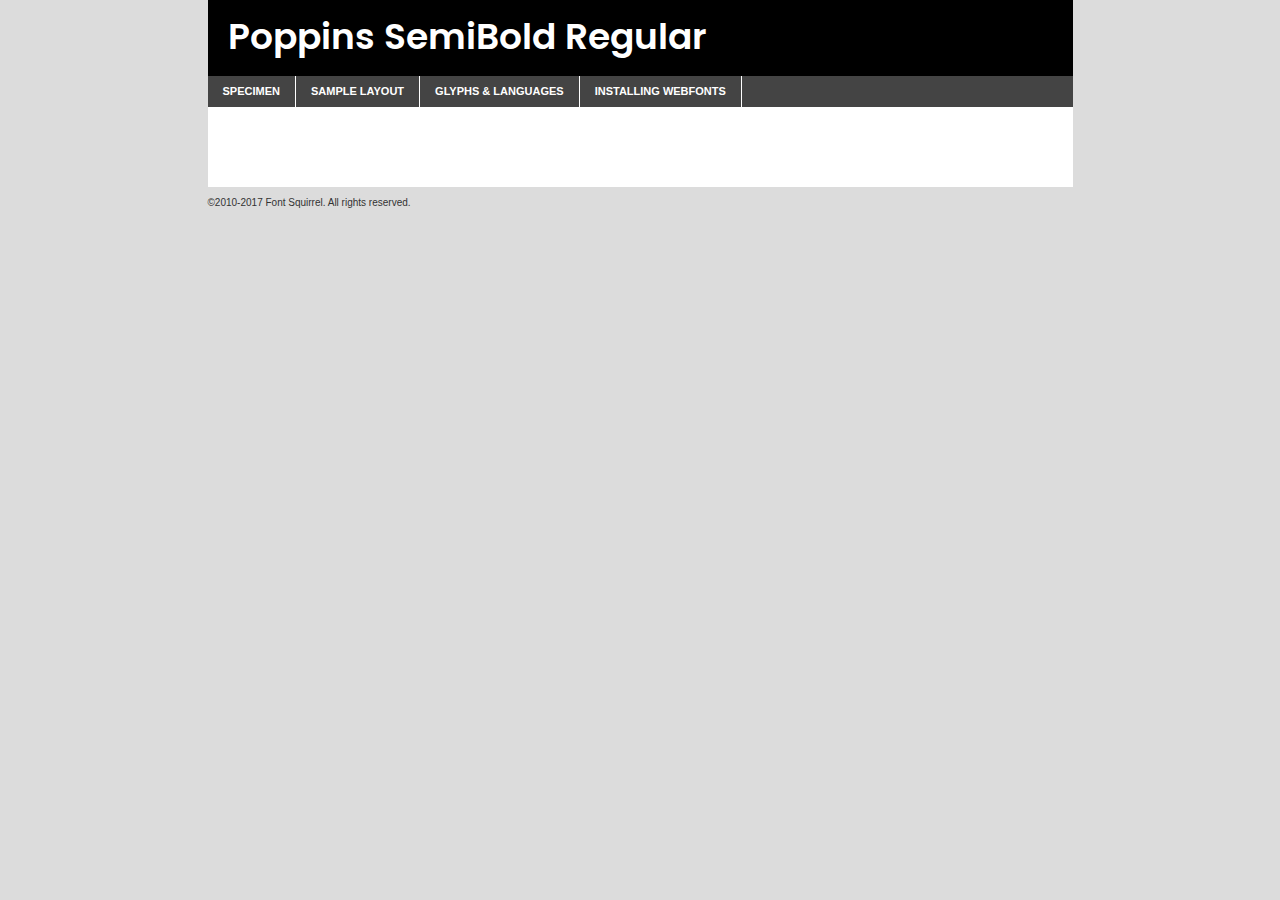
<file: components/fonts/poppins-semibold-demo.html>
<!DOCTYPE html PUBLIC "-//W3C//DTD XHTML 1.0 Transitional//EN"
	"http://www.w3.org/TR/xhtml1/DTD/xhtml1-transitional.dtd">

<html xmlns="http://www.w3.org/1999/xhtml" xml:lang="en" lang="en">
<head>
	<meta http-equiv="Content-Type" content="text/html; charset=utf-8" />
	<script src="http://ajax.googleapis.com/ajax/libs/jquery/1.7.2/jquery.min.js" type="text/javascript" charset="utf-8"></script>
	<script type="text/javascript">
	(function($){$.fn.easyTabs=function(option){var param=jQuery.extend({fadeSpeed:"fast",defaultContent:1,activeClass:'active'},option);$(this).each(function(){var thisId="#"+this.id;if(param.defaultContent==''){param.defaultContent=1;}
	if(typeof param.defaultContent=="number")
	{var defaultTab=$(thisId+" .tabs li:eq("+(param.defaultContent-1)+") a").attr('href').substr(1);}else{var defaultTab=param.defaultContent;}
	$(thisId+" .tabs li a").each(function(){var tabToHide=$(this).attr('href').substr(1);$("#"+tabToHide).addClass('easytabs-tab-content');});hideAll();changeContent(defaultTab);function hideAll(){$(thisId+" .easytabs-tab-content").hide();}
	function changeContent(tabId){hideAll();$(thisId+" .tabs li").removeClass(param.activeClass);$(thisId+" .tabs li a[href=#"+tabId+"]").closest('li').addClass(param.activeClass);if(param.fadeSpeed!="none")
	{$(thisId+" #"+tabId).fadeIn(param.fadeSpeed);}else{$(thisId+" #"+tabId).show();}}
	$(thisId+" .tabs li").click(function(){var tabId=$(this).find('a').attr('href').substr(1);changeContent(tabId);return false;});});}})(jQuery);
	</script>
	<link rel="stylesheet" href="specimen_files/specimen_stylesheet.css" type="text/css" charset="utf-8" />
	<link rel="stylesheet" href="stylesheet.css" type="text/css" charset="utf-8" />

	<style type="text/css">
					body{
				font-family: 'poppinssemibold';
							}
		</style>

	<title>Poppins SemiBold Regular Specimen</title>
	
	
	<script type="text/javascript" charset="utf-8">
		$(document).ready(function() {
			$('#container').easyTabs({defaultContent:1});
		});
	</script>
</head>

<body>
<div id="container">
	<div id="header">
		Poppins SemiBold Regular	</div>
	<ul class="tabs">
		<li><a href="#specimen">Specimen</a></li>
		<li><a href="#layout">Sample Layout</a></li>
				<li><a href="#glyphs">Glyphs &amp; Languages</a></li>
		<li><a href="#installing">Installing Webfonts</a></li>
		
	</ul>
	
	<div id="main_content">

		
			<div id="specimen">
		
				<div class="section">
					<div class="grid12 firstcol">
						<div class="huge">AaBb</div>
					</div>
				</div>
		
				<div class="section">
					<div class="glyph_range">A&#x200B;B&#x200b;C&#x200b;D&#x200b;E&#x200b;F&#x200b;G&#x200b;H&#x200b;I&#x200b;J&#x200b;K&#x200b;L&#x200b;M&#x200b;N&#x200b;O&#x200b;P&#x200b;Q&#x200b;R&#x200b;S&#x200b;T&#x200b;U&#x200b;V&#x200b;W&#x200b;X&#x200b;Y&#x200b;Z&#x200b;a&#x200b;b&#x200b;c&#x200b;d&#x200b;e&#x200b;f&#x200b;g&#x200b;h&#x200b;i&#x200b;j&#x200b;k&#x200b;l&#x200b;m&#x200b;n&#x200b;o&#x200b;p&#x200b;q&#x200b;r&#x200b;s&#x200b;t&#x200b;u&#x200b;v&#x200b;w&#x200b;x&#x200b;y&#x200b;z&#x200b;1&#x200b;2&#x200b;3&#x200b;4&#x200b;5&#x200b;6&#x200b;7&#x200b;8&#x200b;9&#x200b;0&#x200b;&amp;&#x200b;.&#x200b;,&#x200b;?&#x200b;!&#x200b;&#64;&#x200b;(&#x200b;)&#x200b;#&#x200b;$&#x200b;%&#x200b;*&#x200b;+&#x200b;-&#x200b;=&#x200b;:&#x200b;;</div>
				</div>
				<div class="section">
					<div class="grid12 firstcol">
						<table class="sample_table">
							<tr><td>10</td><td class="size10">abcdefghijklmnopqrstuvwxyzABCDEFGHIJKLMNOPQRSTUVWXYZ0123456789abcdefghijklmnopqrstuvwxyzABCDEFGHIJKLMNOPQRSTUVWXYZ0123456789abcdefghijklmnopqrstuvwxyzABCDEFGHIJKLMNOPQRSTUVWXYZ</td></tr>
							<tr><td>11</td><td class="size11">abcdefghijklmnopqrstuvwxyzABCDEFGHIJKLMNOPQRSTUVWXYZ0123456789abcdefghijklmnopqrstuvwxyzABCDEFGHIJKLMNOPQRSTUVWXYZ0123456789abcdefghijklmnopqrstuvwxyzABCDEFGHIJKLMNOPQRSTUVWXYZ</td></tr>
							<tr><td>12</td><td class="size12">abcdefghijklmnopqrstuvwxyzABCDEFGHIJKLMNOPQRSTUVWXYZ0123456789abcdefghijklmnopqrstuvwxyzABCDEFGHIJKLMNOPQRSTUVWXYZ0123456789abcdefghijklmnopqrstuvwxyzABCDEFGHIJKLMNOPQRSTUVWXYZ</td></tr>
							<tr><td>13</td><td class="size13">abcdefghijklmnopqrstuvwxyzABCDEFGHIJKLMNOPQRSTUVWXYZ0123456789abcdefghijklmnopqrstuvwxyzABCDEFGHIJKLMNOPQRSTUVWXYZ0123456789abcdefghijklmnopqrstuvwxyzABCDEFGHIJKLMNOPQRSTUVWXYZ</td></tr>
							<tr><td>14</td><td class="size14">abcdefghijklmnopqrstuvwxyzABCDEFGHIJKLMNOPQRSTUVWXYZ0123456789abcdefghijklmnopqrstuvwxyzABCDEFGHIJKLMNOPQRSTUVWXYZ0123456789abcdefghijklmnopqrstuvwxyzABCDEFGHIJKLMNOPQRSTUVWXYZ</td></tr>
							<tr><td>16</td><td class="size16">abcdefghijklmnopqrstuvwxyzABCDEFGHIJKLMNOPQRSTUVWXYZ0123456789abcdefghijklmnopqrstuvwxyzABCDEFGHIJKLMNOPQRSTUVWXYZ</td></tr>
							<tr><td>18</td><td class="size18">abcdefghijklmnopqrstuvwxyzABCDEFGHIJKLMNOPQRSTUVWXYZ0123456789abcdefghijklmnopqrstuvwxyzABCDEFGHIJKLMNOPQRSTUVWXYZ</td></tr>
							<tr><td>20</td><td class="size20">abcdefghijklmnopqrstuvwxyzABCDEFGHIJKLMNOPQRSTUVWXYZ0123456789abcdefghijklmnopqrstuvwxyzABCDEFGHIJKLMNOPQRSTUVWXYZ</td></tr>
							<tr><td>24</td><td class="size24">abcdefghijklmnopqrstuvwxyzABCDEFGHIJKLMNOPQRSTUVWXYZ0123456789abcdefghijklmnopqrstuvwxyzABCDEFGHIJKLMNOPQRSTUVWXYZ</td></tr>
							<tr><td>30</td><td class="size30">abcdefghijklmnopqrstuvwxyzABCDEFGHIJKLMNOPQRSTUVWXYZ0123456789abcdefghijklmnopqrstuvwxyzABCDEFGHIJKLMNOPQRSTUVWXYZ</td></tr>
							<tr><td>36</td><td class="size36">abcdefghijklmnopqrstuvwxyzABCDEFGHIJKLMNOPQRSTUVWXYZ0123456789abcdefghijklmnopqrstuvwxyzABCDEFGHIJKLMNOPQRSTUVWXYZ</td></tr>
							<tr><td>48</td><td class="size48">abcdefghijklmnopqrstuvwxyzABCDEFGHIJKLMNOPQRSTUVWXYZ0123456789abcdefghijklmnopqrstuvwxyzABCDEFGHIJKLMNOPQRSTUVWXYZ</td></tr>
							<tr><td>60</td><td class="size60">abcdefghijklmnopqrstuvwxyzABCDEFGHIJKLMNOPQRSTUVWXYZ0123456789abcdefghijklmnopqrstuvwxyzABCDEFGHIJKLMNOPQRSTUVWXYZ</td></tr>
							<tr><td>72</td><td class="size72">abcdefghijklmnopqrstuvwxyzABCDEFGHIJKLMNOPQRSTUVWXYZ0123456789abcdefghijklmnopqrstuvwxyzABCDEFGHIJKLMNOPQRSTUVWXYZ</td></tr>
							<tr><td>90</td><td class="size90">abcdefghijklmnopqrstuvwxyzABCDEFGHIJKLMNOPQRSTUVWXYZ0123456789abcdefghijklmnopqrstuvwxyzABCDEFGHIJKLMNOPQRSTUVWXYZ</td></tr>
						</table>
				
					</div>
			
				</div>
		
		
		
								<div class="section" id="bodycomparison">


										<div id="xheight">
				<div class="fontbody">&#x25FC;&#x25FC;&#x25FC;&#x25FC;&#x25FC;&#x25FC;&#x25FC;&#x25FC;&#x25FC;&#x25FC;&#x25FC;&#x25FC;&#x25FC;&#x25FC;&#x25FC;&#x25FC;&#x25FC;&#x25FC;&#x25FC;&#x25FC;&#x25FC;&#x25FC;&#x25FC;&#x25FC;&#x25FC;&#x25FC;&#x25FC;&#x25FC;&#x25FC;&#x25FC;&#x25FC;&#x25FC;&#x25FC;&#x25FC;&#x25FC;&#x25FC;&#x25FC;&#x25FC;&#x25FC;&#x25FC;&#x25FC;&#x25FC;&#x25FC;&#x25FC;&#x25FC;&#x25FC;&#x25FC;&#x25FC;&#x25FC;&#x25FC;&#x25FC;&#x25FC;&#x25FC;&#x25FC;&#x25FC;&#x25FC;&#x25FC;&#x25FC;&#x25FC;&#x25FC;&#x25FC;&#x25FC;&#x25FC;&#x25FC;&#x25FC;&#x25FC;&#x25FC;&#x25FC;&#x25FC;&#x25FC;&#x25FC;&#x25FC;&#x25FC;&#x25FC;&#x25FC;&#x25FC;&#x25FC;&#x25FC;&#x25FC;&#x25FC;&#x25FC;&#x25FC;&#x25FC;&#x25FC;&#x25FC;&#x25FC;&#x25FC;&#x25FC;&#x25FC;&#x25FC;&#x25FC;&#x25FC;&#x25FC;&#x25FC;&#x25FC;&#x25FC;&#x25FC;&#x25FC;&#x25FC;body</div><div class="arialbody">body</div><div class="verdanabody">body</div><div class="georgiabody">body</div></div>
										<div class="fontbody" style="z-index:1">
											body<span>Poppins SemiBold Regular</span>
										</div>
										<div class="arialbody" style="z-index:1">
											body<span>Arial</span>
										</div>
										<div class="verdanabody" style="z-index:1">
											body<span>Verdana</span>
										</div>
										<div class="georgiabody" style="z-index:1">
											body<span>Georgia</span>
										</div>



								</div>
		
		
				<div class="section psample psample_row1" id="">
					
					<div class="grid2 firstcol">
						<p class="size10"><span>10.</span>Aenean lacinia bibendum nulla sed consectetur. Fusce dapibus, tellus ac cursus commodo, tortor mauris condimentum nibh, ut fermentum massa justo sit amet risus. Nullam id dolor id nibh ultricies vehicula ut id elit. Cum sociis natoque penatibus et magnis dis parturient montes, nascetur ridiculus mus. Nulla vitae elit libero, a pharetra augue.</p>
			
					</div>
					<div class="grid3">
						<p class="size11"><span>11.</span>Aenean lacinia bibendum nulla sed consectetur. Fusce dapibus, tellus ac cursus commodo, tortor mauris condimentum nibh, ut fermentum massa justo sit amet risus. Nullam id dolor id nibh ultricies vehicula ut id elit. Cum sociis natoque penatibus et magnis dis parturient montes, nascetur ridiculus mus. Nulla vitae elit libero, a pharetra augue.</p>
			
					</div>
					<div class="grid3">
						<p class="size12"><span>12.</span>Aenean lacinia bibendum nulla sed consectetur. Fusce dapibus, tellus ac cursus commodo, tortor mauris condimentum nibh, ut fermentum massa justo sit amet risus. Nullam id dolor id nibh ultricies vehicula ut id elit. Cum sociis natoque penatibus et magnis dis parturient montes, nascetur ridiculus mus. Nulla vitae elit libero, a pharetra augue.</p>
			
					</div>
					<div class="grid4">
						<p class="size13"><span>13.</span>Aenean lacinia bibendum nulla sed consectetur. Fusce dapibus, tellus ac cursus commodo, tortor mauris condimentum nibh, ut fermentum massa justo sit amet risus. Nullam id dolor id nibh ultricies vehicula ut id elit. Cum sociis natoque penatibus et magnis dis parturient montes, nascetur ridiculus mus. Nulla vitae elit libero, a pharetra augue.</p>
			
					</div>
					<div class="white_blend"></div>
					
				</div>
				<div class="section psample psample_row2" id="">
					<div class="grid3 firstcol">
						<p class="size14"><span>14.</span>Aenean lacinia bibendum nulla sed consectetur. Fusce dapibus, tellus ac cursus commodo, tortor mauris condimentum nibh, ut fermentum massa justo sit amet risus. Nullam id dolor id nibh ultricies vehicula ut id elit. Cum sociis natoque penatibus et magnis dis parturient montes, nascetur ridiculus mus. Nulla vitae elit libero, a pharetra augue.</p>
			
					</div>
					<div class="grid4">
						<p class="size16"><span>16.</span>Aenean lacinia bibendum nulla sed consectetur. Fusce dapibus, tellus ac cursus commodo, tortor mauris condimentum nibh, ut fermentum massa justo sit amet risus. Nullam id dolor id nibh ultricies vehicula ut id elit. Cum sociis natoque penatibus et magnis dis parturient montes, nascetur ridiculus mus. Nulla vitae elit libero, a pharetra augue.</p>
			
					</div>
					<div class="grid5">
						<p class="size18"><span>18.</span>Aenean lacinia bibendum nulla sed consectetur. Fusce dapibus, tellus ac cursus commodo, tortor mauris condimentum nibh, ut fermentum massa justo sit amet risus. Nullam id dolor id nibh ultricies vehicula ut id elit. Cum sociis natoque penatibus et magnis dis parturient montes, nascetur ridiculus mus. Nulla vitae elit libero, a pharetra augue.</p>
			
					</div>

					<div class="white_blend"></div>

				</div>
				
				<div class="section psample psample_row3" id="">
					<div class="grid5 firstcol">
						<p class="size20"><span>20.</span>Aenean lacinia bibendum nulla sed consectetur. Fusce dapibus, tellus ac cursus commodo, tortor mauris condimentum nibh, ut fermentum massa justo sit amet risus. Nullam id dolor id nibh ultricies vehicula ut id elit. Cum sociis natoque penatibus et magnis dis parturient montes, nascetur ridiculus mus. Nulla vitae elit libero, a pharetra augue.</p>
					</div>
					<div class="grid7">
						<p class="size24"><span>24.</span>Aenean lacinia bibendum nulla sed consectetur. Fusce dapibus, tellus ac cursus commodo, tortor mauris condimentum nibh, ut fermentum massa justo sit amet risus. Nullam id dolor id nibh ultricies vehicula ut id elit. Cum sociis natoque penatibus et magnis dis parturient montes, nascetur ridiculus mus. Nulla vitae elit libero, a pharetra augue.</p>
					</div>
					
					<div class="white_blend"></div>
					
				</div>
				
				<div class="section psample psample_row4" id="">
					<div class="grid12 firstcol">
						<p class="size30"><span>30.</span>Aenean lacinia bibendum nulla sed consectetur. Fusce dapibus, tellus ac cursus commodo, tortor mauris condimentum nibh, ut fermentum massa justo sit amet risus. Nullam id dolor id nibh ultricies vehicula ut id elit. Cum sociis natoque penatibus et magnis dis parturient montes, nascetur ridiculus mus. Nulla vitae elit libero, a pharetra augue.</p>
					</div>
					<div class="white_blend"></div>
					
				</div>
				
				
				
				<div class="section psample psample_row1 fullreverse">
					<div class="grid2 firstcol">
						<p class="size10"><span>10.</span>Aenean lacinia bibendum nulla sed consectetur. Fusce dapibus, tellus ac cursus commodo, tortor mauris condimentum nibh, ut fermentum massa justo sit amet risus. Nullam id dolor id nibh ultricies vehicula ut id elit. Cum sociis natoque penatibus et magnis dis parturient montes, nascetur ridiculus mus. Nulla vitae elit libero, a pharetra augue.</p>
			
					</div>
					<div class="grid3">
						<p class="size11"><span>11.</span>Aenean lacinia bibendum nulla sed consectetur. Fusce dapibus, tellus ac cursus commodo, tortor mauris condimentum nibh, ut fermentum massa justo sit amet risus. Nullam id dolor id nibh ultricies vehicula ut id elit. Cum sociis natoque penatibus et magnis dis parturient montes, nascetur ridiculus mus. Nulla vitae elit libero, a pharetra augue.</p>
			
					</div>
					<div class="grid3">
						<p class="size12"><span>12.</span>Aenean lacinia bibendum nulla sed consectetur. Fusce dapibus, tellus ac cursus commodo, tortor mauris condimentum nibh, ut fermentum massa justo sit amet risus. Nullam id dolor id nibh ultricies vehicula ut id elit. Cum sociis natoque penatibus et magnis dis parturient montes, nascetur ridiculus mus. Nulla vitae elit libero, a pharetra augue.</p>
			
					</div>
					<div class="grid4">
						<p class="size13"><span>13.</span>Aenean lacinia bibendum nulla sed consectetur. Fusce dapibus, tellus ac cursus commodo, tortor mauris condimentum nibh, ut fermentum massa justo sit amet risus. Nullam id dolor id nibh ultricies vehicula ut id elit. Cum sociis natoque penatibus et magnis dis parturient montes, nascetur ridiculus mus. Nulla vitae elit libero, a pharetra augue.</p>
			
					</div>
					<div class="black_blend"></div>
					
				</div>
				
				<div class="section psample psample_row2 fullreverse">
					<div class="grid3 firstcol">
						<p class="size14"><span>14.</span>Aenean lacinia bibendum nulla sed consectetur. Fusce dapibus, tellus ac cursus commodo, tortor mauris condimentum nibh, ut fermentum massa justo sit amet risus. Nullam id dolor id nibh ultricies vehicula ut id elit. Cum sociis natoque penatibus et magnis dis parturient montes, nascetur ridiculus mus. Nulla vitae elit libero, a pharetra augue.</p>
			
					</div>
					<div class="grid4">
						<p class="size16"><span>16.</span>Aenean lacinia bibendum nulla sed consectetur. Fusce dapibus, tellus ac cursus commodo, tortor mauris condimentum nibh, ut fermentum massa justo sit amet risus. Nullam id dolor id nibh ultricies vehicula ut id elit. Cum sociis natoque penatibus et magnis dis parturient montes, nascetur ridiculus mus. Nulla vitae elit libero, a pharetra augue.</p>
			
					</div>
					<div class="grid5">
						<p class="size18"><span>18.</span>Aenean lacinia bibendum nulla sed consectetur. Fusce dapibus, tellus ac cursus commodo, tortor mauris condimentum nibh, ut fermentum massa justo sit amet risus. Nullam id dolor id nibh ultricies vehicula ut id elit. Cum sociis natoque penatibus et magnis dis parturient montes, nascetur ridiculus mus. Nulla vitae elit libero, a pharetra augue.</p>
			
					</div>
					<div class="black_blend"></div>

				</div>
				
				<div class="section psample fullreverse psample_row3" id="">
					<div class="grid5 firstcol">
						<p class="size20"><span>20.</span>Aenean lacinia bibendum nulla sed consectetur. Fusce dapibus, tellus ac cursus commodo, tortor mauris condimentum nibh, ut fermentum massa justo sit amet risus. Nullam id dolor id nibh ultricies vehicula ut id elit. Cum sociis natoque penatibus et magnis dis parturient montes, nascetur ridiculus mus. Nulla vitae elit libero, a pharetra augue.</p>
					</div>
					<div class="grid7">
						<p class="size24"><span>24.</span>Aenean lacinia bibendum nulla sed consectetur. Fusce dapibus, tellus ac cursus commodo, tortor mauris condimentum nibh, ut fermentum massa justo sit amet risus. Nullam id dolor id nibh ultricies vehicula ut id elit. Cum sociis natoque penatibus et magnis dis parturient montes, nascetur ridiculus mus. Nulla vitae elit libero, a pharetra augue.</p>
					</div>
					
					<div class="black_blend"></div>
					
				</div>
				
				<div class="section psample fullreverse psample_row4" id="" style="border-bottom: 20px #000 solid;">
					<div class="grid12 firstcol">
						<p class="size30"><span>30.</span>Aenean lacinia bibendum nulla sed consectetur. Fusce dapibus, tellus ac cursus commodo, tortor mauris condimentum nibh, ut fermentum massa justo sit amet risus. Nullam id dolor id nibh ultricies vehicula ut id elit. Cum sociis natoque penatibus et magnis dis parturient montes, nascetur ridiculus mus. Nulla vitae elit libero, a pharetra augue.</p>
					</div>
					<div class="black_blend"></div>
					
				</div>
				
				
				
				
			</div>
			
			<div id="layout">
				
				<div class="section">
					
					<div class="grid12 firstcol">
						<h1>Lorem Ipsum Dolor</h1>
						<h2>Etiam porta sem malesuada magna mollis euismod</h2>
						
						<p class="byline">By <a href="#link">Aenean Lacinia</a></p>
					</div>
				</div>
				<div class="section">
					<div class="grid8 firstcol">
						<p class="large">Donec sed odio dui. Morbi leo risus, porta ac consectetur ac, vestibulum at eros. Fusce dapibus, tellus ac cursus commodo, tortor mauris condimentum nibh, ut fermentum massa justo sit amet risus. </p>

						
						<h3>Pellentesque ornare sem</h3>

						<p>Maecenas sed diam eget risus varius blandit sit amet non magna. Maecenas faucibus mollis interdum. Donec ullamcorper nulla non metus auctor fringilla. Nullam id dolor id nibh ultricies vehicula ut id elit. Nullam id dolor id nibh ultricies vehicula ut id elit. </p>

						<p>Aenean eu leo quam. Pellentesque ornare sem lacinia quam venenatis vestibulum. Lorem ipsum dolor sit amet, consectetur adipiscing elit. Cum sociis natoque penatibus et magnis dis parturient montes, nascetur ridiculus mus. </p>

						<p>Nulla vitae elit libero, a pharetra augue. Praesent commodo cursus magna, vel scelerisque nisl consectetur et. Aenean lacinia bibendum nulla sed consectetur. </p>

						<p>Nullam quis risus eget urna mollis ornare vel eu leo. Nullam quis risus eget urna mollis ornare vel eu leo. Maecenas sed diam eget risus varius blandit sit amet non magna. Donec ullamcorper nulla non metus auctor fringilla. </p>

						<h3>Cras mattis consectetur</h3>

						<p>Aenean eu leo quam. Pellentesque ornare sem lacinia quam venenatis vestibulum. Aenean lacinia bibendum nulla sed consectetur. Integer posuere erat a ante venenatis dapibus posuere velit aliquet. Cras mattis consectetur purus sit amet fermentum. </p>

						<p>Nullam id dolor id nibh ultricies vehicula ut id elit. Nullam quis risus eget urna mollis ornare vel eu leo. Cras mattis consectetur purus sit amet fermentum.</p>
					</div>
					
					<div class="grid4 sidebar">
						
						<div class="box reverse">
							<p class="last">Nullam quis risus eget urna mollis ornare vel eu leo. Donec ullamcorper nulla non metus auctor fringilla. Cras mattis consectetur purus sit amet fermentum. Sed posuere consectetur est at lobortis. Lorem ipsum dolor sit amet, consectetur adipiscing elit. </p>
						</div>
						
						<p class="caption">Maecenas sed diam eget risus varius.</p>

						<p>Vestibulum id ligula porta felis euismod semper. Integer posuere erat a ante venenatis dapibus posuere velit aliquet. Vestibulum id ligula porta felis euismod semper. Sed posuere consectetur est at lobortis. Maecenas sed diam eget risus varius blandit sit amet non magna. Fusce dapibus, tellus ac cursus commodo, tortor mauris condimentum nibh, ut fermentum massa justo sit amet risus. </p>

					

						<p>Duis mollis, est non commodo luctus, nisi erat porttitor ligula, eget lacinia odio sem nec elit. Aenean lacinia bibendum nulla sed consectetur. Vivamus sagittis lacus vel augue laoreet rutrum faucibus dolor auctor. Aenean lacinia bibendum nulla sed consectetur. Nullam quis risus eget urna mollis ornare vel eu leo. </p>

						<p>Praesent commodo cursus magna, vel scelerisque nisl consectetur et. Donec ullamcorper nulla non metus auctor fringilla. Maecenas faucibus mollis interdum. Fusce dapibus, tellus ac cursus commodo, tortor mauris condimentum nibh, ut fermentum massa justo sit amet risus. </p>

					</div>
				</div>
				
			</div>


			



		<div id="glyphs">
			<div class="section">
				<div class="grid12 firstcol">
			
				<h1>Language Support</h1>
				<p>The subset of Poppins SemiBold Regular in this kit supports the following languages:<br />
			
					English, Arrernte, Bislama, Cebuano, Fijian, Gilbertese, Hmong, Ibanag, Iloko_ilokano, Interglossa_glosa, Interlingua, Lojban, Manx, Norfolk_pitcairnese, Oromo, Rotokas, Samoan, Sardinian, Seychelles_creole, Shona, Somali, Southern_ndebele, Swahili, Swati_swazi, Tok_pisin, Warlpiri, Xhosa, Zulu, Latinbasic, Demo				</p>
				<h1>Glyph Chart</h1>
				<p>The subset of Poppins SemiBold Regular in this kit includes all the glyphs listed below. Unicode entities are included above each glyph to help you insert individual characters into your layout.</p>
				<div id="glyph_chart">
			
																														 <div><p>&amp;#13;</p>&#13;</div>
																				 <div><p>&amp;#32;</p>&#32;</div>
																				 <div><p>&amp;#33;</p>&#33;</div>
																				 <div><p>&amp;#34;</p>&#34;</div>
																				 <div><p>&amp;#35;</p>&#35;</div>
																				 <div><p>&amp;#36;</p>&#36;</div>
																				 <div><p>&amp;#37;</p>&#37;</div>
																				 <div><p>&amp;#38;</p>&#38;</div>
																				 <div><p>&amp;#39;</p>&#39;</div>
																				 <div><p>&amp;#40;</p>&#40;</div>
																				 <div><p>&amp;#41;</p>&#41;</div>
																				 <div><p>&amp;#42;</p>&#42;</div>
																				 <div><p>&amp;#43;</p>&#43;</div>
																				 <div><p>&amp;#44;</p>&#44;</div>
																				 <div><p>&amp;#46;</p>&#46;</div>
																				 <div><p>&amp;#47;</p>&#47;</div>
																				 <div><p>&amp;#48;</p>&#48;</div>
																				 <div><p>&amp;#49;</p>&#49;</div>
																				 <div><p>&amp;#50;</p>&#50;</div>
																				 <div><p>&amp;#51;</p>&#51;</div>
																				 <div><p>&amp;#52;</p>&#52;</div>
																				 <div><p>&amp;#53;</p>&#53;</div>
																				 <div><p>&amp;#54;</p>&#54;</div>
																				 <div><p>&amp;#55;</p>&#55;</div>
																				 <div><p>&amp;#56;</p>&#56;</div>
																				 <div><p>&amp;#57;</p>&#57;</div>
																				 <div><p>&amp;#60;</p>&#60;</div>
																				 <div><p>&amp;#61;</p>&#61;</div>
																				 <div><p>&amp;#62;</p>&#62;</div>
																				 <div><p>&amp;#63;</p>&#63;</div>
																				 <div><p>&amp;#64;</p>&#64;</div>
																				 <div><p>&amp;#65;</p>&#65;</div>
																				 <div><p>&amp;#66;</p>&#66;</div>
																				 <div><p>&amp;#67;</p>&#67;</div>
																				 <div><p>&amp;#68;</p>&#68;</div>
																				 <div><p>&amp;#69;</p>&#69;</div>
																				 <div><p>&amp;#70;</p>&#70;</div>
																				 <div><p>&amp;#71;</p>&#71;</div>
																				 <div><p>&amp;#72;</p>&#72;</div>
																				 <div><p>&amp;#73;</p>&#73;</div>
																				 <div><p>&amp;#74;</p>&#74;</div>
																				 <div><p>&amp;#75;</p>&#75;</div>
																				 <div><p>&amp;#76;</p>&#76;</div>
																				 <div><p>&amp;#77;</p>&#77;</div>
																				 <div><p>&amp;#78;</p>&#78;</div>
																				 <div><p>&amp;#79;</p>&#79;</div>
																				 <div><p>&amp;#80;</p>&#80;</div>
																				 <div><p>&amp;#81;</p>&#81;</div>
																				 <div><p>&amp;#82;</p>&#82;</div>
																				 <div><p>&amp;#83;</p>&#83;</div>
																				 <div><p>&amp;#84;</p>&#84;</div>
																				 <div><p>&amp;#85;</p>&#85;</div>
																				 <div><p>&amp;#86;</p>&#86;</div>
																				 <div><p>&amp;#87;</p>&#87;</div>
																				 <div><p>&amp;#88;</p>&#88;</div>
																				 <div><p>&amp;#89;</p>&#89;</div>
																				 <div><p>&amp;#90;</p>&#90;</div>
																				 <div><p>&amp;#91;</p>&#91;</div>
																				 <div><p>&amp;#92;</p>&#92;</div>
																				 <div><p>&amp;#93;</p>&#93;</div>
																				 <div><p>&amp;#94;</p>&#94;</div>
																				 <div><p>&amp;#95;</p>&#95;</div>
																				 <div><p>&amp;#96;</p>&#96;</div>
																				 <div><p>&amp;#97;</p>&#97;</div>
																				 <div><p>&amp;#98;</p>&#98;</div>
																				 <div><p>&amp;#99;</p>&#99;</div>
																				 <div><p>&amp;#100;</p>&#100;</div>
																				 <div><p>&amp;#101;</p>&#101;</div>
																				 <div><p>&amp;#102;</p>&#102;</div>
																				 <div><p>&amp;#103;</p>&#103;</div>
																				 <div><p>&amp;#104;</p>&#104;</div>
																				 <div><p>&amp;#105;</p>&#105;</div>
																				 <div><p>&amp;#106;</p>&#106;</div>
																				 <div><p>&amp;#107;</p>&#107;</div>
																				 <div><p>&amp;#108;</p>&#108;</div>
																				 <div><p>&amp;#109;</p>&#109;</div>
																				 <div><p>&amp;#110;</p>&#110;</div>
																				 <div><p>&amp;#111;</p>&#111;</div>
																				 <div><p>&amp;#112;</p>&#112;</div>
																				 <div><p>&amp;#113;</p>&#113;</div>
																				 <div><p>&amp;#114;</p>&#114;</div>
																				 <div><p>&amp;#115;</p>&#115;</div>
																				 <div><p>&amp;#116;</p>&#116;</div>
																				 <div><p>&amp;#117;</p>&#117;</div>
																				 <div><p>&amp;#118;</p>&#118;</div>
																				 <div><p>&amp;#119;</p>&#119;</div>
																				 <div><p>&amp;#120;</p>&#120;</div>
																				 <div><p>&amp;#121;</p>&#121;</div>
																				 <div><p>&amp;#122;</p>&#122;</div>
																				 <div><p>&amp;#123;</p>&#123;</div>
																				 <div><p>&amp;#124;</p>&#124;</div>
																				 <div><p>&amp;#125;</p>&#125;</div>
																				 <div><p>&amp;#126;</p>&#126;</div>
																				 <div><p>&amp;#160;</p>&#160;</div>
																				 <div><p>&amp;#161;</p>&#161;</div>
																				 <div><p>&amp;#162;</p>&#162;</div>
																				 <div><p>&amp;#163;</p>&#163;</div>
																				 <div><p>&amp;#164;</p>&#164;</div>
																				 <div><p>&amp;#165;</p>&#165;</div>
																				 <div><p>&amp;#166;</p>&#166;</div>
																				 <div><p>&amp;#167;</p>&#167;</div>
																				 <div><p>&amp;#168;</p>&#168;</div>
																				 <div><p>&amp;#169;</p>&#169;</div>
																				 <div><p>&amp;#170;</p>&#170;</div>
																				 <div><p>&amp;#171;</p>&#171;</div>
																				 <div><p>&amp;#172;</p>&#172;</div>
																				 <div><p>&amp;#174;</p>&#174;</div>
																				 <div><p>&amp;#175;</p>&#175;</div>
																				 <div><p>&amp;#176;</p>&#176;</div>
																				 <div><p>&amp;#177;</p>&#177;</div>
																				 <div><p>&amp;#178;</p>&#178;</div>
																				 <div><p>&amp;#179;</p>&#179;</div>
																				 <div><p>&amp;#180;</p>&#180;</div>
																				 <div><p>&amp;#181;</p>&#181;</div>
																				 <div><p>&amp;#182;</p>&#182;</div>
																				 <div><p>&amp;#184;</p>&#184;</div>
																				 <div><p>&amp;#185;</p>&#185;</div>
																				 <div><p>&amp;#186;</p>&#186;</div>
																				 <div><p>&amp;#187;</p>&#187;</div>
																				 <div><p>&amp;#188;</p>&#188;</div>
																				 <div><p>&amp;#189;</p>&#189;</div>
																				 <div><p>&amp;#190;</p>&#190;</div>
																				 <div><p>&amp;#191;</p>&#191;</div>
																				 <div><p>&amp;#198;</p>&#198;</div>
																				 <div><p>&amp;#199;</p>&#199;</div>
																				 <div><p>&amp;#208;</p>&#208;</div>
																				 <div><p>&amp;#215;</p>&#215;</div>
																				 <div><p>&amp;#216;</p>&#216;</div>
																				 <div><p>&amp;#222;</p>&#222;</div>
																				 <div><p>&amp;#223;</p>&#223;</div>
																				 <div><p>&amp;#230;</p>&#230;</div>
																				 <div><p>&amp;#231;</p>&#231;</div>
																				 <div><p>&amp;#240;</p>&#240;</div>
																				 <div><p>&amp;#247;</p>&#247;</div>
																				 <div><p>&amp;#248;</p>&#248;</div>
																				 <div><p>&amp;#254;</p>&#254;</div>
																				 <div><p>&amp;#305;</p>&#305;</div>
																				 <div><p>&amp;#338;</p>&#338;</div>
																				 <div><p>&amp;#339;</p>&#339;</div>
																				 <div><p>&amp;#710;</p>&#710;</div>
																				 <div><p>&amp;#730;</p>&#730;</div>
																				 <div><p>&amp;#732;</p>&#732;</div>
																				 <div><p>&amp;#8192;</p>&#8192;</div>
																				 <div><p>&amp;#8193;</p>&#8193;</div>
																				 <div><p>&amp;#8194;</p>&#8194;</div>
																				 <div><p>&amp;#8195;</p>&#8195;</div>
																				 <div><p>&amp;#8196;</p>&#8196;</div>
																				 <div><p>&amp;#8197;</p>&#8197;</div>
																				 <div><p>&amp;#8198;</p>&#8198;</div>
																				 <div><p>&amp;#8199;</p>&#8199;</div>
																				 <div><p>&amp;#8200;</p>&#8200;</div>
																				 <div><p>&amp;#8201;</p>&#8201;</div>
																				 <div><p>&amp;#8202;</p>&#8202;</div>
																				 <div><p>&amp;#8211;</p>&#8211;</div>
																				 <div><p>&amp;#8212;</p>&#8212;</div>
																				 <div><p>&amp;#8216;</p>&#8216;</div>
																				 <div><p>&amp;#8217;</p>&#8217;</div>
																				 <div><p>&amp;#8218;</p>&#8218;</div>
																				 <div><p>&amp;#8220;</p>&#8220;</div>
																				 <div><p>&amp;#8221;</p>&#8221;</div>
																				 <div><p>&amp;#8222;</p>&#8222;</div>
																				 <div><p>&amp;#8226;</p>&#8226;</div>
																				 <div><p>&amp;#8239;</p>&#8239;</div>
																				 <div><p>&amp;#8249;</p>&#8249;</div>
																				 <div><p>&amp;#8250;</p>&#8250;</div>
																				 <div><p>&amp;#8287;</p>&#8287;</div>
																				 <div><p>&amp;#8364;</p>&#8364;</div>
																				 <div><p>&amp;#8482;</p>&#8482;</div>
																				 <div><p>&amp;#8722;</p>&#8722;</div>
																				 <div><p>&amp;#9724;</p>&#9724;</div>
																				 <div><p>&amp;#64257;</p>&#64257;</div>
																																																</div>	
				</div>
		
		
			</div>
		</div>
		
		
		<div id="specs">
			
		</div>
	
		<div id="installing">
			<div class="section">
				<div class="grid7 firstcol">
					<h1>Installing Webfonts</h1>
					
					<p>Webfonts are supported by all major browser platforms but not all in the same way. There are currently four different font formats that must be included in order to target all browsers. This includes TTF, WOFF, EOT and SVG.</p>
					
					<h2>1. Upload your webfonts</h2>
					<p>You must upload your webfont kit to your website. They should be in or near the same directory as your CSS files.</p>
					
					<h2>2. Include the webfont stylesheet</h2>
					<p>A special CSS @font-face declaration helps the various browsers select the appropriate font it needs without causing you a bunch of headaches. Learn more about this syntax by reading the <a href="https://www.fontspring.com/blog/further-hardening-of-the-bulletproof-syntax">Fontspring blog post</a> about it. The code for it is as follows:</p>


<code>
@font-face{ 
	font-family: 'MyWebFont';
	src: url('WebFont.eot');
	src: url('WebFont.eot?#iefix') format('embedded-opentype'),
	     url('WebFont.woff') format('woff'),
	     url('WebFont.ttf') format('truetype'),
	     url('WebFont.svg#webfont') format('svg');
}
</code>

	<p>We've already gone ahead and generated the code for you. All you have to do is link to the stylesheet in your HTML, like this:</p>
	<code>&lt;link rel=&quot;stylesheet&quot; href=&quot;stylesheet.css&quot; type=&quot;text/css&quot; charset=&quot;utf-8&quot; /&gt;</code>

					<h2>3. Modify your own stylesheet</h2>
					<p>To take advantage of your new fonts, you must tell your stylesheet to use them. Look at the original @font-face declaration above and find the property called "font-family." The name linked there will be what you use to reference the font. Prepend that webfont name to the font stack in the "font-family" property, inside the selector you want to change. For example:</p>
<code>p { font-family: 'WebFont', Arial, sans-serif; }</code>

<h2>4. Test</h2>
<p>Getting webfonts to work cross-browser <em>can</em> be tricky. Use the information in the sidebar to help you if you find that fonts aren't loading in a particular browser.</p>
				</div>
				
				<div class="grid5 sidebar">
					<div class="box">
						<h2>Troubleshooting<br />Font-Face Problems</h2>
						<p>Having trouble getting your webfonts to load in your new website? Here are some tips to sort out what might be the problem.</p>

						<h3>Fonts not showing in any browser</h3>

						<p>This sounds like you need to work on the plumbing. You either did not upload the fonts to the correct directory, or you did not link the fonts properly in the CSS. If you've confirmed that all this is correct and you still have a problem, take a look at your .htaccess file and see if requests are getting intercepted.</p>

						<h3>Fonts not loading in iPhone or iPad</h3>

						<p>The most common problem here is that you are serving the fonts from an IIS server. IIS refuses to serve files that have unknown MIME types. If that is the case, you must set the MIME type for SVG to "image/svg+xml" in the server settings. Follow these instructions from Microsoft if you need help.</p>

						<h3>Fonts not loading in Firefox</h3>

						<p>The primary reason for this failure? You are still using a version Firefox older than 3.5. So upgrade already! If that isn't it, then you are very likely serving fonts from a different domain. Firefox requires that all font assets be served from the same domain. Lastly it is possible that you need to add WOFF to your list of MIME types (if you are serving via IIS.)</p>

						<h3>Fonts not loading in IE</h3>

						<p>Are you looking at Internet Explorer on an actual Windows machine or are you cheating by using a service like Adobe BrowserLab? Many of these screenshot services do not render @font-face for IE. Best to test it on a real machine.</p>

						<h3>Fonts not loading in IE9</h3>

						<p>IE9, like Firefox, requires that fonts be served from the same domain as the website. Make sure that is the case.</p>
					</div>
				</div>
			</div>
			
		</div>
	
	</div>
	<div id="footer">
		<p>&copy;2010-2017 Font Squirrel. All rights reserved.</p>
	</div>
</div>
</body>
</html>
</file>
<file: style/style.css>
body{
    background-color: rgb(34, 34, 34);
    /*color = cor da fonte dentro do container em referência.*/
    color: white;
    /*font family = escolha da fonte dos conteúdos de dentro do parágrafo.*/
    font-family: poppinsregular;
    /*máximo tamanho que o container vai assumir, ainda quando for dado um zoom out na pagina*/
    max-width: 1200px;
    /*margens internas do próprio container*/    
    margin: 0 auto;
    /*margens do container quando estiver sem utilizar o max-width*/
    padding: 30px;
}

header{
    display: flex;
    flex-direction: row;
    justify-content: space-between;
    align-items: center;

}

#title{
    flex-direction: column;
    flex-direction: row;
    line-height: 15px;
    border-bottom: 10px;
}

li{
    display: inline-block;
    margin: 20px;
}

a{
    color: white;
}

#sobre-btn{
    border: 2px solid rgb(132, 14, 201);
    padding: 10px ;
    border-radius: 20px;
}

#sobre-btn:hover{
    background-color: rgb(132, 14, 201);
    color: white;

}

a:hover{
    color: rgb(132, 14, 201);
    transition: 0.5s all;
}


h1{
    font-weight: 200;
}

main{
    display: flex;
    margin-top: 35px;
}

h2{
    font-size: 56px;
    line-height: 10px;
    font-family: poppinsmedium;
    max-width: 1200px;

}

span{
    color: rgb(132, 14, 201);
}

p{
    line-height: 20px;
    max-width: 500px;
    font-family: poppinslight;
}

img{
    width: 620px;
}

form{
    display: flex;
    flex-direction: column;
    width: 70%;
}

form [type="submit"] {
    height: 50px;
    width: 50%; 
    background-color: rgb(132, 14, 201);
    color: white;
    font-weight: bold;
}

form [type= "submit"]:hover{
    cursor: pointer;
    background-color: white;
    color: rgb(132, 14, 201);
    transition: 0.5s all;
}

input{
    margin-top: 20px;
    height: 25px;
    padding: 15px;
    border-radius: 20px;
    font-size: 15px;
    border: none;
}
</file>
<file: style/fonts.css>
/*! Generated by Font Squirrel (https://www.fontsquirrel.com) on May 19, 2021 */



@font-face {
    font-family: 'poppinsblack';
    src: url('../components/fonts/poppins-black-webfont.woff2') format('woff2'),
         url('../components/fonts/poppins-black-webfont.woff') format('woff');
    font-weight: normal;
    font-style: normal;

}




@font-face {
    font-family: 'poppinsbold';
    src: url('../components/fonts/poppins-bold-webfont.woff2') format('woff2'),
         url('../components/fonts/poppins-bold-webfont.woff') format('woff');
    font-weight: normal;
    font-style: normal;

}




@font-face {
    font-family: 'poppinslight';
    src: url('../components/fonts/poppins-light-webfont.woff2') format('woff2'),
         url('../components/fonts/poppins-light-webfont.woff') format('woff');
    font-weight: normal;
    font-style: normal;

}




@font-face {
    font-family: 'poppinsmedium';
    src: url('../components/fonts/poppins-medium-webfont.woff2') format('woff2'),
         url('../components/fonts/poppins-medium-webfont.woff') format('woff');
    font-weight: normal;
    font-style: normal;

}




@font-face {
    font-family: 'poppinsregular';
    src: url('../components/fonts/poppins-regular-webfont.woff2') format('woff2'),
         url('../components/fonts/poppins-regular-webfont.woff') format('woff');
    font-weight: normal;
    font-style: normal;

}




@font-face {
    font-family: 'poppinssemibold';
    src: url('../components/fonts/poppins-semibold-webfont.woff2') format('woff2'),
         url('../components/fonts/poppins-semibold-webfont.woff') format('woff');
    font-weight: normal;
    font-style: normal;

}
</file>
<file: components/fonts/stylesheet.css>
/*! Generated by Font Squirrel (https://www.fontsquirrel.com) on May 19, 2021 */



@font-face {
    font-family: 'poppinsblack';
    src: url('poppins-black-webfont.woff2') format('woff2'),
         url('poppins-black-webfont.woff') format('woff');
    font-weight: normal;
    font-style: normal;

}




@font-face {
    font-family: 'poppinsbold';
    src: url('poppins-bold-webfont.woff2') format('woff2'),
         url('poppins-bold-webfont.woff') format('woff');
    font-weight: normal;
    font-style: normal;

}




@font-face {
    font-family: 'poppinslight';
    src: url('poppins-light-webfont.woff2') format('woff2'),
         url('poppins-light-webfont.woff') format('woff');
    font-weight: normal;
    font-style: normal;

}




@font-face {
    font-family: 'poppinsmedium';
    src: url('poppins-medium-webfont.woff2') format('woff2'),
         url('poppins-medium-webfont.woff') format('woff');
    font-weight: normal;
    font-style: normal;

}




@font-face {
    font-family: 'poppinsregular';
    src: url('poppins-regular-webfont.woff2') format('woff2'),
         url('poppins-regular-webfont.woff') format('woff');
    font-weight: normal;
    font-style: normal;

}




@font-face {
    font-family: 'poppinssemibold';
    src: url('poppins-semibold-webfont.woff2') format('woff2'),
         url('poppins-semibold-webfont.woff') format('woff');
    font-weight: normal;
    font-style: normal;

}
</file>
<file: components/fonts/specimen_files/specimen_stylesheet.css>
@import url('grid_12-825-55-15.css');

/*  
	CSS Reset by Eric Meyer - Released under Public Domain
    http://meyerweb.com/eric/tools/css/reset/
*/
html, body, div, span, applet, object, iframe,
h1, h2, h3, h4, h5, h6, p, blockquote, pre,
a, abbr, acronym, address, big, cite, code,
del, dfn, em, font, img, ins, kbd, q, s, samp,
small, strike, strong, sub, sup, tt, var,
b, u, i, center, dl, dt, dd, ol, ul, li,
fieldset, form, label, legend, table, 
caption, tbody, tfoot, thead, tr, th, td 
                  {margin: 0;padding: 0;border: 0;outline: 0;
                  font-size: 100%;vertical-align: baseline;
                  background: transparent;}
body              {line-height: 1;}
ol, ul            {list-style: none;}
blockquote, q     {quotes: none;}
blockquote:before, blockquote:after,
q:before, q:after {content: '';	content: none;}
:focus            {outline: 0;}
ins               {text-decoration: none;}
del               {text-decoration: line-through;}
table             {border-collapse: collapse;border-spacing: 0;}




body {
	color: #000;
	background-color: #dcdcdc;
}

a {
	text-decoration: none;
	color: #1883ba;
}

h1{
	font-size: 32px;
	font-weight: normal;
	font-style: normal;
	margin-bottom: 18px;
}

h2{
	font-size: 18px;
}

#container {
	width: 865px;
	margin: 0px auto;
}


#header {
	padding: 20px;
	font-size: 36px;
	background-color: #000;
	color: #fff;
}

#header span {
	color: #666;
}
#main_content {
	background-color: #fff;
	padding: 60px 20px 20px;
}


#footer p {
	margin: 0;
	padding-top: 10px;
	padding-bottom: 50px;
	color: #333;
	font: 10px Arial, sans-serif;
}

.tabs {
	width: 100%;
	height: 31px;
	background-color: #444;
}
.tabs li {
	float:  left;
	margin: 0;
	overflow: hidden;
	background-color: #444;
}
.tabs li a {
	display: block;
	color: #fff;
	text-decoration: none;
	font: bold 11px/11px 'Arial';
	text-transform: uppercase;
	padding: 10px 15px;
	border-right: 1px solid #fff;
}

.tabs li a:hover {
		background-color: #00b3ff;

}

.tabs li.active a {
	color:  #000;
	background-color: #fff;
}



div.huge {
	
	font-size: 300px;
	line-height: 1em;
	padding: 0;
	letter-spacing: -.02em;
	overflow: hidden;
}
div.glyph_range {
	font-size: 72px;
	line-height: 1.1em;
}

.size10{ font-size: 10px; }
.size11{ font-size: 11px; }
.size12{ font-size: 12px; }
.size13{ font-size: 13px; }
.size14{ font-size: 14px; }
.size16{ font-size: 16px; }
.size18{ font-size: 18px; }
.size20{ font-size: 20px; }
.size24{ font-size: 24px; }
.size30{ font-size: 30px; }
.size36{ font-size: 36px; }
.size48{ font-size: 48px; }
.size60{ font-size: 60px; }
.size72{ font-size: 72px; }
.size90{ font-size: 90px; }


.psample_row1 {	height: 120px;}
.psample_row1 {	height: 120px;}
.psample_row2 {	height: 160px;}
.psample_row3 {	height: 160px;}
.psample_row4 {	height: 160px;}

.psample {
	overflow: hidden;
	position: relative;
}
.psample p {
	line-height: 1.3em;
	display: block;
	overflow: hidden;
	margin: 0;
}

.psample span {
	margin-right: .5em;
}

.white_blend {
	width: 100%;
	height: 61px;
	background-image: url([data-uri]);
	position: absolute;
	bottom: 0;
}
.black_blend {
	width: 100%;
	height: 61px;
	background-image: url([data-uri]);
	position: absolute;
	bottom: 0;
}
.fullreverse {
	background:  #000 !important;
	color:  #fff !important;
	margin-left: -20px;
	padding-left: 20px;
	margin-right: -20px;
	padding-right: 20px;
	padding: 20px;
	margin-bottom:0;
}


.sample_table td {
	padding-top: 3px;
	padding-bottom:5px;
	padding-left: 5px;
	vertical-align: middle;
	line-height: 1.2em;
}

.sample_table td:first-child {
	background-color: #eee;
	text-align: right;
	padding-right: 5px;
	padding-left: 0;
	padding: 5px;
	font: 11px/12px "Courier New", Courier, mono;
}

code {
	white-space: pre;
	background-color: #eee;
	display: block;
	padding: 10px;
	margin-bottom: 18px;
	overflow: auto;
}


.bottom,.last 	{margin-bottom:0 !important; padding-bottom:0 !important;}

.box  { 
  padding: 18px; 
  margin-bottom: 18px; 
  background: #eee; 
}

.reverse,.reversed { background:  #000 !important;color:  #fff !important; border: none !important;}

#bodycomparison {
	position: relative;
	overflow: hidden;
	font-size: 72px;
	height: 90px;
	white-space: nowrap;
}

#bodycomparison div{
	font-size: 72px;
	line-height: 90px;
	display: inline;
	margin: 0 15px 0 0;
	padding: 0;
}

#bodycomparison div span{
	font: 10px Arial;
	position: absolute;
	left: 0;
}
#xheight {
	float: none;
	position: absolute;
	color: #d9f3ff;
	font-size: 72px;
	line-height: 90px;
}

.fontbody {
 position: relative;
}
.arialbody{
	font-family: Arial;
	position: relative;
}
.verdanabody{
	font-family: Verdana;
	position: relative;
}
.georgiabody{
	font-family: Georgia;
	position: relative;
}

/* @group Layout page
 */

#layout h1 {
	font-size: 36px;
	line-height: 42px;
	font-weight: normal;
	font-style: normal;
}

#layout h2 {
	font-size: 24px;
	line-height: 23px;
	font-weight: normal;
	font-style: normal;
}

#layout h3 {
	font-size: 22px;
	line-height: 1.4em;
	margin-top: 1em;
	font-weight: normal;
	font-style: normal;
}


#layout p.byline {
	font-size: 12px;
	margin-top: 18px;
	line-height: 12px;
	margin-bottom: 0;
}
#layout p {
	font-size: 14px;
	line-height: 21px;
	margin-bottom: .5em;
}

#layout p.large{
	font-size: 18px;
	line-height: 26px;
}

#layout .sidebar p{
	font-size: 12px;
	line-height: 1.4em;
}

#layout p.caption {
	font-size: 10px;
	margin-top: -16px;
	margin-bottom: 18px;
}

/* @end */

/* @group Glyphs */

#glyph_chart div{
	background-color: #d9f3ff;
	color: black;
	float: left;
	font-size: 36px;
	height: 1.2em;
	line-height: 1.2em;
	margin-bottom: 1px;
	margin-right: 1px;
	text-align: center;
	width: 1.2em;
	position: relative;
	padding: .6em .2em .2em;
}

#glyph_chart div p {
	position: absolute;
	left: 0;
	top: 0;
	display: block;
	text-align: center;
	font: bold 9px Arial, sans-serif;
	background-color: #3a768f;
	width: 100%;
	color: #fff;
	padding: 2px 0;
}


#glyphs h1 {
	font-family: Arial, sans-serif;
}
/* @end */

/* @group Installing */

#installing {
	font: 13px Arial, sans-serif;
}

#installing p,
#glyphs p{
	line-height: 1.2em;
	margin-bottom: 18px;
	font: 13px Arial, sans-serif;
}



#installing h3{
	font-size: 15px;
	margin-top: 18px;
}

/* @end */

#rendering h1 {
	font-family: Arial, sans-serif;
}
.render_table td {
	font: 11px "Courier New", Courier, mono;
	vertical-align: middle;
}
</file>
